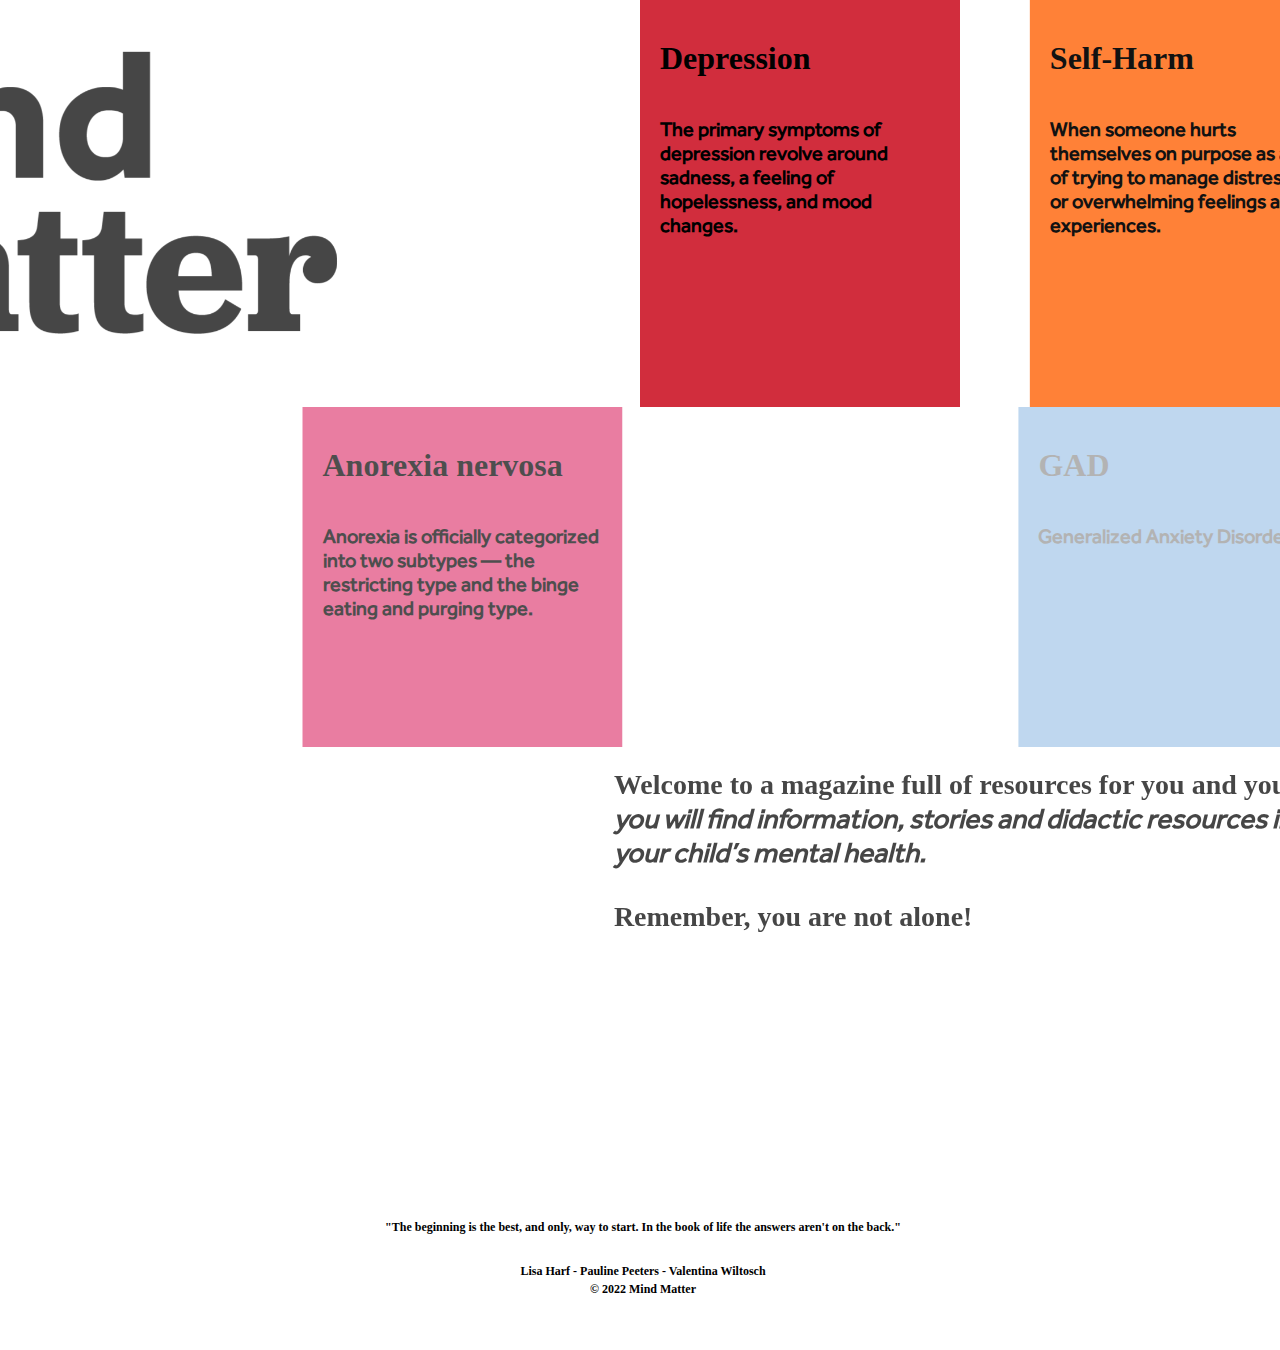
<file: index.html>
<!DOCTYPE html>
<html lang="en">
<head>
  <meta charset="UTF-8">
  <meta http-equiv="X-UA-Compatible" content="IE=edge">
  <meta name="viewport" content="width=device-width, initial-scale=1.0">
  <title>Editorial G3</title>
  <link rel="stylesheet" href="style.css">
  <script src="https://cdnjs.cloudflare.com/ajax/libs/gsap/3.10.4/gsap.min.js"></script>
</head>

<body>
<div class="grid"> 
 
  <div class="logo"> 
    <img class="logo-home" src="logo.png">
  </div>
  
  <a href="depression/" class="red">
    <h2> Depression </h2>
    <h4> <strong class ="text-effra-regular">The primary symptoms of depression revolve around sadness, a feeling of hopelessness, and mood changes.</strong></h4>
  </a>
  
  <a href="selfharm/" class="orange">
    <h2> Self-Harm </h2>
    <h4> <strong class ="text-effra-regular">When someone hurts themselves on purpose as a way of trying to manage distressing or overwhelming feelings and experiences.</strong></h4>
  </a>

  <a href="anorexia/" class="pink">
    <h2> Anorexia nervosa </h2>
    <h4> <strong class ="text-effra-regular">Anorexia is officially categorized into two subtypes — the restricting type and the binge eating and purging type.</strong> </h4>
  </a>
  
  <a href="gad/" class="blue">
    <h2> GAD </h2>
    <h4> <strong class ="text-effra-regular">Generalized Anxiety Disorder</strong></h4>
  </a>

  <a href="ptsd/" class="green">
    <h2> PTSD </h2>
    <h4> <strong class ="text-effra-regular">Post-Traumatic Stress Disorder</strong></h4>
  </a>
  
  <a href="bullimia/"class="purple">
    <h2> Bulimia nervosa </h2>
    <h4> <strong class ="text-effra-regular">People with bulimia frequently eat unusually large amounts of food in a specific period of time.</strong> </h4>
  </a>

  <div class="new">
    <h2> Next issue </h2>
    <h4> <strong class ="text-effra-regular">Next issue coming on the first of june </strong></h4>
  </div>

  <h3> Welcome to a magazine full of resources for you and your child.<i class ="text-effra-regular"> In these issues you will find information, stories and didactic resources in order to cope with your child’s mental health.</i>
  </br></br> Remember, you are not alone! </h3>
</div>

<script>
  var gridTimeline = new gsap.timeline();
  gridTimeline.from(".red",{duration: .7,delay: .01,x: 1000, opacity: 0, ease: "ease.in"}),0;
  gridTimeline.from(".orange",{duration: .7,delay: .01,x: 1000, opacity: 0, ease: "ease.in"},0.2);
  gridTimeline.from(".pink",{duration: .7,delay: .01,x: 1000, opacity: 0, ease: "ease.in"},0.4);
  gridTimeline.from(".blue",{duration: .7,delay: .01,x: 1000, opacity: 0, ease: "ease.in"},0.6);
  gridTimeline.from(".green",{duration: .7,delay: .01,x: 1000, opacity: 0, ease: "ease.in"},0.8);
  gridTimeline.from(".purple",{duration: .7,delay: .01,x: 1000, opacity: 0, ease: "ease.in"},1);
  gridTimeline.from(".new",{duration: .7,delay: .01,x: 1000, opacity: 0, ease: "ease.in"},1.2);

  gridTimeline.from(".logo",{ x: -1000, opacity: 0, duration: 1.5,delay: .01, ease: "ease.in"},0);
  gridTimeline.from("h3",{ x: 1000, opacity: 0, duration: 1.5,delay: .01, ease: "ease.in"},0);

</script>



<footer>
  <h5> "The beginning is the best, and only, way to start. In the book of life the answers aren't on the back." </h5></br>
  <h5> Lisa Harf - Pauline Peeters - Valentina Wiltosch  </h5>
  <h5> &copy; 2022 Mind Matter </h5>
</footer>

</body>

</html>
</file>
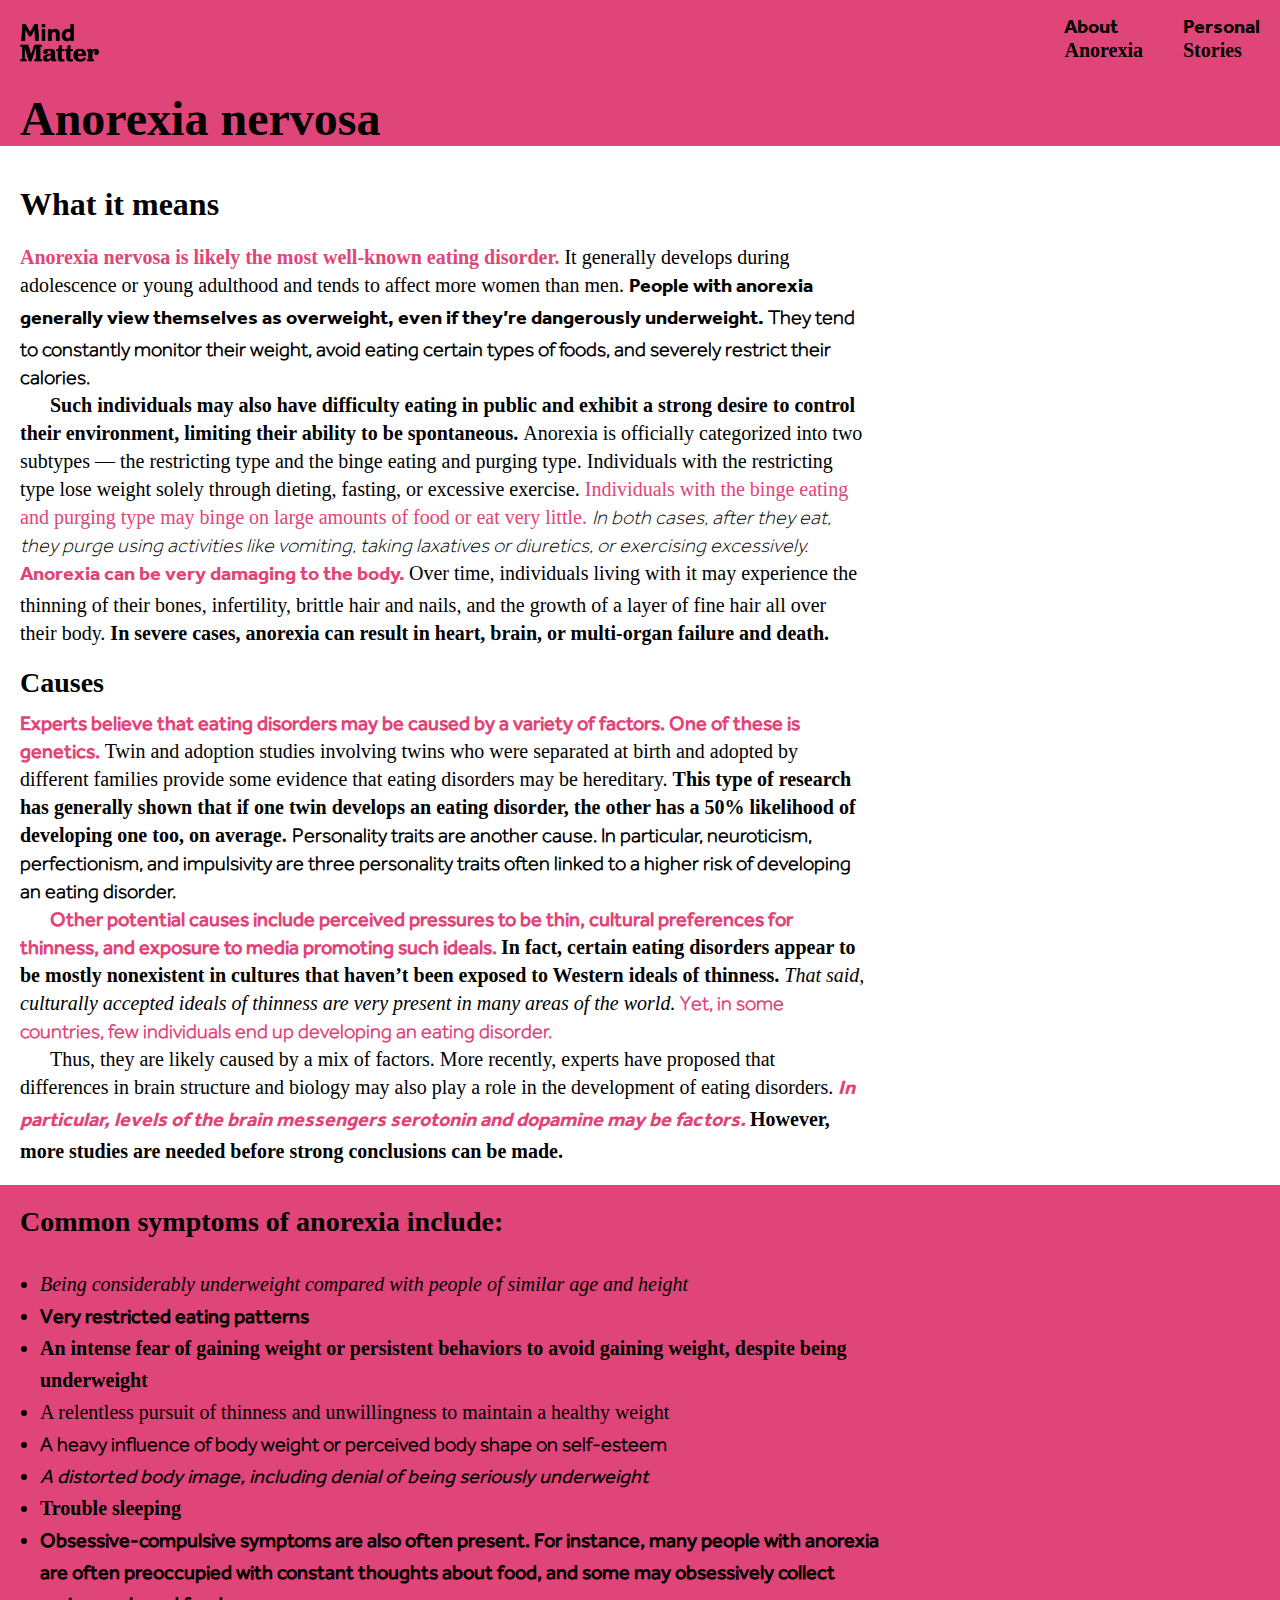
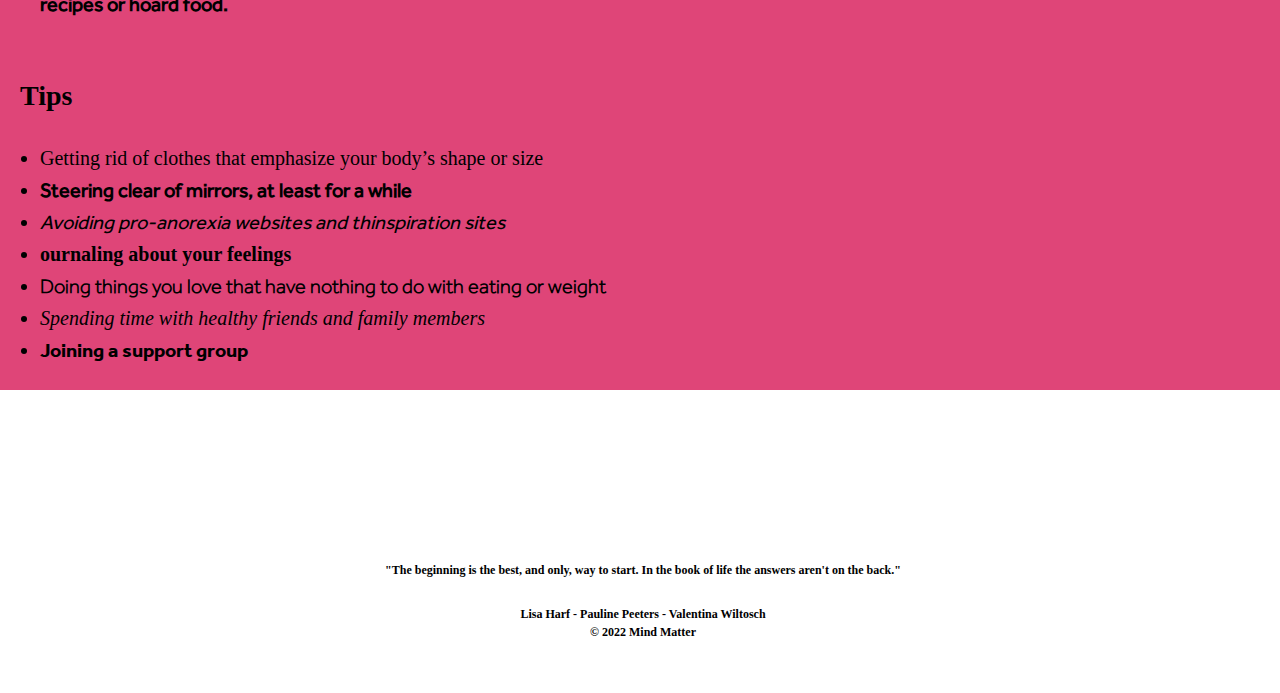
<file: anorexia/index.html>
<!DOCTYPE html>
<html lang="en">
<head>
  <meta charset="UTF-8">
  <meta http-equiv="X-UA-Compatible" content="IE=edge">
  <meta name="viewport" content="width=device-width, initial-scale=1.0">
  <title> Mind Matter - Anorexia Nervosa </title>
  <link rel="stylesheet" href="../style.css">
</head>

<body> 
  <header class="anorexia"> 
    <nav> 
      <a href="../index.html" class="nav-logo"><img src="../logo.png" class="nav-logo-section"></a>
      <a href="../anorexia/index.html"><strong class="text-effra-bold"> About </strong> <strong> Anorexia </strong>  </a> 
      <a href="../anorexia/stories.html"><strong class="text-effra-bold"> Personal </strong> <strong> Stories </strong></a>
    </nav>
    <h1> Anorexia nervosa </h1>
  </header>

<div class= "article"> 
  <h2> What it means </h2>
  <p> <strong class="text-jubilat-bold-pink"> Anorexia nervosa is likely the most well-known eating disorder. </strong> It generally develops during adolescence or young adulthood and tends to affect more women than men. <strong class="text-effra-bold"> People with anorexia generally view themselves as overweight, even if they’re dangerously underweight. </strong> <strong class="text-effra-light"> They tend to constantly monitor their weight, avoid eating certain types of foods, and severely restrict their calories.</strong></p>
  <p><strong>Such individuals may also have difficulty eating in public and exhibit a strong desire to control their environment, limiting their ability to be spontaneous. </strong>Anorexia is officially categorized into two subtypes — the restricting type and the binge eating and purging type. Individuals with the restricting type lose weight solely through dieting, fasting, or excessive exercise. <strong class="text-jubilat-regular-pink"> Individuals with the binge eating and purging type may binge on large amounts of food or eat very little. </strong> <i class="text-effra-light">In both cases, after they eat, they purge using activities like vomiting, taking laxatives or diuretics, or exercising excessively. </i> <strong class="text-effra-bold-pink"> Anorexia can be very damaging to the body. </strong> Over time, individuals living with it may experience the thinning of their bones, infertility, brittle hair and nails, and the growth of a layer of fine hair all over their body. <strong> In severe cases, anorexia can result in heart, brain, or multi-organ failure and death. </strong></p>
  <h3> Causes </h3>
  <p> <strong class="text-effra-regular-pink">Experts believe that eating disorders may be caused by a variety of factors. One of these is genetics.</strong> Twin and adoption studies involving twins who were separated at birth and adopted by different families provide some evidence that eating disorders may be hereditary. <strong> This type of research has generally shown that if one twin develops an eating disorder, the other has a 50% likelihood of developing one too, on average.</strong>
    <strong class="text-effra-light"> Personality traits are another cause. In particular, neuroticism, perfectionism, and impulsivity are three personality traits often linked to a higher risk of developing an eating disorder. </strong>
  <p> <strong class="text-effra-regular-pink"> Other potential causes include perceived pressures to be thin, cultural preferences for thinness, and exposure to media promoting such ideals. </strong> <strong> In fact, certain eating disorders appear to be mostly nonexistent in cultures that haven’t been exposed to Western ideals of thinness.</strong>
  <i> That said, culturally accepted ideals of thinness are very present in many areas of the world. </i> <strong class="text-effra-light-pink"> Yet, in some countries, few individuals end up developing an eating disorder.  </strong></p>
  <p> Thus, they are likely caused by a mix of factors. More recently, experts have proposed that differences in brain structure and biology may also play a role in the development of eating disorders. <i class="text-effra-bold-pink">In particular, levels of the brain messengers serotonin and dopamine may be factors. </i> <strong>However, more studies are needed before strong conclusions can be made. </strong></p>
</div>

<div class="tips-anorexia">  
  <h3> Common symptoms of anorexia include: </h3>
  
  <ul> 
    <li> <i>Being considerably underweight compared with people of similar age and height </i></li>
    <li> <strong class="text-effra-regular">Very restricted eating patterns</strong></li>
    <li> <strong> An intense fear of gaining weight or persistent behaviors to avoid gaining weight, despite being underweight </strong></li>
    <li> A relentless pursuit of thinness and unwillingness to maintain a healthy weight </li>
    <li> <strong class="text-effra-light">A heavy influence of body weight or perceived body shape on self-esteem </strong></li>
    <li> <i class="text-effra-regular"> A distorted body image, including denial of being seriously underweight </i></li>
    <li> <strong> Trouble sleeping </strong></li>
    <li>  <strong class="text-effra-regular">Obsessive-compulsive symptoms are also often present. For instance, many people with anorexia are often preoccupied with constant thoughts about food, and some may obsessively collect recipes or hoard food. </strong></li>
  </ul>

  <h3> Tips </h3>

  <ul> 
    <li>  Getting rid of clothes that emphasize your body’s shape or size </li>
    <li>  <strong class="text-effra-regular">Steering clear of mirrors, at least for a while </strong></li>
    <li>  <i class="text-effra-regular">Avoiding pro-anorexia websites and thinspiration sites </i></li>
    <li>  <strong> ournaling about your feelings </strong></li>
    <li> <strong class="text-effra-light"> Doing things you love that have nothing to do with eating or weight </strong></li>
    <li>  <i>Spending time with healthy friends and family members </i></li>
    <li> <strong class="text-effra-bold">Joining a support group </strong></li>
  </ul>
</div>

</body>

<footer>
  <h5> "The beginning is the best, and only, way to start. In the book of life the answers aren't on the back." </h5></br>
  <h5> Lisa Harf - Pauline Peeters - Valentina Wiltosch  </h5>
  <h5> &copy; 2022 Mind Matter </h5>
</footer>

</html>
</file>
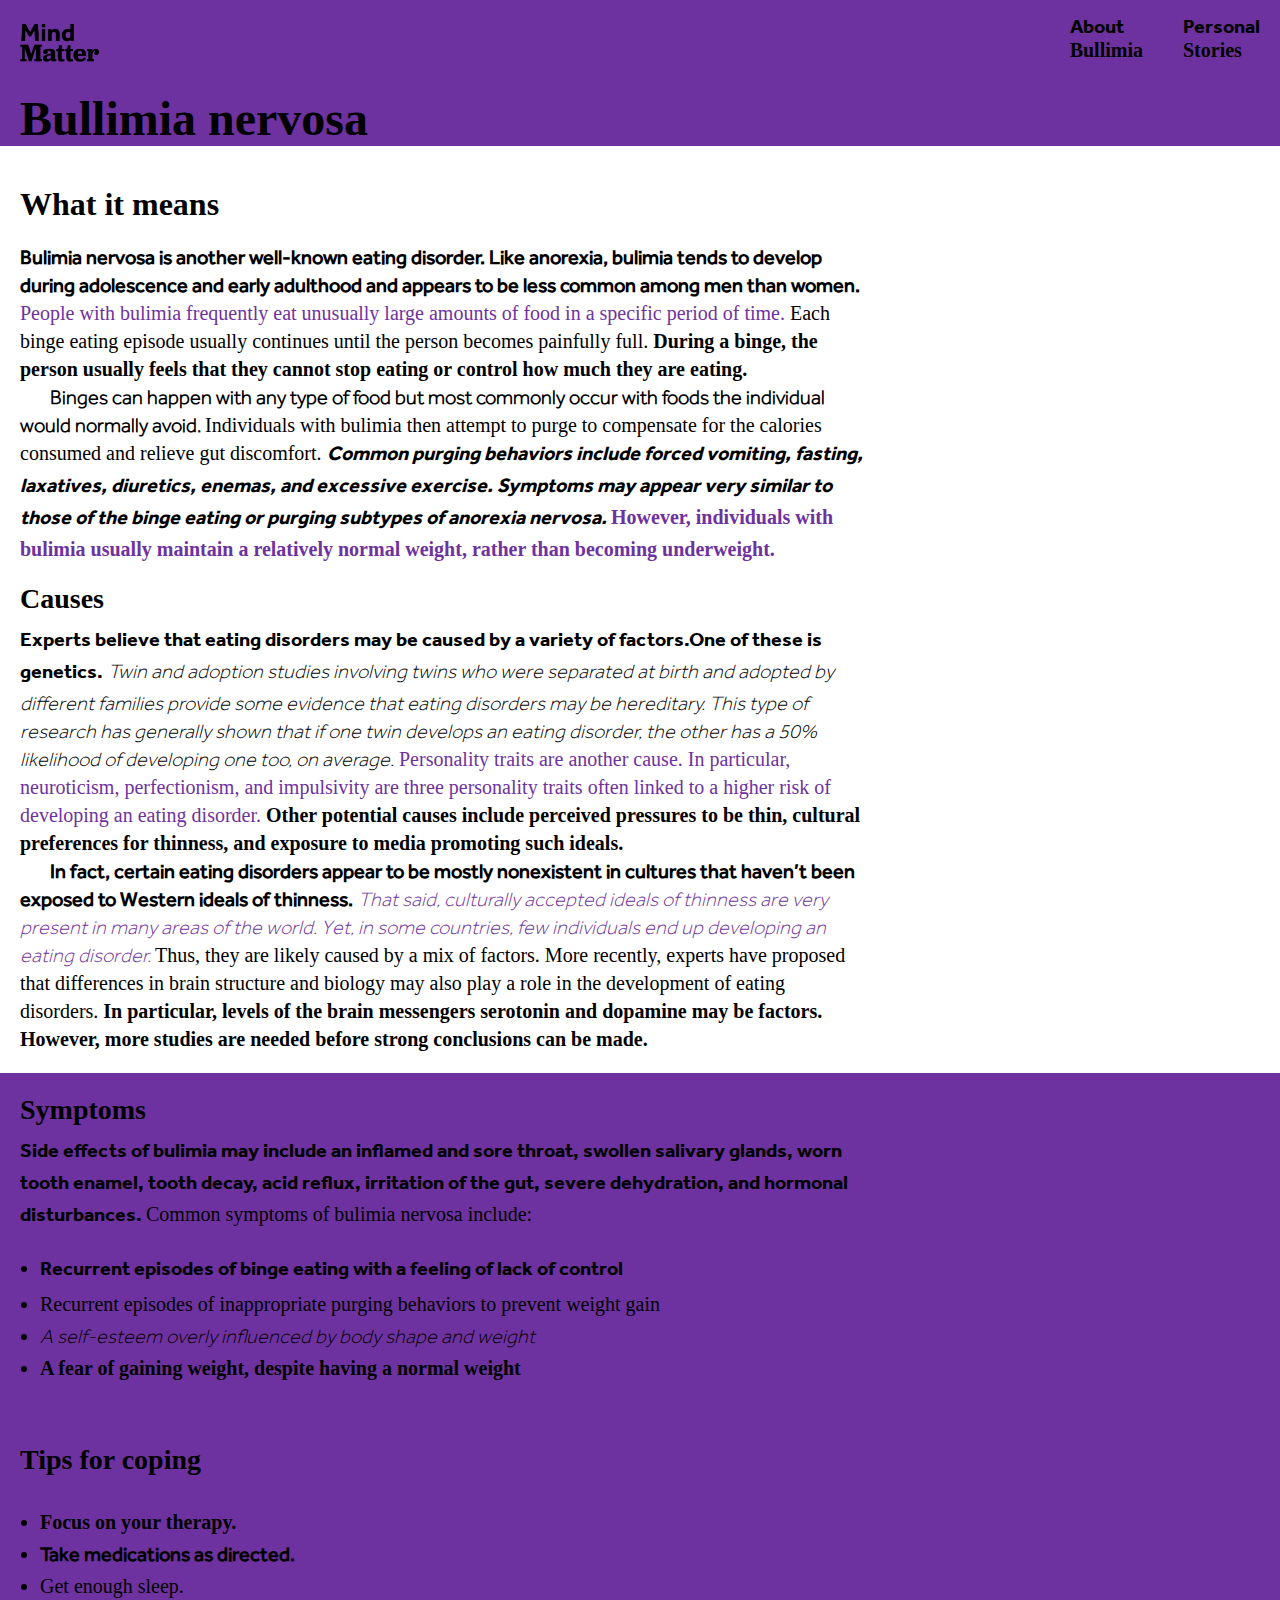
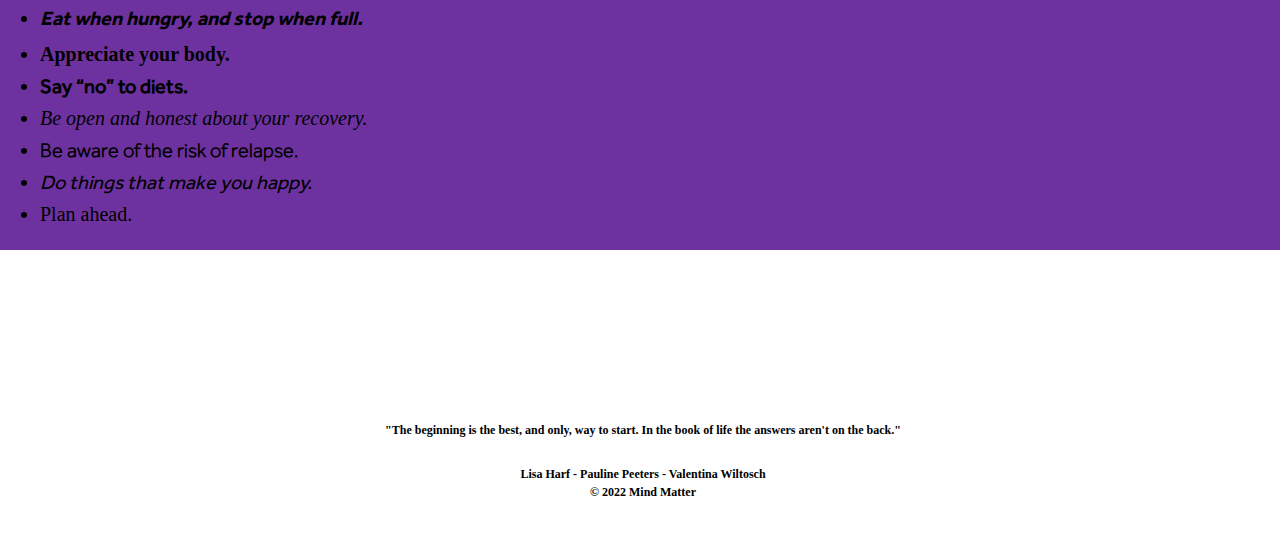
<file: bullimia/index.html>
<!DOCTYPE html>
<html lang="en">
<head>
  <meta charset="UTF-8">
  <meta http-equiv="X-UA-Compatible" content="IE=edge">
  <meta name="viewport" content="width=device-width, initial-scale=1.0">
  <title> Mind Matter - Bullimia </title>
  <link rel="stylesheet" href="../style.css">
</head>

<body> 
  <header class="bullimia"> 
    <nav> 
      <a href="../index.html" class="nav-logo"><img src="../logo.png" class="nav-logo-section"></a>
      <a href="../bullimia/index.html"><strong class="text-effra-bold"> About </strong> <strong> Bullimia </strong> </a> 
      <a href="../bullimia/stories.html"><strong class="text-effra-bold"> Personal </strong> <strong> Stories </strong> </a>
    </nav>
    <h1> Bullimia nervosa </h1>
  </header>

<div class= "article"> 
  <h2> What it means </h2>
  <p> <strong class="text-effra-regular">Bulimia nervosa is another well-known eating disorder. Like anorexia, bulimia tends to develop during adolescence and early adulthood and appears to be less common among men than women. </strong> <strong class="text-jubilat-regular-purple">People with bulimia frequently eat unusually large amounts of food in a specific period of time.</strong> Each binge eating episode usually continues until the person becomes painfully full. <strong> During a binge, the person usually feels that they cannot stop eating or control how much they are eating. </strong></p> 
  <p> <strong class="text-effra-light">Binges can happen with any type of food but most commonly occur with foods the individual would normally avoid. </strong>Individuals with bulimia then attempt to purge to compensate for the calories consumed and relieve gut discomfort.  <i class="text-effra-bold"> Common purging behaviors include forced vomiting, fasting, laxatives, diuretics, enemas, and excessive exercise. Symptoms may appear very similar to those of the binge eating or purging subtypes of anorexia nervosa.  </i>  <strong class="text-jubilat-bold-purple"> However, individuals with bulimia usually maintain a relatively normal weight, rather than becoming underweight.</strong>
  
<h3> Causes </h3>
  <p>  <strong class="text-effra-bold"> Experts believe that eating disorders may be caused by a variety of factors.One of these is genetics.</strong>  <i class="text-effra-light"> Twin and adoption studies involving twins who were separated at birth and adopted by different families provide some evidence that eating disorders may be hereditary. This type of research has generally shown that if one twin develops an eating disorder, the other has a 50% likelihood of developing one too, on average.</i>
    <strong class="text-jubilat-regular-purple"> Personality traits are another cause. In particular, neuroticism, perfectionism, and impulsivity are three personality traits often linked to a higher risk of developing an eating disorder.</strong>
    <strong> Other potential causes include perceived pressures to be thin, cultural preferences for thinness, and exposure to media promoting such ideals.</strong> </p>
    <p>  <strong class="text-effra-regular"> In fact, certain eating disorders appear to be mostly nonexistent in cultures that haven’t been exposed to Western ideals of thinness.</strong>
      <i class="text-effra-light-purple"> That said, culturally accepted ideals of thinness are very present in many areas of the world. Yet, in some countries, few individuals end up developing an eating disorder. </i>Thus, they are likely caused by a mix of factors. 
    More recently, experts have proposed that differences in brain structure and biology may also play a role in the development of eating disorders. <strong>In particular, levels of the brain messengers serotonin and dopamine may be factors. However, more studies are needed before strong conclusions can be made.</strong> </p>
</div>

<div class="tips-bullimia">  
  <h3> Symptoms </h3>
  <p> <strong class="text-effra-bold"> Side effects of bulimia may include an inflamed and sore throat, swollen salivary glands, worn tooth enamel, tooth decay, acid reflux, irritation of the gut, severe dehydration, and hormonal disturbances. </strong>Common symptoms of bulimia nervosa include: </p>
  
  <ul> 
    <li> <strong class="text-effra-bold"> Recurrent episodes of binge eating with a feeling of lack of control</strong></li>
    <li>  Recurrent episodes of inappropriate purging behaviors to prevent weight gain</li>
    <li>  <i class="text-effra-light"> A self-esteem overly influenced by body shape and weight</i></li>
    <li>  <strong> A fear of gaining weight, despite having a normal weight </strong></li>
  </ul>

  <h3> Tips for coping </h3>

  <ul> 
    <li> <strong> Focus on your therapy. </strong></li>
    <li> <strong class="text-effra-regular"> Take medications as directed. </strong></li>
    <li>  Get enough sleep. </li>
    <li>  <i class="text-effra-bold"> Eat when hungry, and stop when full. </i></li>
    <li>  <strong> Appreciate your body. </strong></li>
    <li>  <strong class="text-effra-regular"> Say “no” to diets. </strong></li>
    <li>  <i> Be open and honest about your recovery. </i></li>
    <li>  <strong class="text-effra-light"> Be aware of the risk of relapse. </strong></li>
    <li>  <i class="text-effra-regular"> Do things that make you happy. </i></li>
    <li>  Plan ahead. </li>
  </ul>
</div>

</body>

<footer>
  <h5> "The beginning is the best, and only, way to start. In the book of life the answers aren't on the back." </h5></br>
  <h5> Lisa Harf - Pauline Peeters - Valentina Wiltosch  </h5>
  <h5> &copy; 2022 Mind Matter </h5>
</footer>

</html>
</file>
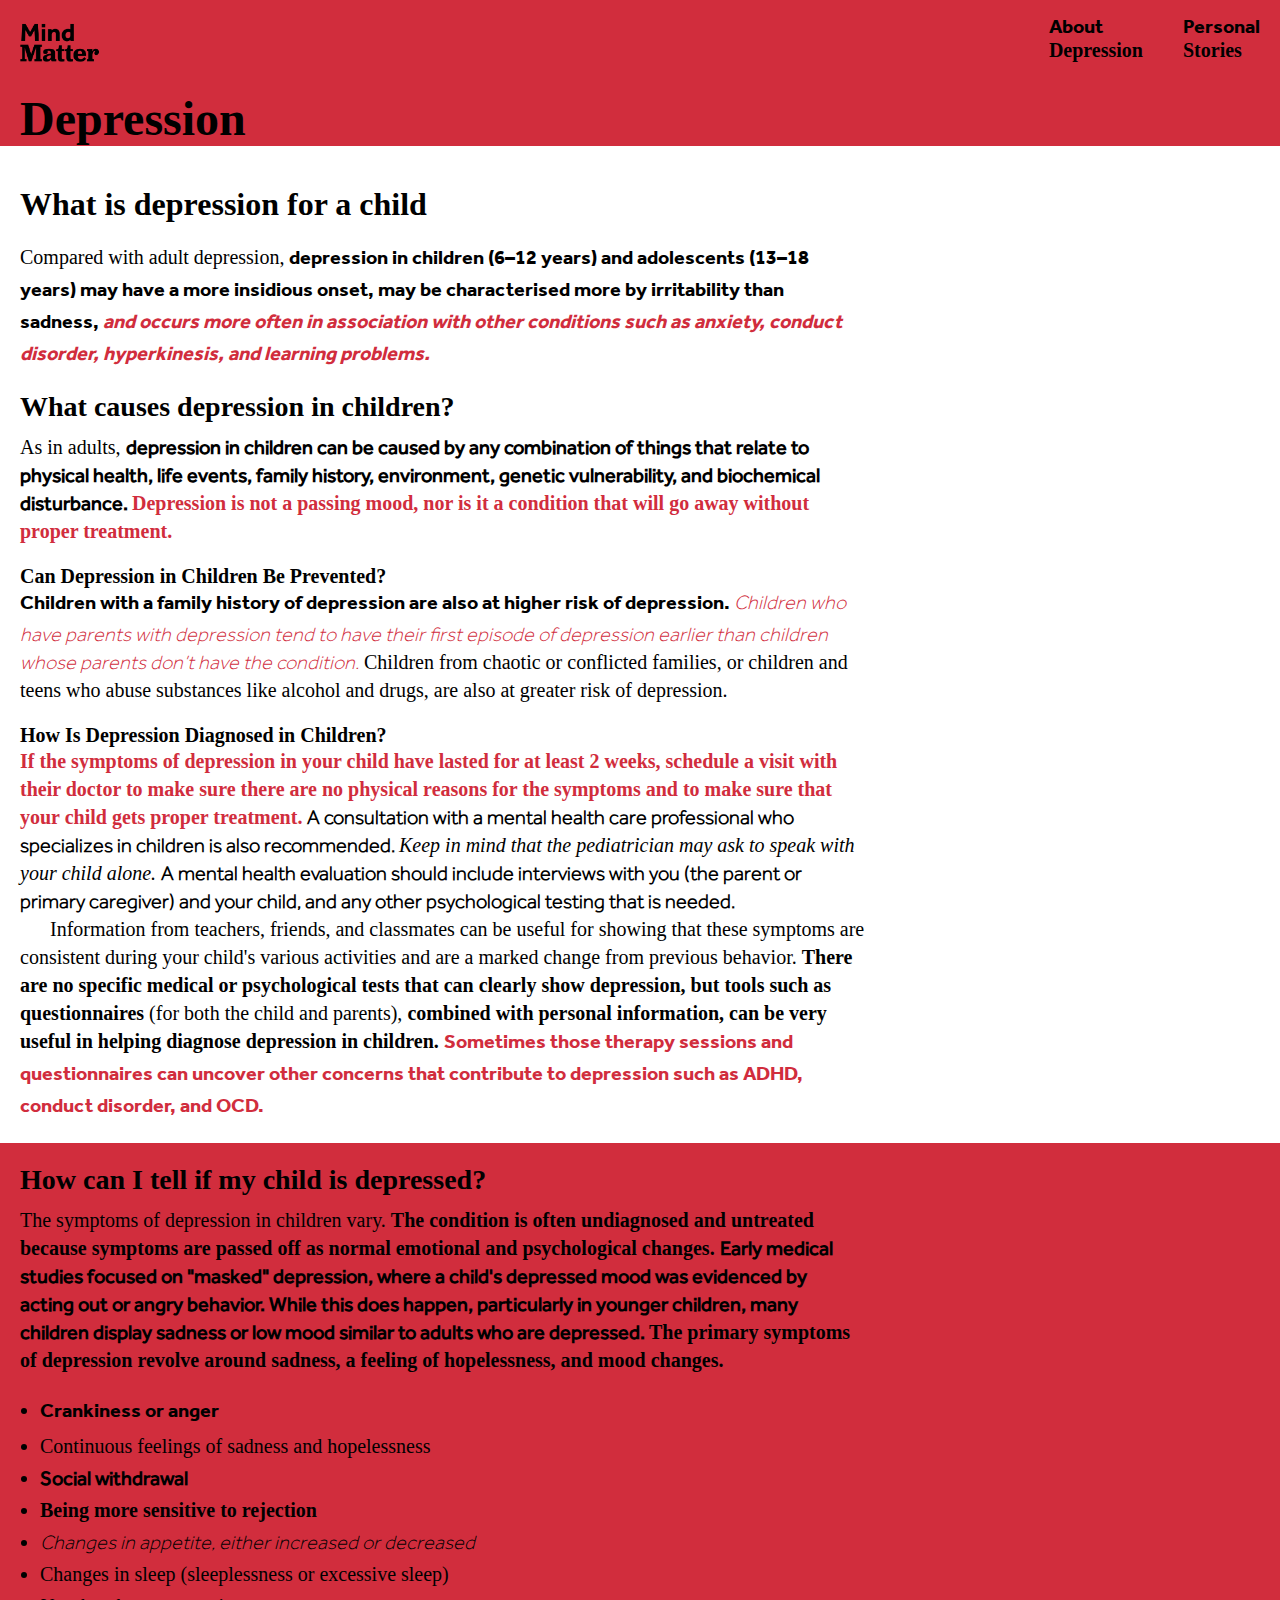
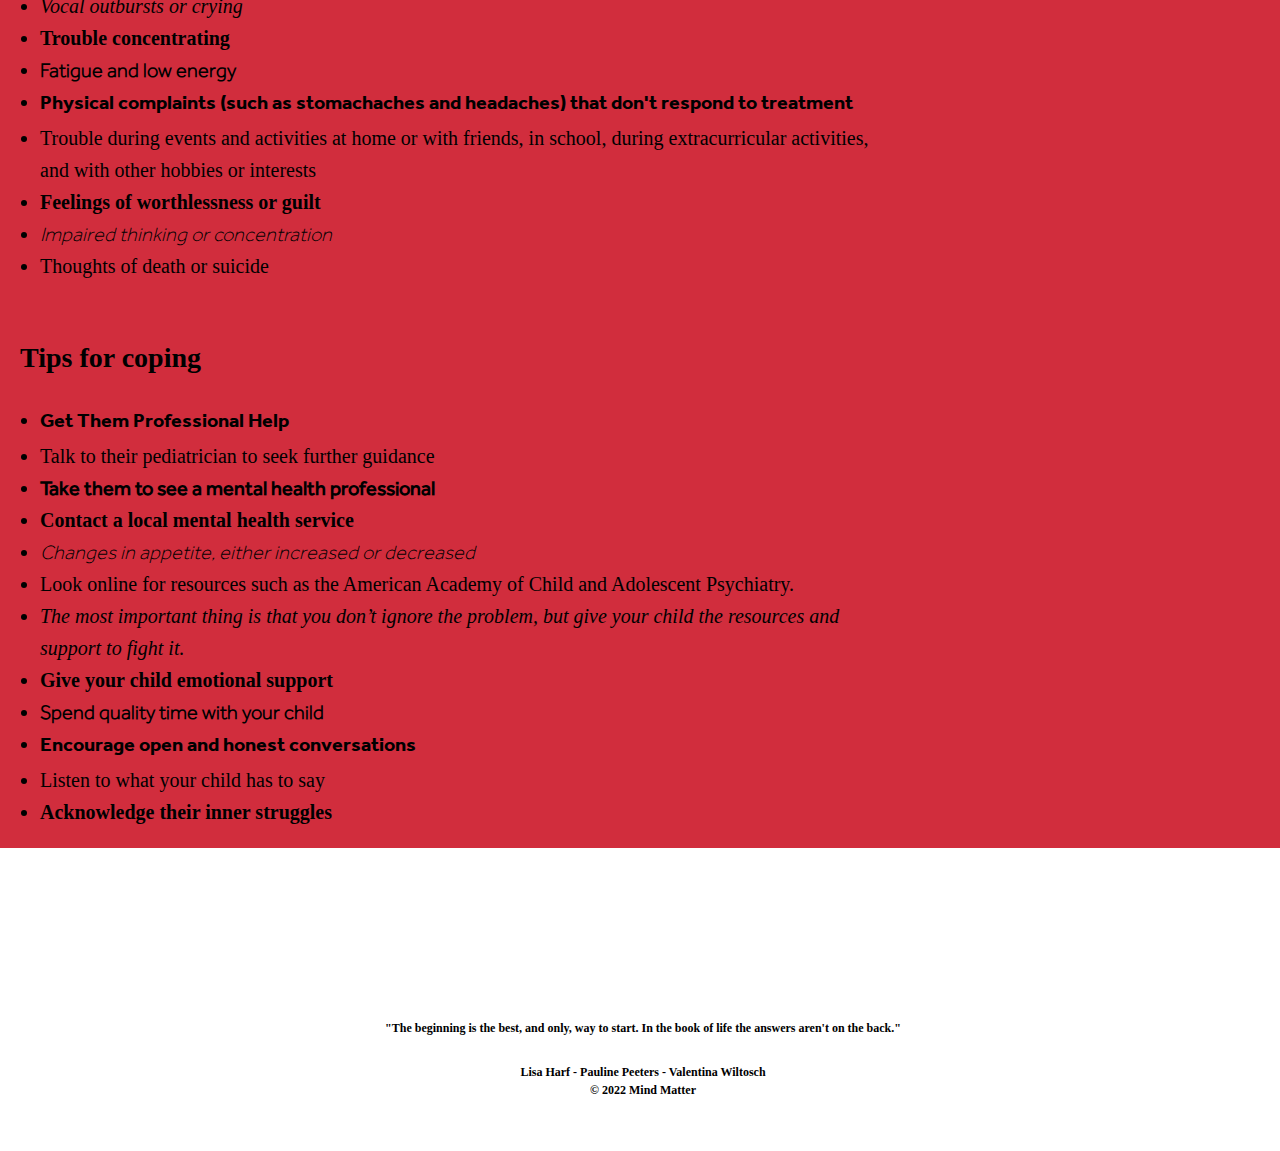
<file: depression/index.html>
<!DOCTYPE html>
<html lang="en">
<head>
  <meta charset="UTF-8">
  <meta http-equiv="X-UA-Compatible" content="IE=edge">
  <meta name="viewport" content="width=device-width, initial-scale=1.0">
  <title> Mind Matter - Depression </title>
  <link rel="stylesheet" href="../style.css">
</head>

<body> 
  <header class="depression"> 
    <nav> 
      <a href="../index.html" class="nav-logo"><img src="../logo.png" class="nav-logo-section"></a>
      <a href="../depression/index.html"><strong class="text-effra-bold"> About </strong> <strong> Depression</strong> </a> 
      <a href="../depression/stories.html"> <strong class="text-effra-bold"> Personal </strong> <strong> Stories </strong></a>
    </nav>
    <h1> Depression </h1>
  </header>

<div class="article"> 
  <h2> What is depression for a child  </h2>
  <p> Compared with adult depression, <strong class="text-effra-bold"> depression in children (6–12 years) and adolescents (13–18 years) may have a more insidious onset, may be characterised more by irritability than sadness, </strong><i class="text-effra-bold-red"> and occurs more often in association with other conditions such as anxiety, conduct disorder, hyperkinesis, and learning problems. </i></p>

  <h3> What causes depression in children? </h3>
  <p> As in adults, <strong class="text-effra-regular"> depression in children can be caused by any combination of things that relate to physical health, life events, family history, environment, genetic vulnerability, and biochemical disturbance. </strong> <strong class="text-jubilat-bold-red"> Depression is not a passing mood, nor is it a condition that will go away without proper treatment.</strong></p>
  <h4> Can Depression in Children Be Prevented? </h4>
  <p> <strong class="text-effra-bold"> Children with a family history of depression are also at higher risk of depression.</strong><i class="text-effra-light-red"> Children who have parents with depression tend to have their first episode of depression earlier than children whose parents don’t have the condition.</i> Children from chaotic or conflicted families, or children and teens who abuse substances like alcohol and drugs, are also at greater risk of depression.</p>
  <h4> How Is Depression Diagnosed in Children? </h4>
  <p> <strong class="text-jubilat-bold-red"> If the symptoms of depression in your child have lasted for at least 2 weeks, schedule a visit with their doctor to make sure there are no physical reasons for the symptoms and to make sure that your child gets proper treatment. </strong> <strong class="text-effra-light"> A consultation with a mental health care professional who specializes in children is also recommended. </strong> <i> Keep in mind that the pediatrician may ask to speak with your child alone. </i> <strong class="text-effra-light"> A mental health evaluation should include interviews with you (the parent or primary caregiver) and your child, and any other psychological testing that is needed.</strong> </p> 
  <p> Information from teachers, friends, and classmates can be useful for showing that these symptoms are consistent during your child's various activities and are a marked change from previous behavior. <strong>There are no specific medical or psychological tests that can clearly show depression, but tools such as questionnaires </strong> (for both the child and parents), <strong> combined with personal information, can be very useful in helping diagnose depression in children.</strong> <strong class="text-effra-bold-red"> Sometimes those therapy sessions and questionnaires can uncover other concerns that contribute to depression such as ADHD, conduct disorder, and OCD.</strong></p>
</div>

<div class="tips-depression">  
  <h3> How can I tell if my child is depressed? </h3>
  <p> The symptoms of depression in children vary. <strong>The condition is often undiagnosed and untreated because symptoms are passed off as normal emotional and psychological changes.</strong> <strong class="text-effra-regular"> Early medical studies focused on "masked" depression, where a child's depressed mood was evidenced by acting out or angry behavior. While this does happen, particularly in younger children, many children display sadness or low mood similar to adults who are depressed. </strong> <strong> The primary symptoms of depression revolve around sadness, a feeling of hopelessness, and mood changes.</strong></p>

  <ul> 
    <li> <strong class="text-effra-bold"> Crankiness or anger </strong></li>
    <li> Continuous feelings of sadness and hopelessness</li>
    <li> <strong class="text-effra-regular"> Social withdrawal </strong></li>
    <li> <strong> Being more sensitive to rejection</strong></li>
    <li> <i class="text-effra-light"> Changes in appetite, either increased or decreased</i></li>
    <li> Changes in sleep (sleeplessness or excessive sleep)</li>
    <li> <i>Vocal outbursts or crying</i></li>
    <li> <strong> Trouble concentrating</strong></li>
    <li> <strong class="text-effra-light"> Fatigue and low energy</strong></li>
    <li> <strong class="text-effra-bold"> Physical complaints (such as stomachaches and headaches) that don't respond to treatment</strong></li>
    <li> Trouble during events and activities at home or with friends, in school, during extracurricular activities, and with other hobbies or interests</li>
    <li> <strong> Feelings of worthlessness or guilt</strong></li>
    <li> <i class="text-effra-light"> Impaired thinking or concentration</i></li>
    <li> Thoughts of death or suicide</li>
  </ul>

  <h3> Tips for coping </h3>
    <ul> 
      <li> <strong class="text-effra-bold"> Get Them Professional Help </strong></li>
      <li> Talk to their pediatrician to seek further guidance</li>
      <li> <strong class="text-effra-regular"> Take them to see a mental health professional </strong></li>
      <li> <strong>  Contact a local mental health service </strong></li>
      <li> <i class="text-effra-light"> Changes in appetite, either increased or decreased</i></li>
      <li> Look online for resources such as the American Academy of Child and Adolescent Psychiatry.</li>
      <li> <i>The most important thing is that you don’t ignore the problem, but give your child the resources and support to fight it.</i></li>
      <li> <strong> Give your  child emotional support</strong></li>
      <li> <strong class="text-effra-light"> Spend quality time with your child</strong></li>
      <li> <strong class="text-effra-bold"> Encourage open and honest conversations</strong></li>
      <li> Listen to what your child has to say </li>
      <li> <strong> Acknowledge their inner struggles</strong></li>
    </ul>
</div>

</body>

<footer>
  <h5> "The beginning is the best, and only, way to start. In the book of life the answers aren't on the back." </h5></br>
  <h5> Lisa Harf - Pauline Peeters - Valentina Wiltosch  </h5>
  <h5> &copy; 2022 Mind Matter </h5>
</footer>

</html>
</file>
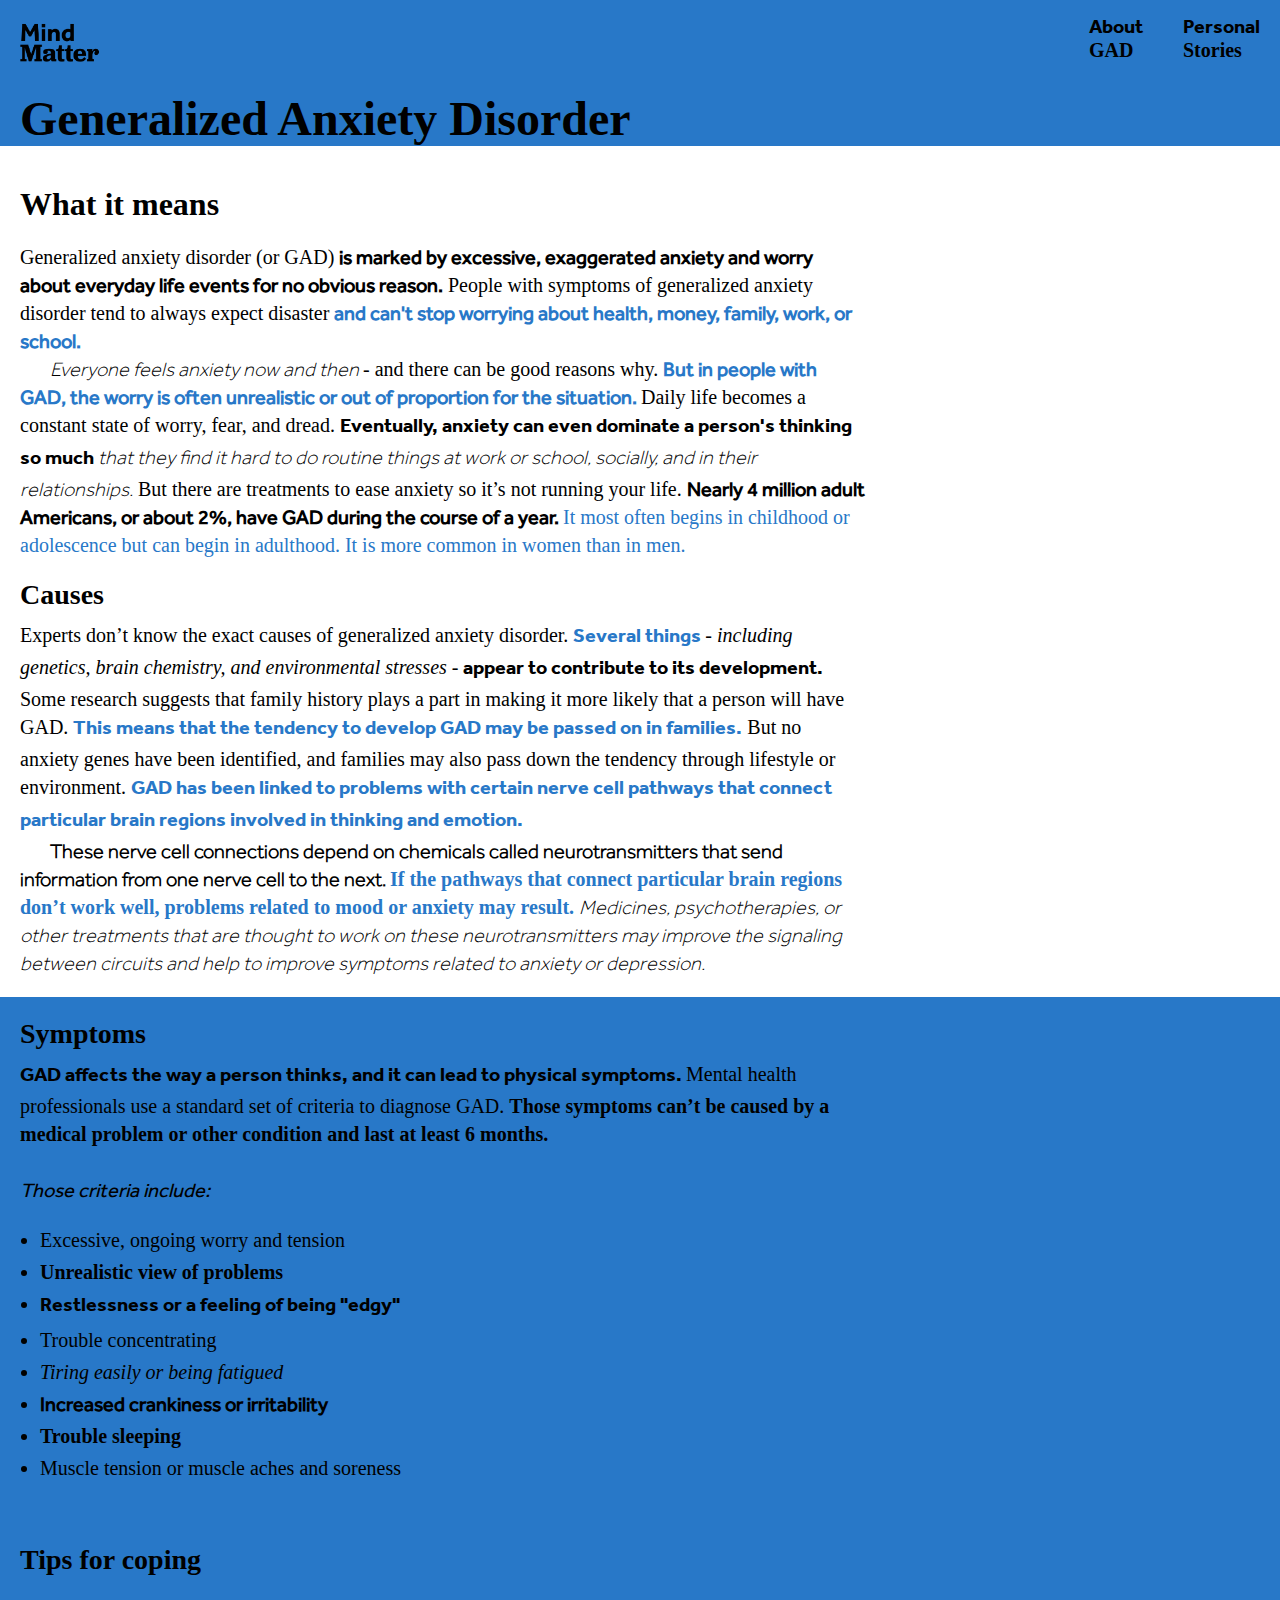
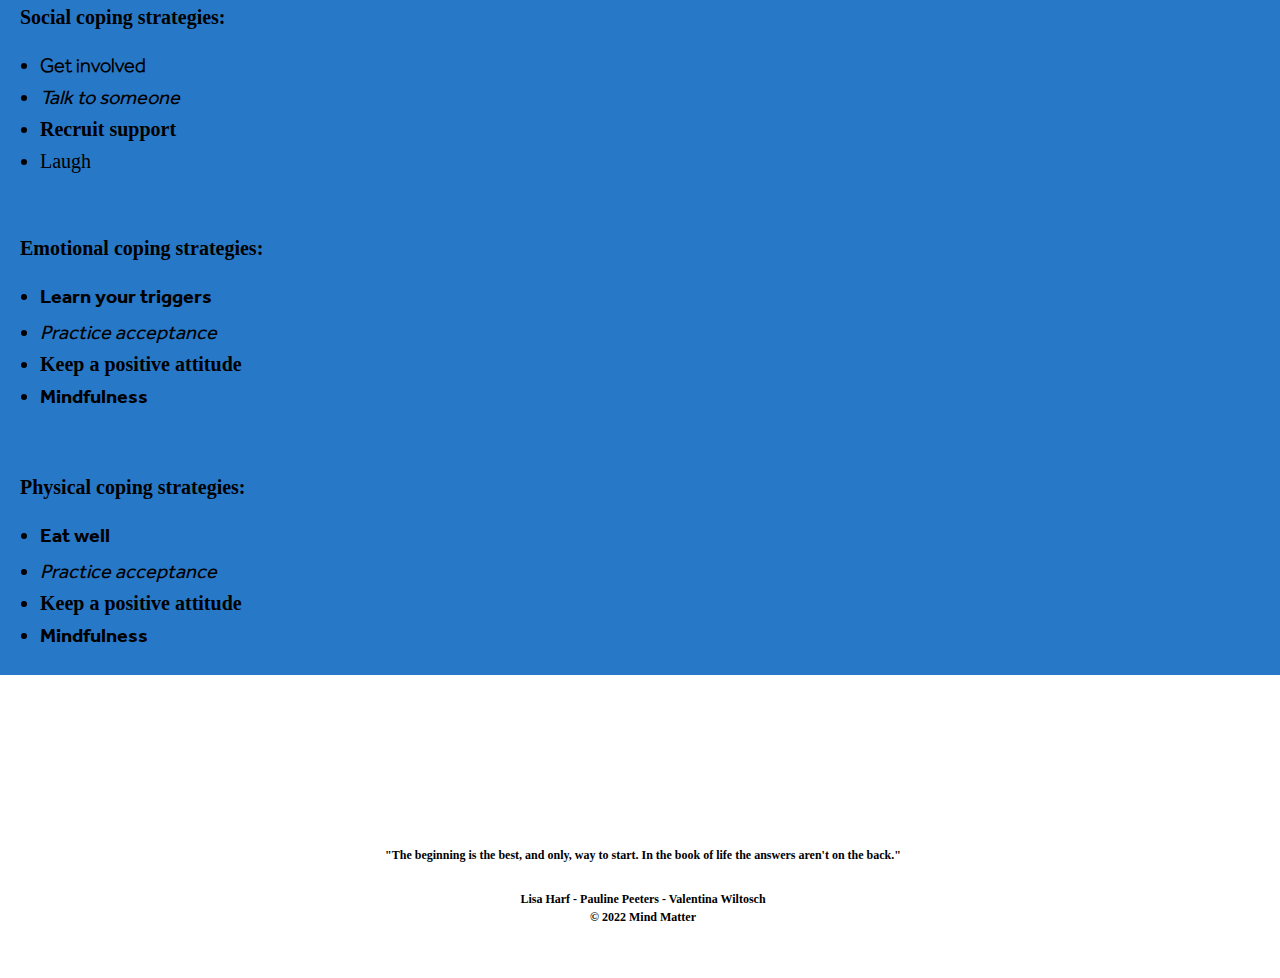
<file: gad/index.html>
<!DOCTYPE html>
<html lang="en">
<head>
  <meta charset="UTF-8">
  <meta http-equiv="X-UA-Compatible" content="IE=edge">
  <meta name="viewport" content="width=device-width, initial-scale=1.0">
  <title> Mind Matter - Generalized Anxiety Disorder  </title>
  <link rel="stylesheet" href="../style.css">
</head>

<body> 
  <header class="gad"> 
    <nav> 
      <a href="../index.html" class="nav-logo"><img src="../logo.png" class="nav-logo-section"></a>
      <a href="../gad/index.html"><strong class="text-effra-bold"> About </strong> <strong> GAD </strong> </a> 
      <a href="../gad/stories.html"><strong class="text-effra-bold"> Personal </strong> <strong> Stories </strong>  </a>
    </nav>
    <h1> Generalized Anxiety Disorder </h1>
  </header>

<div class="article"> 
  <h2> What it means </h2>
  <p> Generalized anxiety disorder (or GAD) <strong class ="text-effra-regular"> is marked by excessive, exaggerated anxiety and worry about everyday life events for no obvious reason.</strong> People with symptoms of generalized anxiety disorder tend to always expect disaster  <strong class ="text-effra-regular-blue"> and can't stop worrying about health, money, family, work, or school. </strong> </p>
  <p> <i class="text-effra-light"> Everyone feels anxiety now and then </i> - and there can be good reasons why. <strong class="text-effra-regular-blue"> But in people with GAD, the worry is often unrealistic or out of proportion for the situation. </strong> Daily life becomes a constant state of worry, fear, and dread. <strong class="text-effra-bold">Eventually, anxiety can even dominate a person's thinking so much </strong> <i class="text-effra-light">that they find it hard to do routine things at work or school, socially, and in their relationships.</i>  But there are treatments to ease anxiety so it’s not running your life. <strong class="text-effra-regular"> Nearly 4 million adult Americans, or about 2%, have GAD during the course of a year. </strong> <strong class="text-jubilat-regular-blue"> It most often begins in childhood or adolescence but can begin in adulthood. It is more common in women than in men.</strong></p>

  <h3> Causes </h3>
  <p> Experts don’t know the exact causes of generalized anxiety disorder. <strong class="text-effra-bold-blue"> Several things </strong> - <i> including genetics, brain chemistry, and environmental stresses </i> - <strong class="text-effra-bold"> appear to contribute to its development. </strong> Some research suggests that family history plays a part in making it more likely that a person will have GAD. <strong class="text-effra-bold-blue">This means that the tendency to develop GAD may be passed on in families.</strong> But no anxiety genes have been identified, and families may also pass down the tendency through lifestyle or environment. <strong class="text-effra-bold-blue">GAD has been linked to problems with certain nerve cell pathways that connect particular brain regions involved in thinking and emotion. </strong> </p> 
  <p> <strong class="text-effra-light">These nerve cell connections depend on chemicals called neurotransmitters that send information from one nerve cell to the next. </strong> <strong class="text-jubilat-bold-blue"> If the pathways that connect particular brain regions don’t work well, problems related to mood or anxiety may result.</strong> <i class="text-effra-light"> Medicines, psychotherapies, or other treatments that are thought to work on these neurotransmitters may improve the signaling between circuits and help to improve symptoms related to anxiety or depression.</i> </p>
</div>

<div class="tips-gad">  
  <h3> Symptoms </h3>
  <p> <strong class ="text-effra-bold"> GAD affects the way a person thinks, and it can lead to physical symptoms. </strong> Mental health professionals use a standard set of criteria to diagnose GAD. <strong> Those symptoms can’t be caused by a medical problem or other condition and last at least 6 months. </strong> 
  </br> </br> <i class ="text-effra-regular"> Those criteria include: </i></p>
  
  <ul> 
    <li> Excessive, ongoing worry and tension</li>
    <li> <strong> Unrealistic view of problems </strong> </li>
    <li> <strong class ="text-effra-bold"> Restlessness or a feeling of being "edgy" </strong></li>
    <li> Trouble concentrating</li>
    <li> <i> Tiring easily or being fatigued</i></li>
    <li> <strong class ="text-effra-regular">Increased crankiness or irritability</strong></li>
    <li> <strong> Trouble sleeping</strong> </li>
    <li> Muscle tension or muscle aches and soreness</li>
  </ul>

  <h3> Tips for coping </h3>

  <h4> Social coping strategies: </h4>
  <ul> 
    <li> <strong class ="text-effra-light"> Get involved </strong></li>
    <li> <i class ="text-effra-regular">   Talk to someone </i></li>
    <li> <strong>  Recruit support </strong> </li>
    <li> Laugh </li>
  </ul>

  <h4> Emotional coping strategies: </h4>
  <ul> 
    <li> <strong class ="text-effra-bold"> Learn your triggers </strong></li>
    <li> <i class ="text-effra-regular">  Practice acceptance </i></li>
    <li> <strong> Keep a positive attitude  </strong> </li>
    <li> <strong class ="text-effra-bold"> Mindfulness </strong> </li>
  </ul>

  <h4> Physical coping strategies: </h4>
  <ul> 
    <li> <strong class ="text-effra-bold"> Eat well </strong></li>
    <li> <i class ="text-effra-regular">  Practice acceptance </i></li>
    <li> <strong> Keep a positive attitude  </strong> </li>
    <li> <strong class ="text-effra-bold"> Mindfulness </strong> </li>
  </ul>
</div>

<footer>
  <h5> "The beginning is the best, and only, way to start. In the book of life the answers aren't on the back." </h5></br>
  <h5> Lisa Harf - Pauline Peeters - Valentina Wiltosch  </h5>
  <h5> &copy; 2022 Mind Matter </h5>
</footer>


</body>
</file>
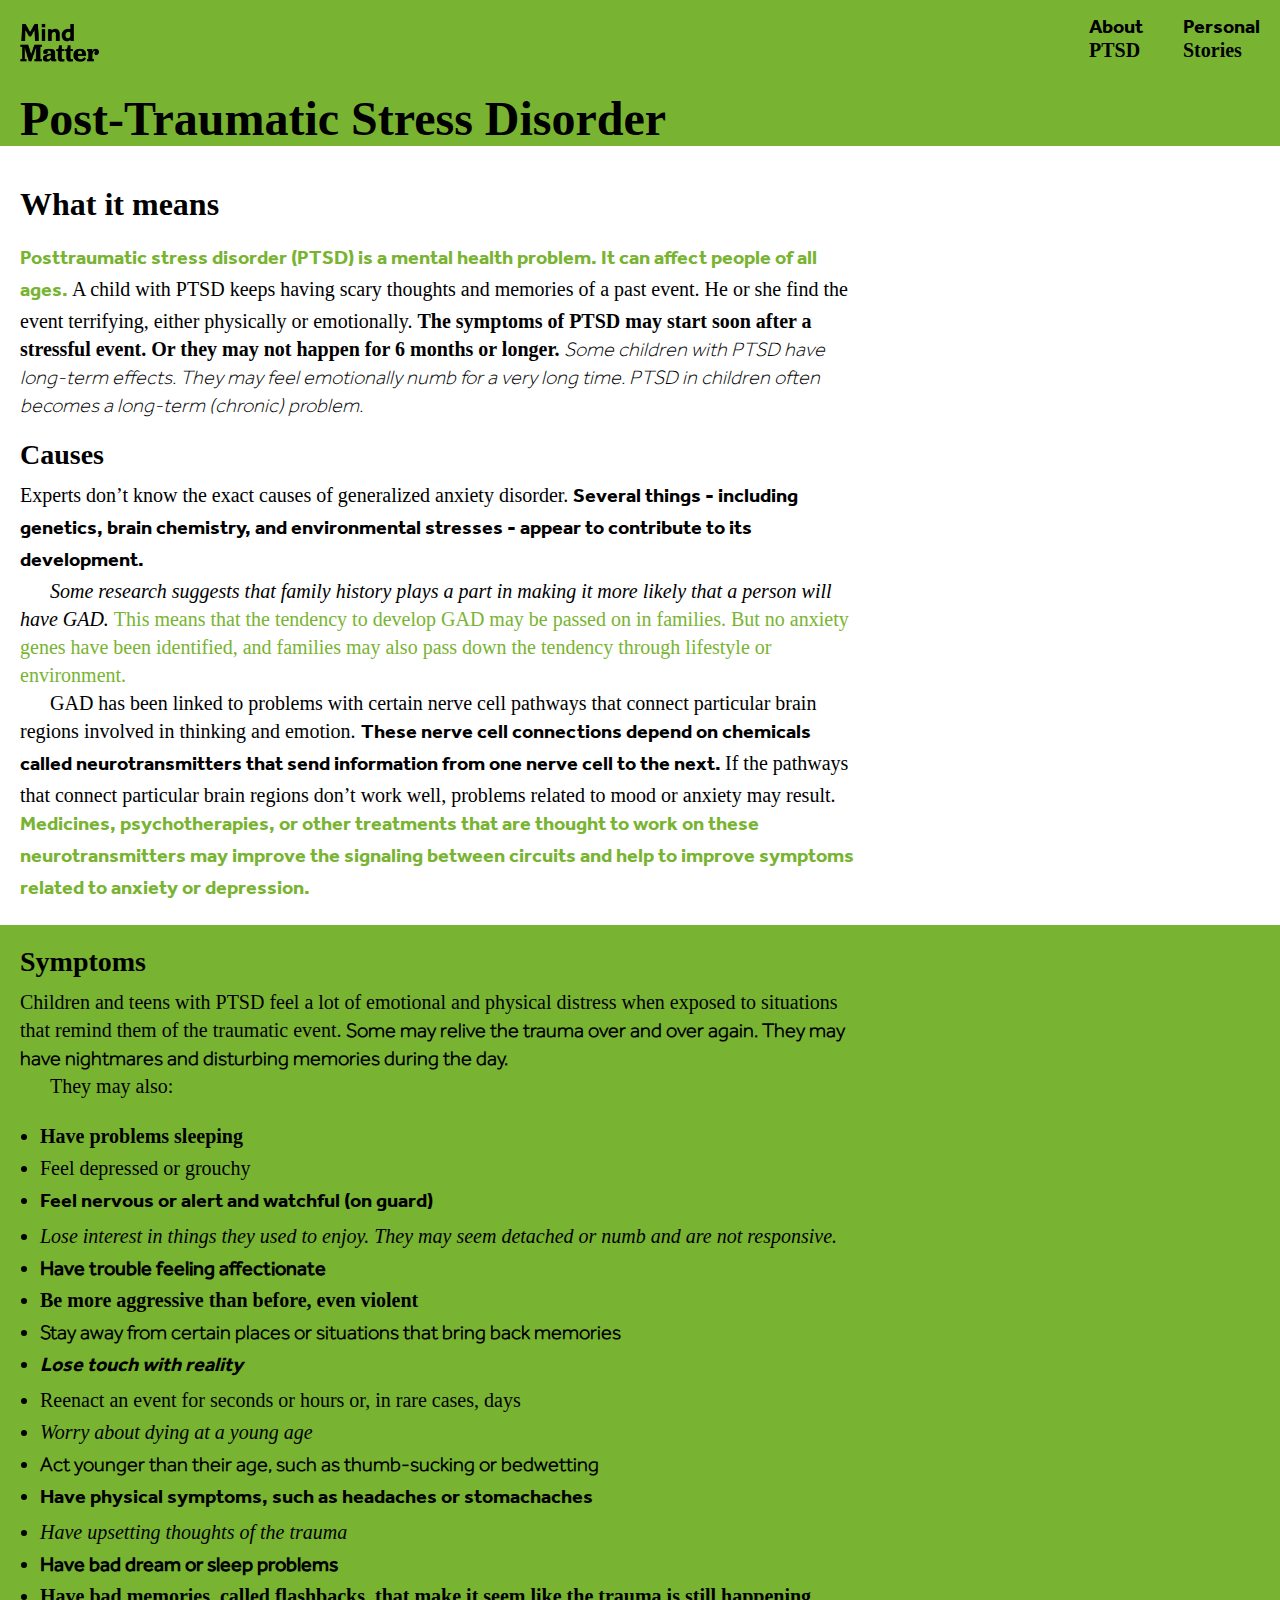
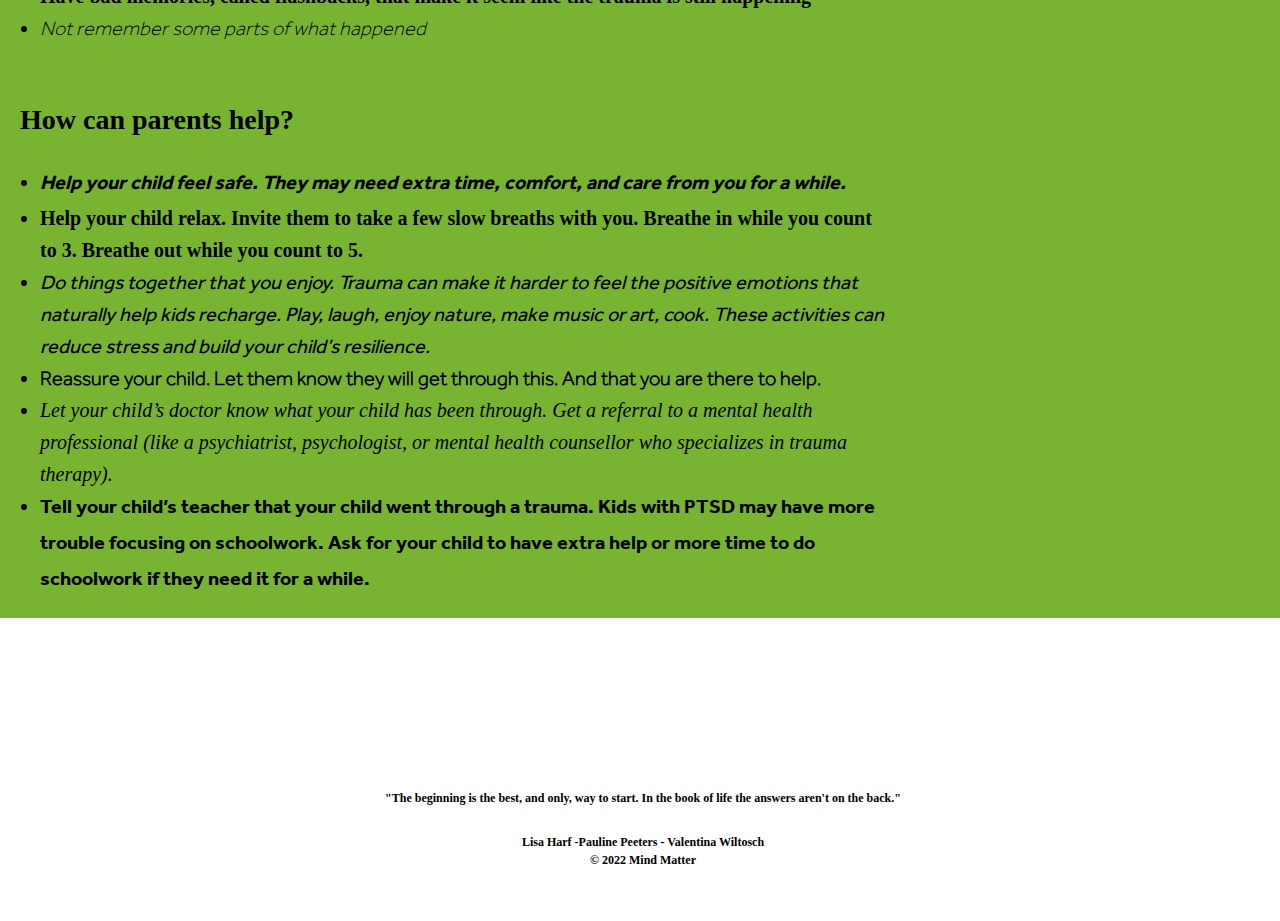
<file: ptsd/index.html>
<!DOCTYPE html>
<html lang="en">
<head>
  <meta charset="UTF-8">
  <meta http-equiv="X-UA-Compatible" content="IE=edge">
  <meta name="viewport" content="width=device-width, initial-scale=1.0">
  <title> Mind Matter - Post-Traumatic Stress Disorder</title>
  <link rel="stylesheet" href="../style.css">
</head>

<body> 
  <header class="ptsd"> 
    <nav> 
      <a href="../index.html" class="nav-logo"><img src="../logo.png" class="nav-logo-section"></a>
      <a href="../ptsd/index.html"><strong class="text-effra-bold"> About </strong> <strong> PTSD </strong></a> 
      <a href="../ptsd/stories.html"><strong class="text-effra-bold"> Personal </strong> <strong> Stories</strong></a>
    </nav>
    <h1> Post-Traumatic Stress Disorder </h1>
  </header>

<div class= "article">  
  <h2> What it means </h2>
  <p> <strong class="text-effra-bold-green">Posttraumatic stress disorder (PTSD) is a mental health problem. It can affect people of all ages.</strong> A child with PTSD keeps having scary thoughts and memories of a past event. He or she find the event terrifying, either physically or emotionally. <strong> The symptoms of PTSD may start soon after a stressful event. Or they may not happen for 6 months or longer. </strong> <i class="text-effra-light">Some children with PTSD have long-term effects. They may feel emotionally numb for a very long time. PTSD in children often becomes a long-term (chronic) problem.</i></p>
  
  <h3> Causes </h3>
  <p> Experts don’t know the exact causes of generalized anxiety disorder. <strong class="text-effra-bold">Several things - including genetics, brain chemistry, and environmental stresses - appear to contribute to its development.</strong>
    <p> <i> Some research suggests that family history plays a part in making it more likely that a person will have GAD. </i> <strong class="text-jubilat-regular-green"> This means that the tendency to develop GAD may be passed on in families. But no anxiety genes have been identified, and families may also pass down the tendency through lifestyle or environment. </strong>
    <p>  GAD has been linked to problems with certain nerve cell pathways that connect particular brain regions involved in thinking and emotion. <strong class="text-effra-bold"> These nerve cell connections depend on chemicals called neurotransmitters that send information from one nerve cell to the next. </strong>If the pathways that connect particular brain regions don’t work well, problems related to mood or anxiety may result. <strong class="text-effra-bold-green">Medicines, psychotherapies, or other treatments that are thought to work on these neurotransmitters may improve the signaling between circuits and help to improve symptoms related to anxiety or depression.</strong>
  </p>
</div>

<div class="tips-ptsd">  
  <h3> Symptoms </h3> 
  <p> Children and teens with PTSD feel a lot of emotional and physical distress when exposed to situations that remind them of the traumatic event.<strong class="text-effra-light"> Some may relive the trauma over and over again. They may have nightmares and disturbing memories during the day.</strong> </p>
  <p> They may also: </p>

  <ul> 
    <li> <strong> Have problems sleeping </strong></li>
    <li> Feel depressed or grouchy </li>
    <li> <strong class="text-effra-bold">Feel nervous or alert and watchful (on guard)</strong> </li>
    <li> <i>Lose interest in things they used to enjoy. They may seem detached or numb and are not responsive. </i></li>
    <li> <strong class="text-effra-regular">Have trouble feeling affectionate </strong></li>
    <li> <strong> Be more aggressive than before, even violent</strong> </li>
    <li> <strong class="text-effra-light">Stay away from certain places or situations that bring back memories </strong></li>
    <li> <i class="text-effra-bold">Lose touch with reality </i></li>
    <li> Reenact an event for seconds or hours or, in rare cases, days </li>
    <li> <i> Worry about dying at a young age </i></li>
    <li> <strong class="text-effra-light">Act younger than their age, such as thumb-sucking or bedwetting </strong></li>
    <li> <strong class="text-effra-bold">Have physical symptoms, such as headaches or stomachaches </strong></li>
    <li> <i> Have upsetting thoughts of the trauma </i></li>
    <li> <strong class="text-effra-regular">Have bad dream or sleep problems </strong></li>
    <li> <strong> Have bad memories, called flashbacks, that make it seem like the trauma is still happening </strong></li>
    <li> <i class="text-effra-light">Not remember some parts of what happened </i></li>
  </ul>

  <h3> How can parents help? </h3>
  <ul> 
    <li> <i class="text-effra-bold">Help your child feel safe. They may need extra time, comfort, and care from you for a while. </i></li>
    <li> <strong> Help your child relax. Invite them to take a few slow breaths with you. Breathe in while you count to 3. Breathe out while you count to 5. </strong></li>
    <li> <i class="text-effra-regular">Do things together that you enjoy. Trauma can make it harder to feel the positive emotions that naturally help kids recharge. Play, laugh, enjoy nature, make music or art, cook. These activities can reduce stress and build your child’s resilience. </i></li>
    <li> <strong class="text-effra-light">Reassure your child. Let them know they will get through this. And that you are there to help.</strong> </li>
    <li> <i>Let your child’s doctor know what your child has been through. Get a referral to a mental health professional (like a psychiatrist, psychologist, or mental health counsellor who specializes in trauma therapy). </i></li>
    <li> <strong class="text-effra-bold">Tell your child’s teacher that your child went through a trauma. Kids with PTSD may have more trouble focusing on schoolwork. Ask for your child to have extra help or more time to do schoolwork if they need it for a while. </strong></li>
  </ul>
</div>

<footer>
  <h5> "The beginning is the best, and only, way to start. In the book of life the answers aren't on the back." </h5></br>
  <h5> Lisa Harf -Pauline Peeters - Valentina Wiltosch  </h5>
  <h5> &copy; 2022 Mind Matter </h5>
</footer>

</body>
</file>
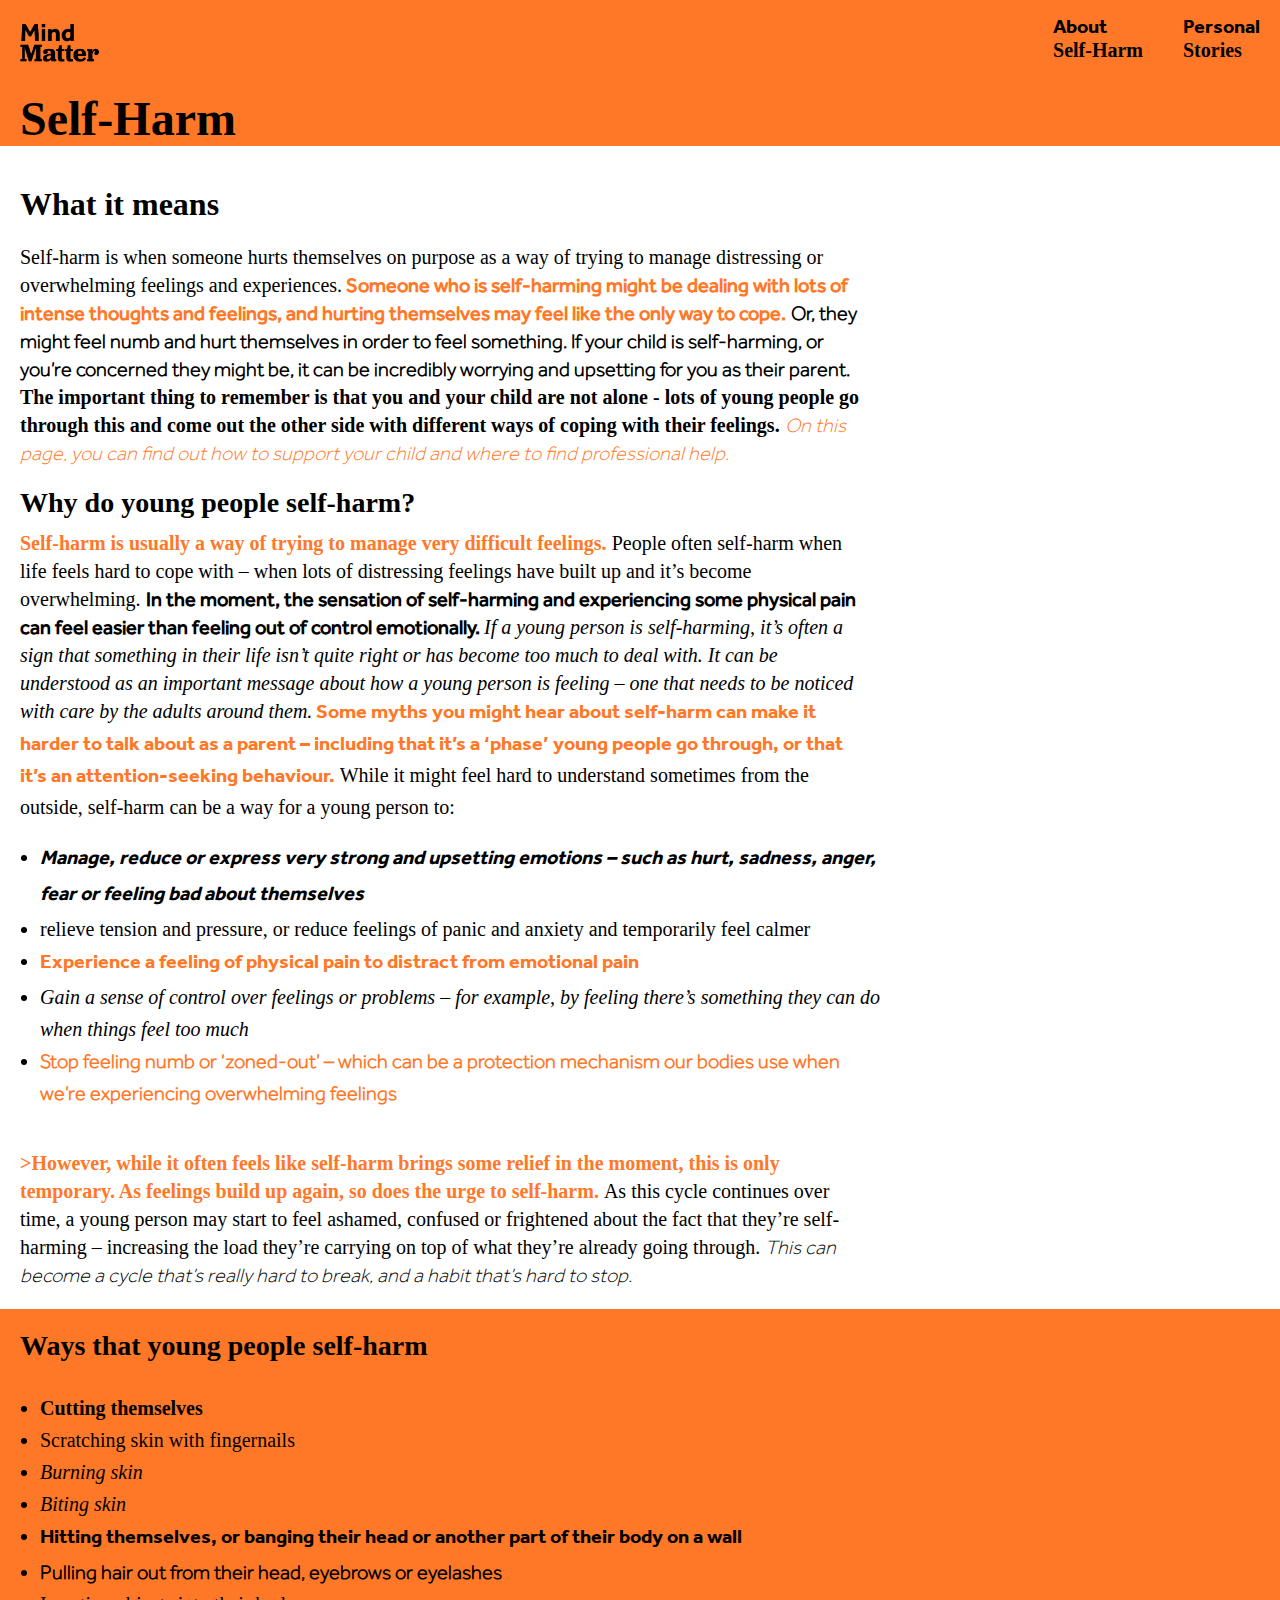
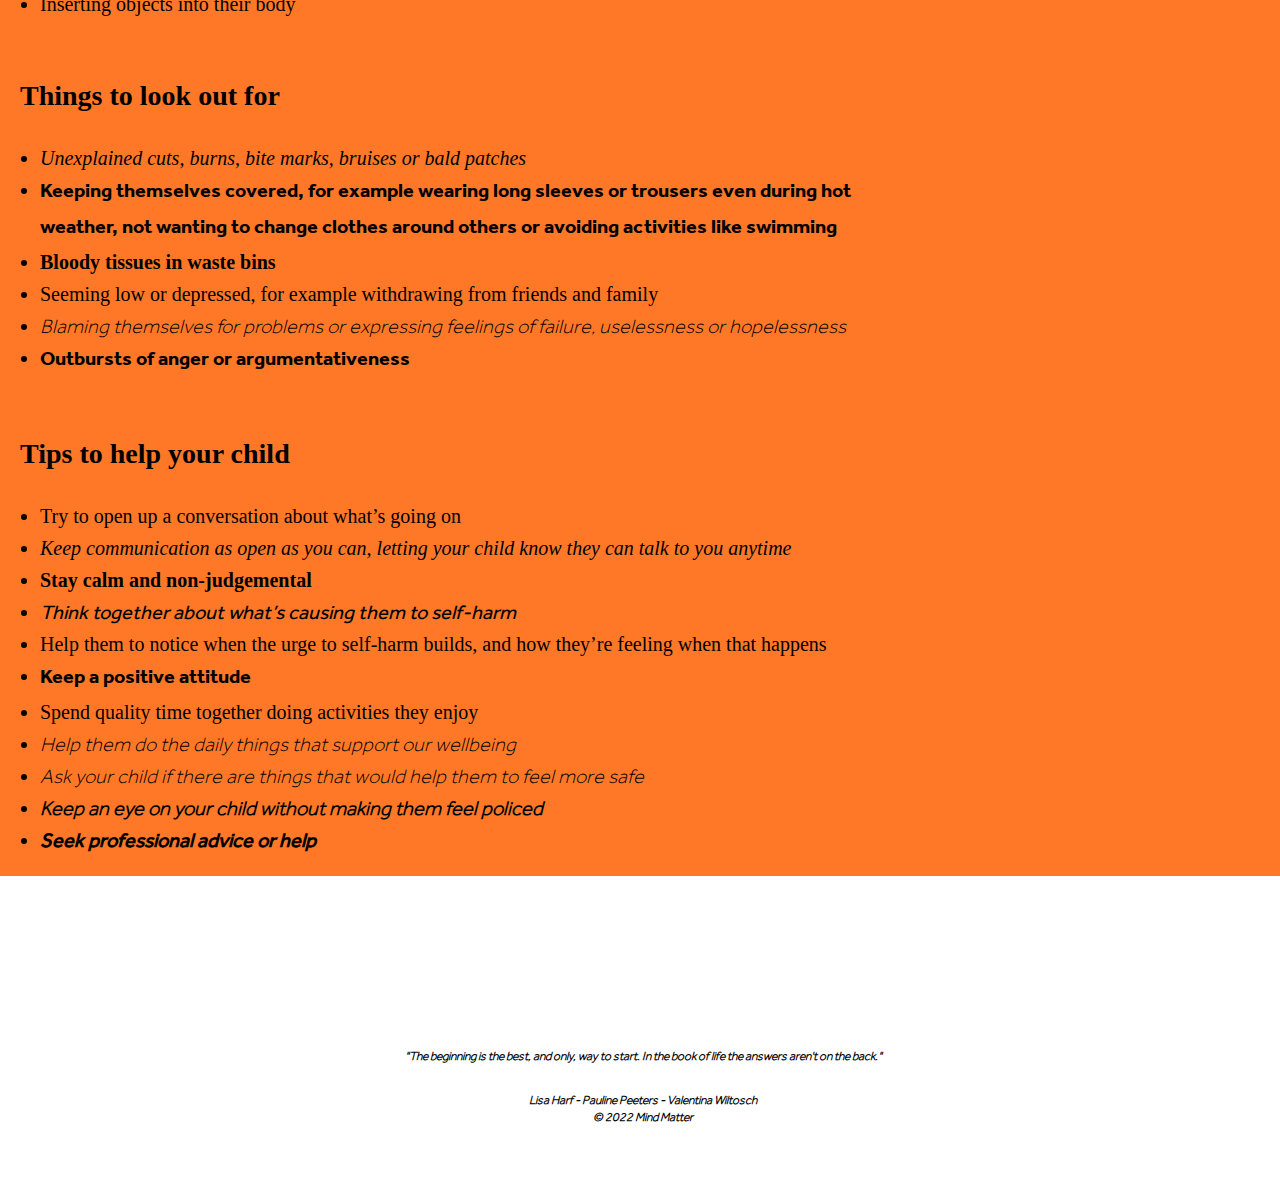
<file: selfharm/index.html>
<!DOCTYPE html>
<html lang="en">
<head>
  <meta charset="UTF-8">
  <meta http-equiv="X-UA-Compatible" content="IE=edge">
  <meta name="viewport" content="width=device-width, initial-scale=1.0">
  <title> Mind Matter - Self-Harm</title>
  <link rel="stylesheet" href="../style.css">
</head>

<body> 
  <header class="selfharm"> 
    <nav> 
      <a href="../index.html" class="nav-logo"><img src="../logo.png" class="nav-logo-section"></a>
      <a href="../selfharm/index.html"><strong class="text-effra-bold"> About </strong> <strong> Self-Harm</strong> </a> 
      <a href="../selfharm/stories.html"> <strong class="text-effra-bold"> Personal </strong> <strong> Stories </strong></a>
    </nav>
    <h1> Self-Harm </h1>
  </header>

<div class= "article"> 
  <h2> What it means </h2>
  <p> Self-harm is when someone hurts themselves on purpose as a way of trying to manage distressing or overwhelming feelings and experiences.<strong class= "text-effra-regular-orange"> Someone who is self-harming might be dealing with lots of intense thoughts and feelings, and hurting themselves may feel like the only way to cope.</strong> <strong class= "text-effra-light">Or, they might feel numb and hurt themselves in order to feel something. If your child is self-harming, or you’re concerned they might be, it can be incredibly worrying and upsetting for you as their parent.</strong><strong> The important thing to remember is that you and your child are not alone - lots of young people go through this and come out the other side with different ways of coping with their feelings.</strong> <i class= "text-effra-light-orange">On this page, you can find out how to support your child and where to find professional help.</i></p>
  
  <h3> Why do young people self-harm? </h3>
  <p> <strong class= "text-jubilat-bold-orange">Self-harm is usually a way of trying to manage very difficult feelings.</strong> People often self-harm when life feels hard to cope with – when lots of distressing feelings have built up and it’s become overwhelming. <strong class= "text-effra-regular">In the moment, the sensation of self-harming and experiencing some physical pain can feel easier than feeling out of control emotionally. </strong> <i> If a young person is self-harming, it’s often a sign that something in their life isn’t quite right or has become too much to deal with. It can be understood as an important message about how a young person is feeling – one that needs to be noticed with care by the adults around them.</i><strong class= "text-effra-bold-orange"> Some myths you might hear about self-harm can make it harder to talk about as a parent – including that it’s a ‘phase’ young people go through, or that it’s an attention-seeking behaviour.</strong> While it might feel hard to understand sometimes from the outside, self-harm can be a way for a young person to: </p>
  
  <ul> 
    <li> <i class= "text-effra-bold"> Manage, reduce or express very strong and upsetting emotions – such as hurt, sadness, anger, fear or feeling bad about themselves</i></li>
    <li> relieve tension and pressure, or reduce feelings of panic and anxiety and temporarily feel calmer </li>
    <li> <strong class= "text-effra-bold-orange"> Experience a feeling of physical pain to distract from emotional pain</strong></li>
    <li> <i>Gain a sense of control over feelings or problems – for example, by feeling there’s something they can do when things feel too much</i></li>
    <li> <strong class= "text-effra-light-orange"> Stop feeling numb or ‘zoned-out’ – which can be a protection mechanism our bodies use when we’re experiencing overwhelming feelings</strong></li>
  </ul>
  <p><strong class= "text-jubilat-bold-orange"> >However, while it often feels like self-harm brings some relief in the moment, this is only temporary. As feelings build up again, so does the urge to self-harm. </strong> As this cycle continues over time, a young person may start to feel ashamed, confused or frightened about the fact that they’re self-harming – increasing the load they’re carrying on top of what they’re already going through. <i class= "text-effra-light"> This can become a cycle that’s really hard to break, and a habit that’s hard to stop.</i></p>
</div>

<div class="tips-selfharm">  
  <h3> Ways that young people self-harm </h3>
  
  <ul> 
    <li> <strong> Cutting themselves</strong></li>
    <li> Scratching skin with fingernails</li>
    <li> <i>Burning skin</i></li>
    <li> <i>Biting skin</i></li>
    <li> <strong class= "text-effra-bold"> Hitting themselves, or banging their head or another part of their body on a wall</strong></li>
    <li> <strong class= "text-effra-light"> Pulling hair out from their head, eyebrows or eyelashes</strong></li>
    <li> Inserting objects into their body</li>
  </ul>

  <h3> Things to look out for </h3>

  <ul> 
    <li> <i>Unexplained cuts, burns, bite marks, bruises or bald patches </i></li>
    <li> <strong class= "text-effra-bold"> Keeping themselves covered, for example wearing long sleeves or trousers even during hot weather, not wanting to change clothes around others or avoiding activities like swimming </strong></li>
    <li><strong> Bloody tissues in waste bins </strong> </li>
    <li> Seeming low or depressed, for example withdrawing from friends and family</li>
    <li> <i class= "text-effra-light"> Blaming themselves for problems or expressing feelings of failure, uselessness or hopelessness</i></li>
    <li><strong class= "text-effra-bold"> Outbursts of anger or argumentativeness</strong></li>
  </ul>

  <h3> Tips to help your child </h3>

  <ul> 
    <li> Try to open up a conversation about what’s going on </li>
    <li> <i>Keep communication as open as you can, letting your child know they can talk to you anytime</i> </li>
    <li><strong> Stay calm and non-judgemental</strong> </li>
    <li> <i class= "text-effra-regular"> Think together about what’s causing them to self-harm </i></li>
    <li> Help them to notice when the urge to self-harm builds, and how they’re feeling when that happens </li>
    <li> <strong class= "text-effra-bold"> Keep a positive attitude </strong></li>
    <li> Spend quality time together doing activities they enjoy </li>
    <li> <i class= "text-effra-light"> Help them do the daily things that support our wellbeing </li>
    <li> Ask your child if there are things that would help them to feel more safe </li>
    <li> <strong> Keep an eye on your child without making them feel policed</strong></li>
    <li> <strong class= "text-effra-regular"> Seek professional advice or help</strong> </li>
  </ul>
</div>

<footer>
  <h5> "The beginning is the best, and only, way to start. In the book of life the answers aren't on the back." </h5></br>
  <h5> Lisa Harf - Pauline Peeters - Valentina Wiltosch  </h5>
  <h5> &copy; 2022 Mind Matter </h5>
</footer>

</body>
</file>
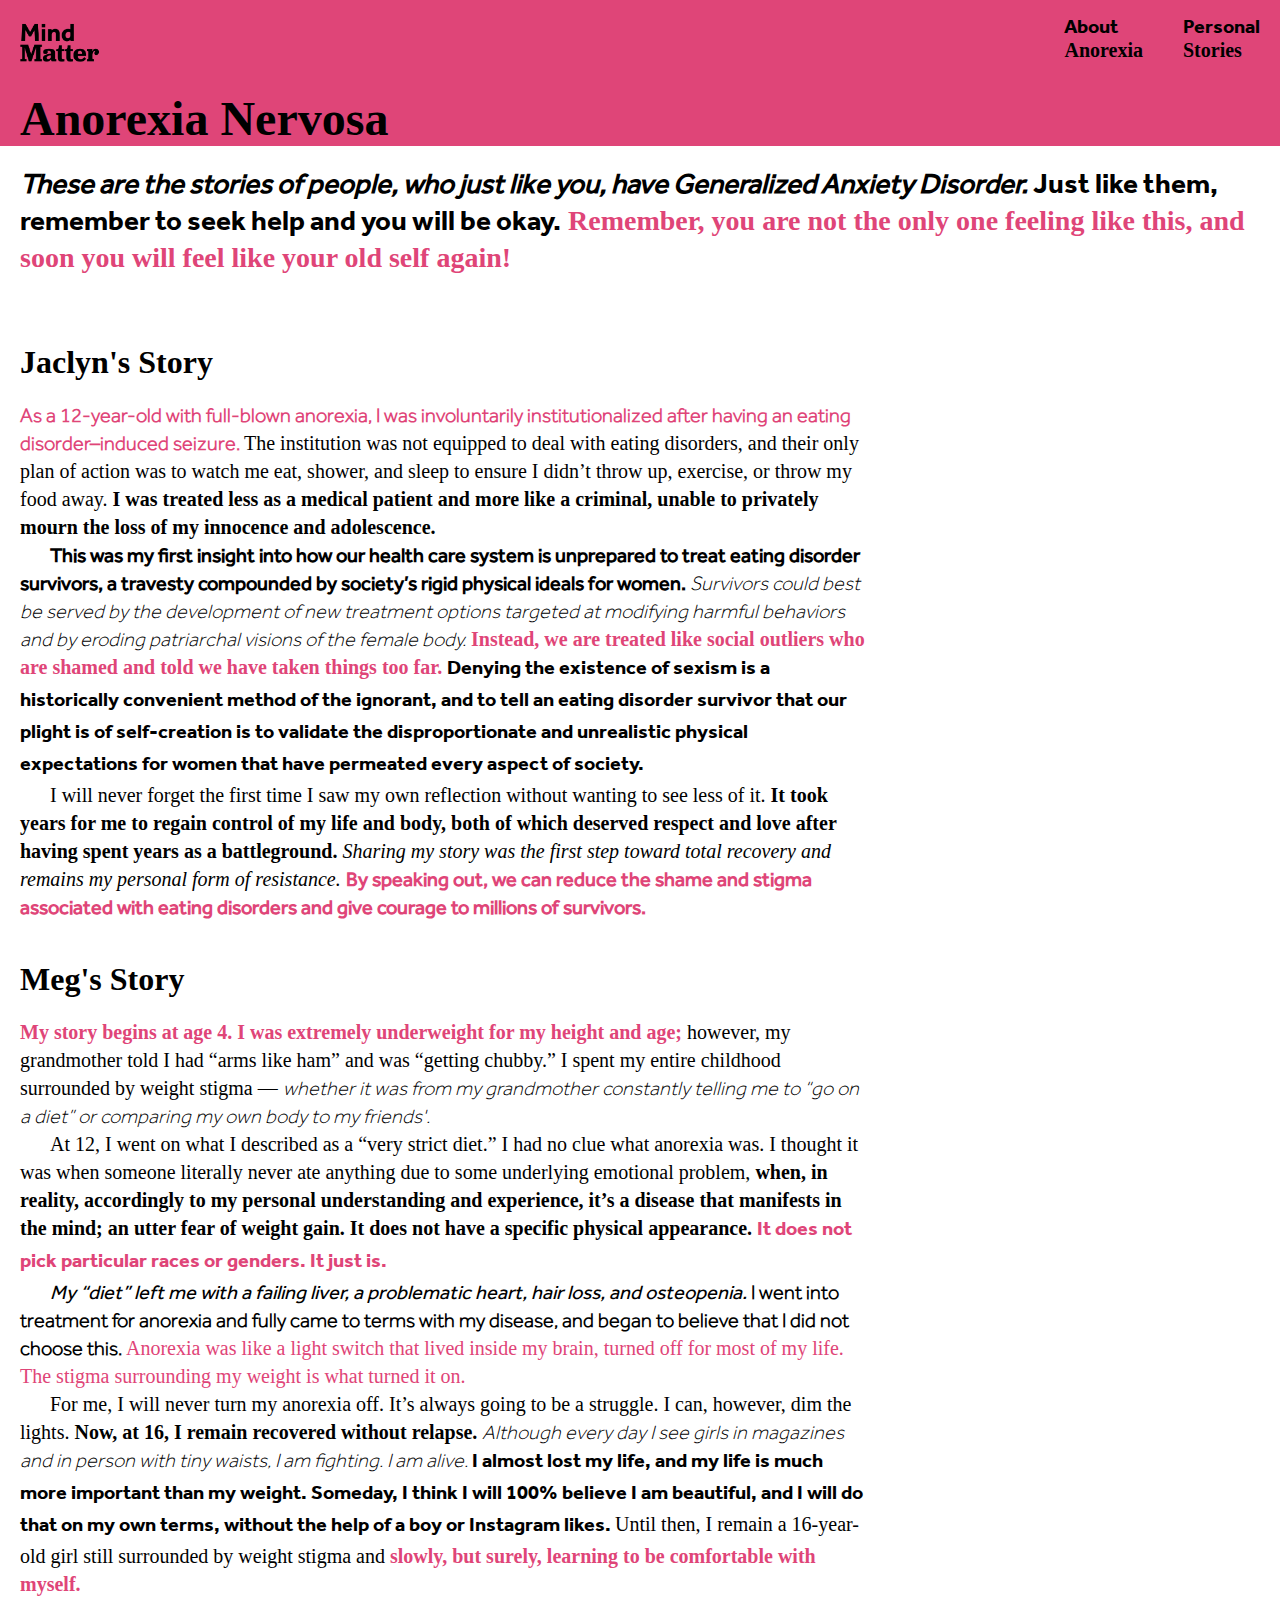
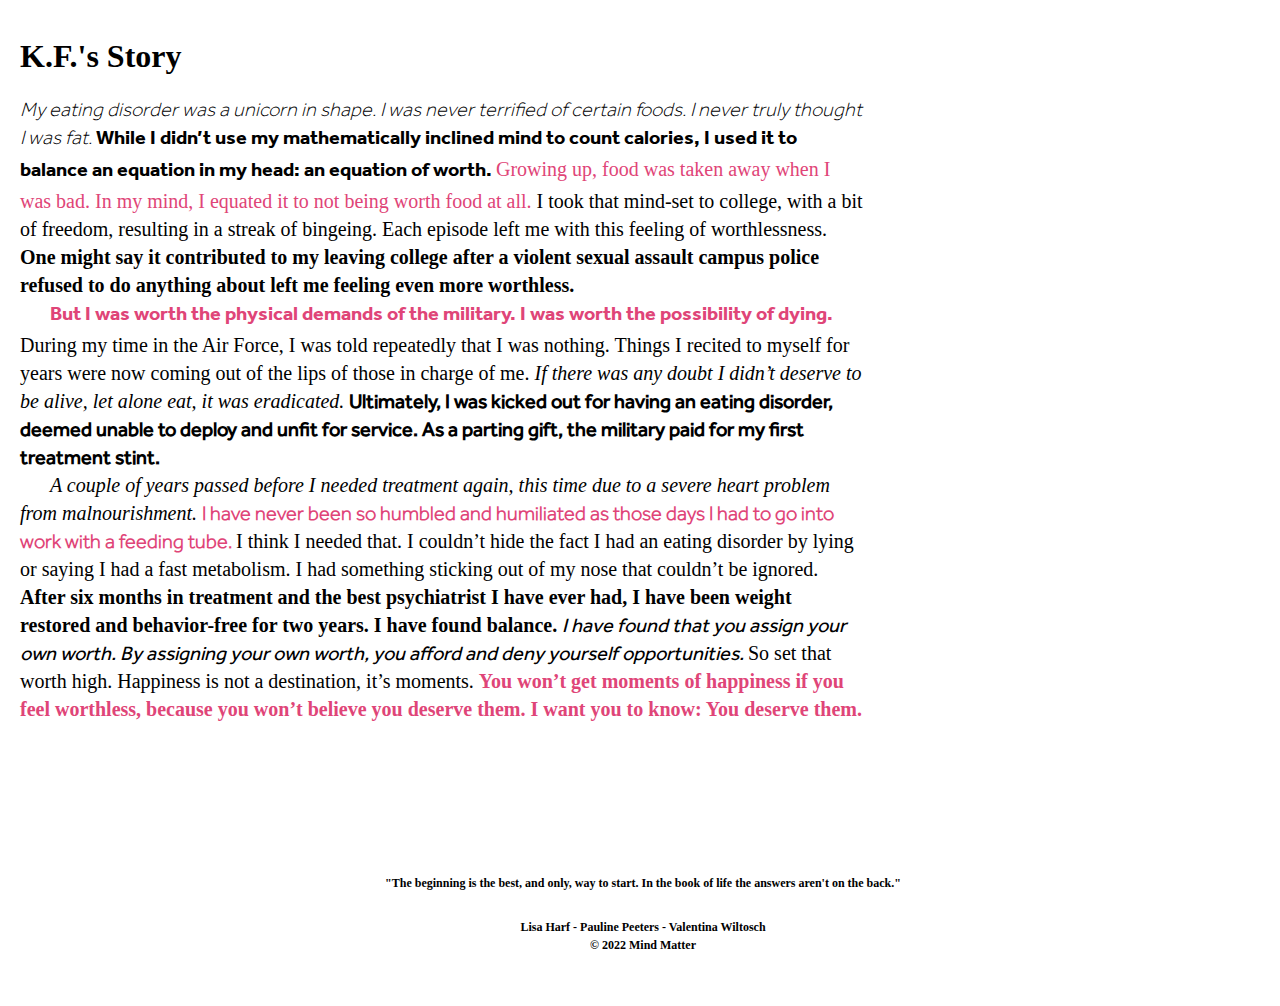
<file: anorexia/stories.html>
<!DOCTYPE html>
<html lang="en">
<head>
  <meta charset="UTF-8">
  <meta http-equiv="X-UA-Compatible" content="IE=edge">
  <meta name="viewport" content="width=device-width, initial-scale=1.0">
  <title> Mind Matter - Anorexia Nervosa </title>
  <link rel="stylesheet" href="../style.css">
</head>

<body> 
  <header class="anorexia"> 
    <nav> 
      <a href="../index.html" class="nav-logo"><img src="../logo.png" class="nav-logo-section"></a>
      <a href="../anorexia/index.html"><strong class="text-effra-bold"> About </strong> <strong> Anorexia </strong>  </a> 
      <a href="../anorexia/stories.html"><strong class="text-effra-bold"> Personal </strong> <strong> Stories </strong></a>
    </nav>
    <h1> Anorexia Nervosa </h1>
  </header>

  <div class= "article">  
    <h3> <i class="text-effra-regular"> These are the stories of people, who just like you, have Generalized Anxiety Disorder. </i> <strong class="text-effra-bold">Just like them, remember to seek help and you will be okay.</strong> 
      <strong class="text-jubilat-bold-pink"> Remember, you are not the only one feeling like this, and soon you will feel like your old self again!</strong> </h3>
  </div>

  <h2> Jaclyn's Story </h2>
  <p> <strong class="text-effra-light-pink">As a 12-year-old with full-blown anorexia, I was involuntarily institutionalized after having an eating disorder–induced seizure. </strong> The institution was not equipped to deal with eating disorders, and their only plan of action was to watch me eat, shower, and sleep to ensure I didn’t throw up, exercise, or throw my food away. <strong>I was treated less as a medical patient and more like a criminal, unable to privately mourn the loss of my innocence and adolescence. </strong></p>
  <p> <strong class="text-effra-regular">This was my first insight into how our health care system is unprepared to treat eating disorder survivors, a travesty compounded by society’s rigid physical ideals for women. </strong> <i class="text-effra-light">Survivors could best be served by the development of new treatment options targeted at modifying harmful behaviors and by eroding patriarchal visions of the female body.</i> <strong class="text-jubilat-bold-pink"> Instead, we are treated like social outliers who are shamed and told we have taken things too far. </strong> <strong class="text-effra-bold">Denying the existence of sexism is a historically convenient method of the ignorant, and to tell an eating disorder survivor that our plight is of self-creation is to validate the disproportionate and unrealistic physical expectations for women that have permeated every aspect of society. </strong></p>
  <p> I will never forget the first time I saw my own reflection without wanting to see less of it. <strong>It took years for me to regain control of my life and body, both of which deserved respect and love after having spent years as a battleground. </strong> <i>Sharing my story was the first step toward total recovery and remains my personal form of resistance. </i> <strong class="text-effra-regular-pink">By speaking out, we can reduce the shame and stigma associated with eating disorders and give courage to millions of survivors.</strong></p>

  <h2> Meg's Story </h2>
  <p> <strong class="text-jubilat-bold-pink">My story begins at age 4. I was extremely underweight for my height and age; </strong> however, my grandmother told I had “arms like ham” and was “getting chubby.” I spent my entire childhood surrounded by weight stigma — <i class="text-effra-light">whether it was from my grandmother constantly telling me to “go on a diet” or comparing my own body to my friends'.</i></p>  
  <p> At 12, I went on what I described as a “very strict diet.” I had no clue what anorexia was. I thought it was when someone literally never ate anything due to some underlying emotional problem, <strong> when, in reality, accordingly to my personal understanding and experience, it’s a disease that manifests in the mind; an utter fear of weight gain. It does not have a specific physical appearance. </strong> <strong class="text-effra-bold-pink">It does not pick particular races or genders. It just is.</strong></p>
  <p> <i class="text-effra-regular">My “diet” left me with a failing liver, a problematic heart, hair loss, and osteopenia. </i> <strong class="text-effra-light">I went into treatment for anorexia and fully came to terms with my disease, and began to believe that I did not choose this. </strong> <strong class="text-jubilat-regular-pink">Anorexia was like a light switch that lived inside my brain, turned off for most of my life. The stigma surrounding my weight is what turned it on.</strong></p>
  <p> For me, I will never turn my anorexia off. It’s always going to be a struggle. I can, however, dim the lights. <strong> Now, at 16, I remain recovered without relapse. </strong> <i class="text-effra-light">Although every day I see girls in magazines and in person with tiny waists, I am fighting. I am alive. </i> <strong class="text-effra-bold"> I almost lost my life, and my life is much more important than my weight. Someday, I think I will 100% believe I am beautiful, and I will do that on my own terms, without the help of a boy or Instagram likes. </strong> Until then, I remain a 16-year-old girl still surrounded by weight stigma and <strong class="text-jubilat-bold-pink">slowly, but surely, learning to be comfortable with myself. </strong></p>

  <h2> K.F.'s Story </h2>
  <p> <i class="text-effra-light"> My eating disorder was a unicorn in shape. I was never terrified of certain foods. I never truly thought I was fat. </i> <strong class="text-effra-bold">While I didn’t use my mathematically inclined mind to count calories, I used it to balance an equation in my head: an equation of worth. </strong> <strong class="text-jubilat-regular-pink">Growing up, food was taken away when I was bad. In my mind, I equated it to not being worth food at all. </strong> I took that mind-set to college, with a bit of freedom, resulting in a streak of bingeing. Each episode left me with this feeling of worthlessness. <strong> One might say it contributed to my leaving college after a violent sexual assault campus police refused to do anything about left me feeling even more worthless.</strong></p>
  <p> <strong class="text-effra-bold-pink"> But I was worth the physical demands of the military. I was worth the possibility of dying. </strong>During my time in the Air Force, I was told repeatedly that I was nothing. Things I recited to myself for years were now coming out of the lips of those in charge of me.<i> If there was any doubt I didn’t deserve to be alive, let alone eat, it was eradicated. </i> <strong class="text-effra-regular"> Ultimately, I was kicked out for having an eating disorder, deemed unable to deploy and unfit for service. As a parting gift, the military paid for my first treatment stint. </strong></p>
  <p> <i class="text-jubilat-bold">A couple of years passed before I needed treatment again, this time due to a severe heart problem from malnourishment. </i> <strong class="text-effra-light-pink"> I have never been so humbled and humiliated as those days I had to go into work with a feeding tube. </strong> I think I needed that. I couldn’t hide the fact I had an eating disorder by lying or saying I had a fast metabolism. I had something sticking out of my nose that couldn’t be ignored. <strong>After six months in treatment and the best psychiatrist I have ever had, I have been weight restored and behavior-free for two years. I have found balance. </strong> <i class="text-effra-regular">I have found that you assign your own worth. By assigning your own worth, you afford and deny yourself opportunities. </i> So set that worth high. Happiness is not a destination, it’s moments. <strong class="text-jubilat-bold-pink"> You won’t get moments of happiness if you feel worthless, because you won’t believe you deserve them. I want you to know: You deserve them. </strong></p>

</body>

<footer>
  <h5> "The beginning is the best, and only, way to start. In the book of life the answers aren't on the back." </h5></br>
  <h5> Lisa Harf - Pauline Peeters - Valentina Wiltosch  </h5>
  <h5> &copy; 2022 Mind Matter </h5>
</footer>

</html>
</file>
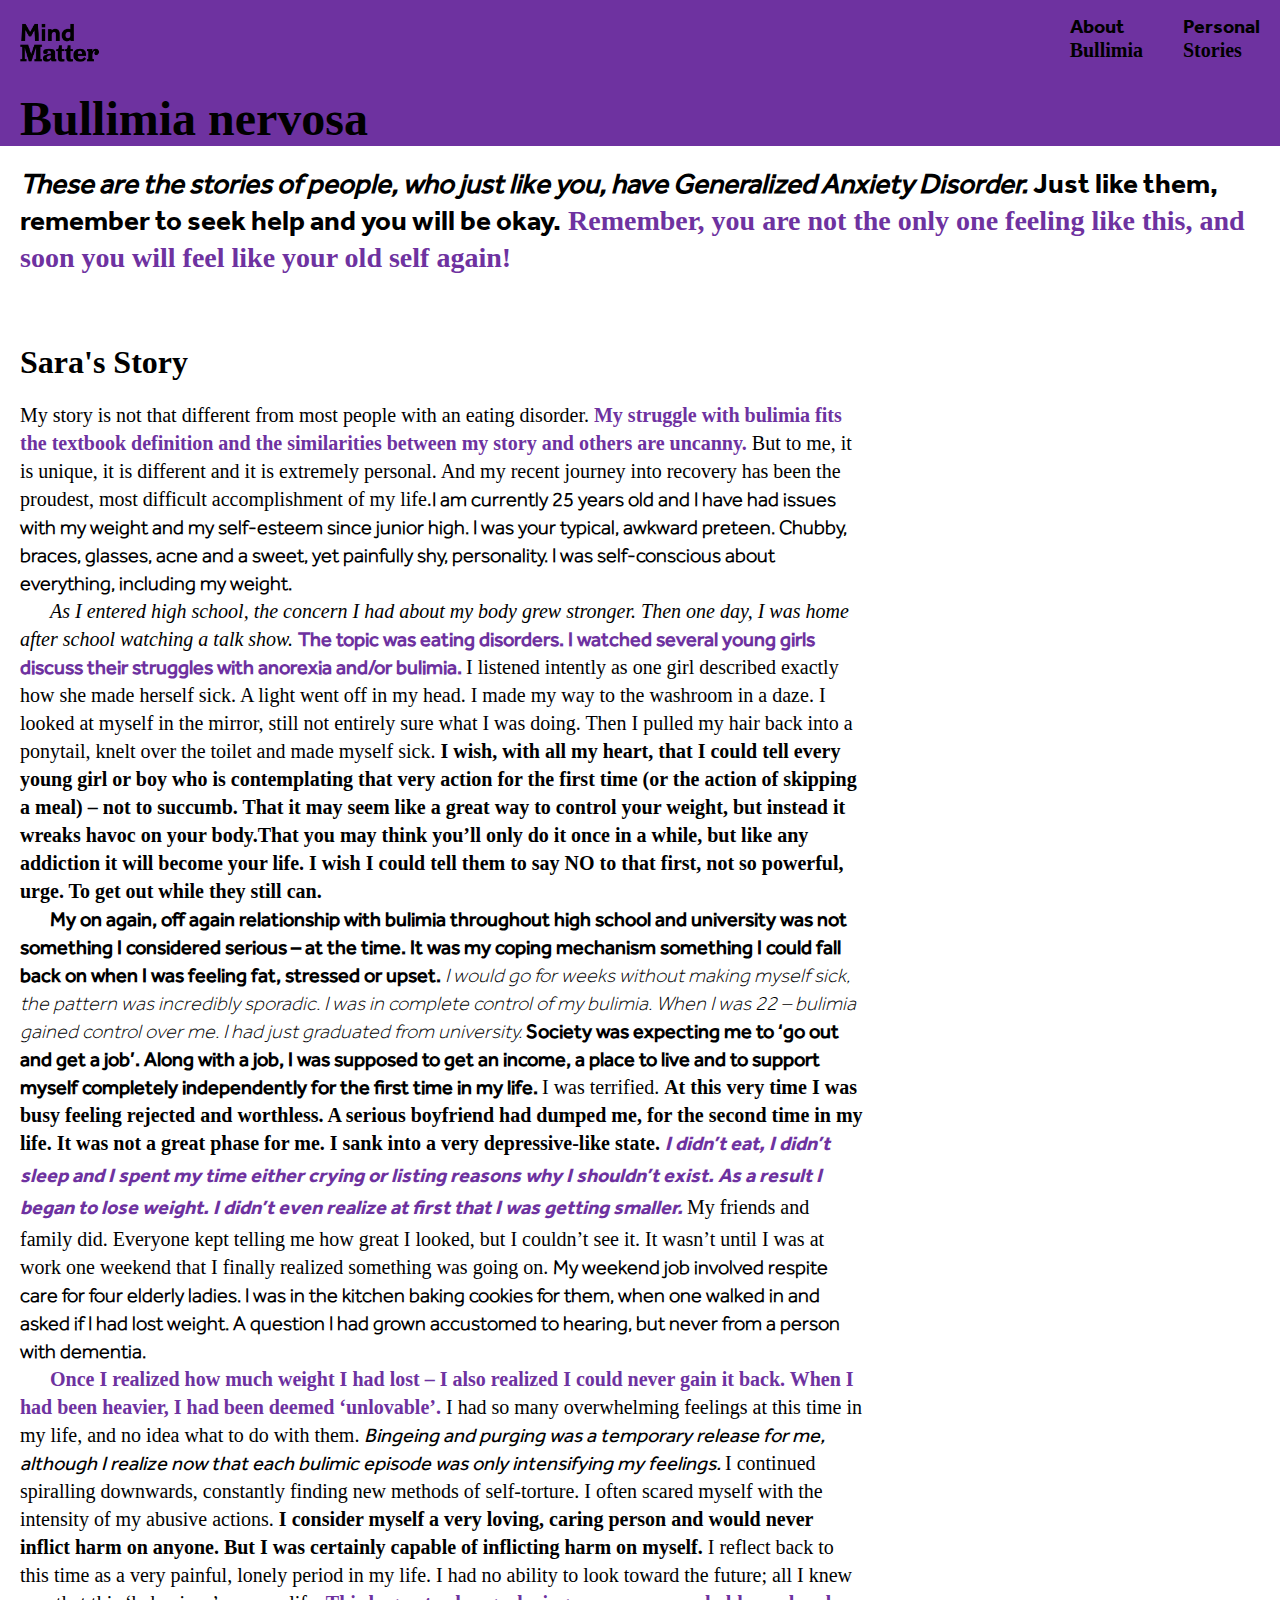
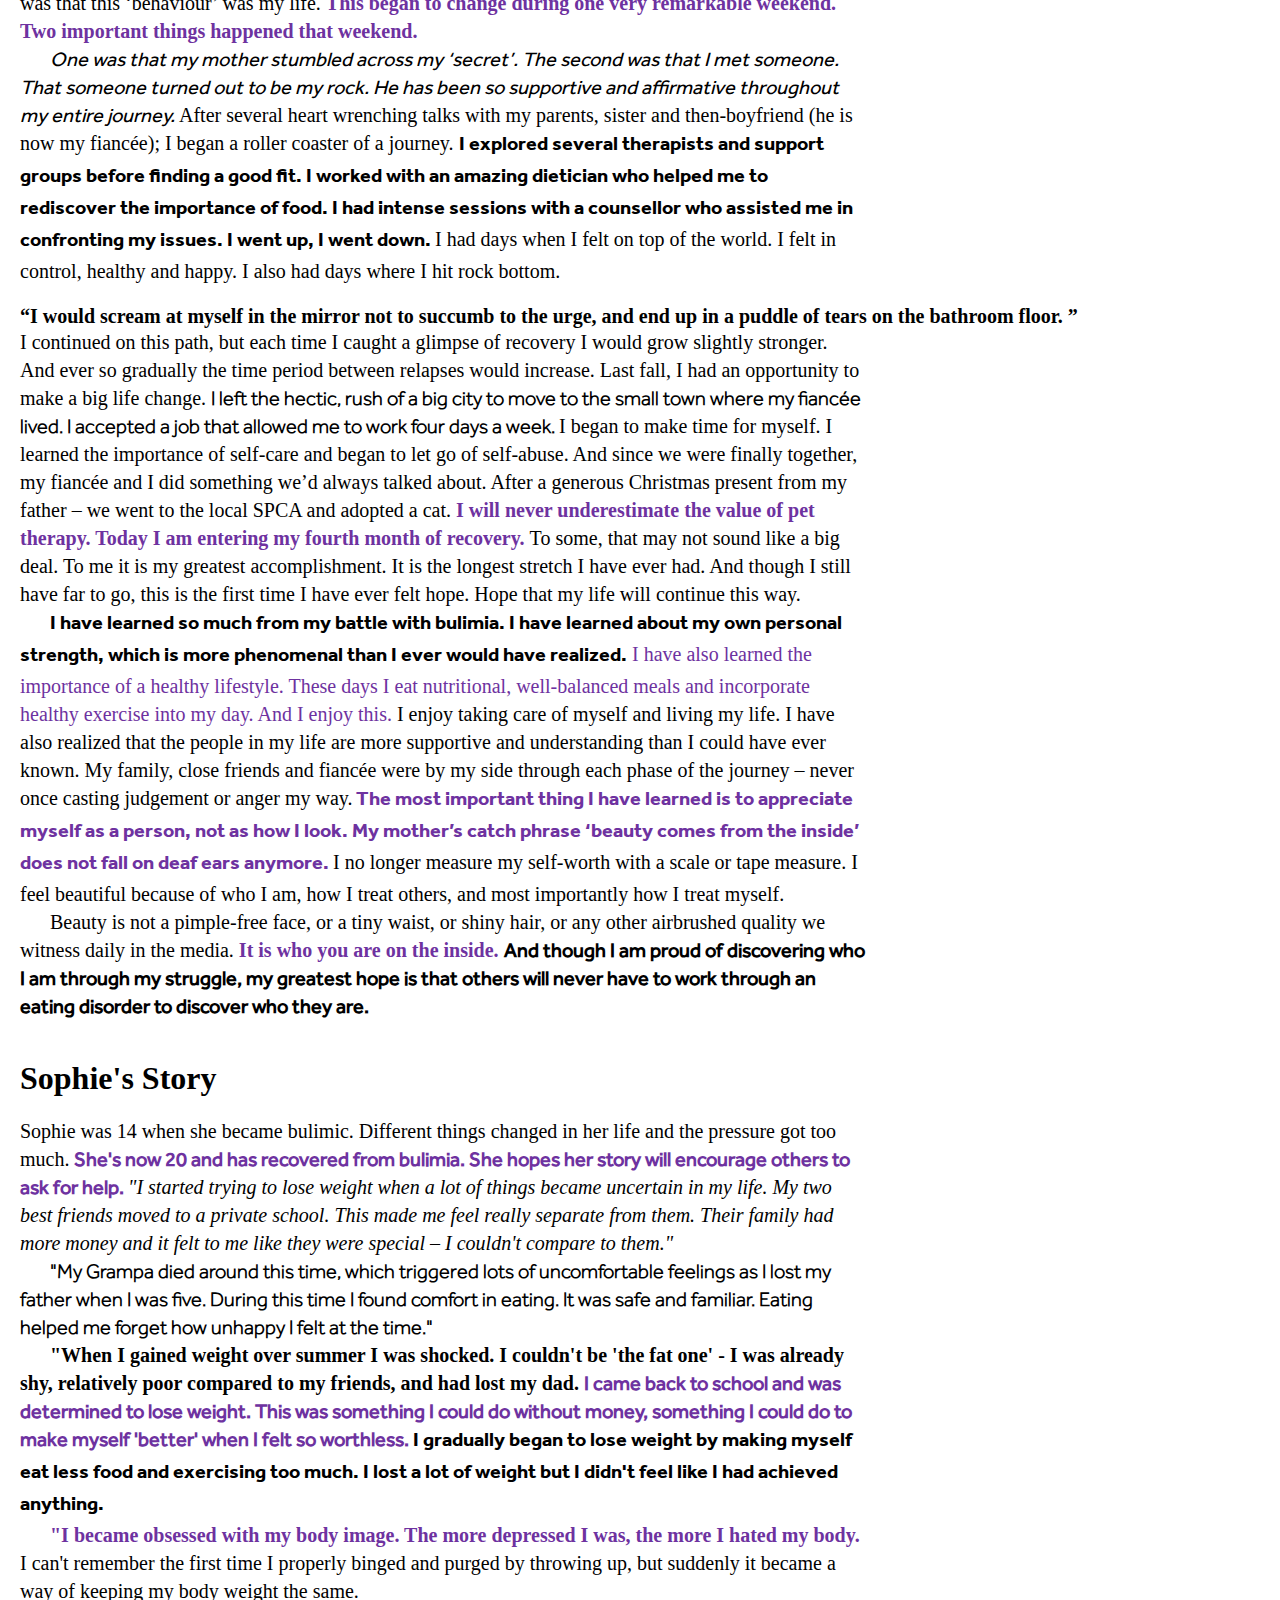
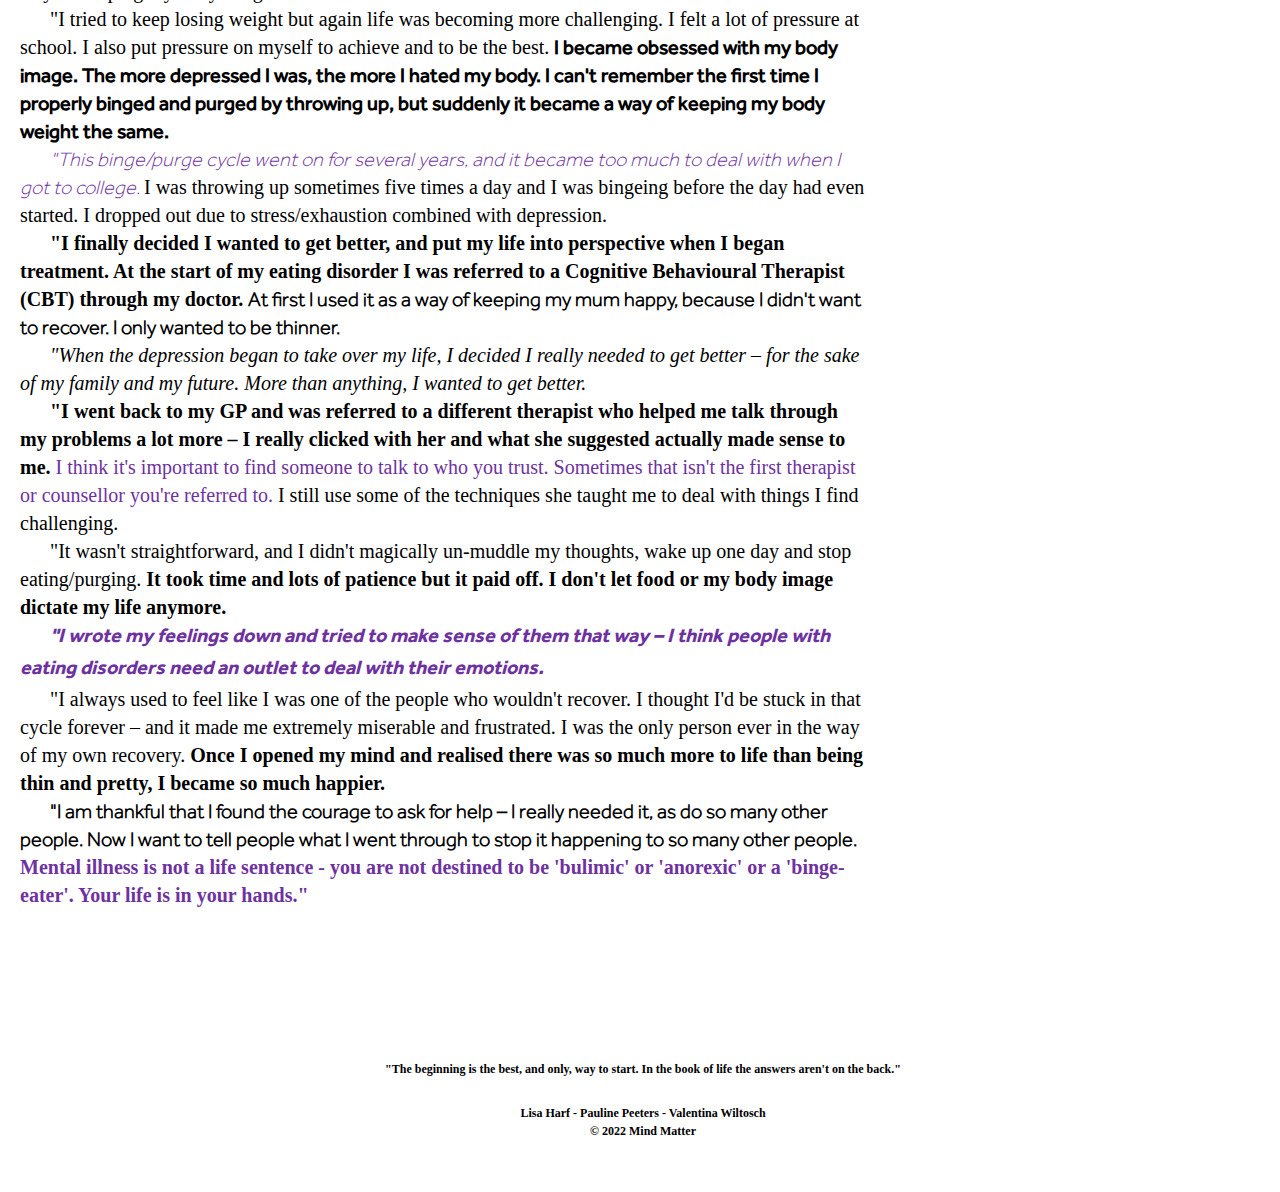
<file: bullimia/stories.html>
<!DOCTYPE html>
<html lang="en">
<head>
  <meta charset="UTF-8">
  <meta http-equiv="X-UA-Compatible" content="IE=edge">
  <meta name="viewport" content="width=device-width, initial-scale=1.0">
  <title> Mind Matter - Bullimia </title>
  <link rel="stylesheet" href="../style.css">
</head>

<body> 
  <header class="bullimia"> 
    <nav> 
      <a href="../index.html" class="nav-logo"><img src="../logo.png" class="nav-logo-section"></a>
      <a href="../bullimia/index.html"><strong class="text-effra-bold"> About </strong> <strong> Bullimia </strong> </a> 
      <a href="../bullimia/stories.html"><strong class="text-effra-bold"> Personal </strong> <strong> Stories </strong> </a>
    </nav>
    <h1> Bullimia nervosa </h1>
  </header>

  <div class= "article">  
    <h3> <i class="text-effra-regular"> These are the stories of people, who just like you, have Generalized Anxiety Disorder. </i> <strong class="text-effra-bold">Just like them, remember to seek help and you will be okay.</strong> 
      <strong class="text-jubilat-bold-purple"> Remember, you are not the only one feeling like this, and soon you will feel like your old self again!</strong> </h3>
  </div>

  <h2> Sara's Story </h2>
  <p> My story is not that different from most people with an eating disorder. <strong class="text-jubilat-bold-purple"> My struggle with bulimia fits the textbook definition and the similarities between my story and others are uncanny.</strong> But to me, it is unique, it is different and it is extremely personal. And my recent journey into recovery has been the proudest, most difficult accomplishment of my life.<strong class="text-effra-light">I am currently 25 years old and I have had issues with my weight and my self-esteem since junior high. I was your typical, awkward preteen. Chubby, braces, glasses, acne and a sweet, yet painfully shy, personality. I was self-conscious about everything, including my weight. </strong></p>
  <p> <i> As I entered high school, the concern I had about my body grew stronger. Then one day, I was home after school watching a talk show.</i> <strong class="text-effra-regular-purple"> The topic was eating disorders. I watched several young girls discuss their struggles with anorexia and/or bulimia. </strong>I listened intently as one girl described exactly how she made herself sick. A light went off in my head. I made my way to the washroom in a daze. I looked at myself in the mirror, still not entirely sure what I was doing.  Then I pulled my hair back into a ponytail, knelt over the toilet and made myself sick. <strong> I wish, with all my heart, that I could tell every young girl or boy who is contemplating that very action for the first time (or the action of skipping a meal) – not to succumb. That it may seem like a great way to control your weight, but instead it wreaks havoc on your body.That you may think you’ll only do it once in a while, but like any addiction it will become your life. I wish I could tell them to say NO to that first, not so powerful, urge. To get out while they still can.</strong></p>
  <p> <strong class="text-effra-regular"> My on again, off again relationship with bulimia throughout high school and university was not something I considered serious – at the time. It was my coping mechanism something I could fall back on when I was feeling fat, stressed or upset. </strong> <i class="text-effra-light"> I would go for weeks without making myself sick, the pattern was incredibly sporadic. I was in complete control of my bulimia. When I was 22 – bulimia gained control over me. I had just graduated from university. </i> <strong class="text-effra-regular"> Society was expecting me to ‘go out and get a job’. Along with a job, I was supposed to get an income, a place to live and to support myself completely independently for the first time in my life. </strong> I was terrified. <strong> At this very time I was busy feeling rejected and worthless. A serious boyfriend had dumped me, for the second time in my life. It was not a great phase for me. I sank into a very depressive-like state. </strong> <i class="text-effra-bold-purple"> I didn’t eat, I didn’t sleep and I spent my time either crying or listing reasons why I shouldn’t exist. As a result I began to lose weight. I didn’t even realize at first that I was getting smaller. </i> My friends and family did. Everyone kept telling me how great I looked, but I couldn’t see it. It wasn’t until I was at work one weekend that I finally realized something was going on. <strong class="text-effra-light">My weekend job involved respite care for four elderly ladies. I was in the kitchen baking cookies for them, when one walked in and asked if I had lost weight. A question I had grown accustomed to hearing, but never from a person with dementia.</strong></p>
  <p> <strong class="text-jubilat-bold-purple"> Once I realized how much weight I had lost – I also realized I could never gain it back. When I had been heavier, I had been deemed ‘unlovable’. </strong>I had so many overwhelming feelings at this time in my life, and no idea what to do with them. <i class="text-effra-regular">Bingeing and purging was a temporary release for me, although I realize now that each bulimic episode was only intensifying my feelings. </i>I continued spiralling downwards, constantly finding new methods of self-torture. I often scared myself with the intensity of my abusive actions. <strong> I consider myself a very loving, caring person and would never inflict harm on anyone. But I was certainly capable of inflicting harm on myself.</strong> I reflect back to this time as a very painful, lonely period in my life. I had no ability to look toward the future; all I knew was that this ‘behaviour’ was my life. <strong class="text-jubilat-bold-purple">This began to change during one very remarkable weekend. Two important things happened that weekend.</strong></p>
  <p> <i class="text-effra-regular"> One was that my mother stumbled across my ‘secret’. The second was that I met someone. That someone turned out to be my rock. He has been so supportive and affirmative throughout my entire journey. </i> After several heart wrenching talks with my parents, sister and then-boyfriend (he is now my fiancée); I began a roller coaster of a journey. <strong class="text-effra-bold">I explored several therapists and support groups before finding a good fit. I worked with an amazing dietician who helped me to rediscover the importance of food. I had intense sessions with a counsellor who assisted me in confronting my issues. I went up, I went down. </strong>I had days when I felt on top of the world. I felt in control, healthy and happy. I also had days where I hit rock bottom.</p>
  <h4> “I would scream at myself in the mirror not to succumb to the urge, and end up in a puddle of tears on the bathroom floor. ”</h4>
  <p> I continued on this path, but each time I caught a glimpse of recovery I would grow slightly stronger. And ever so gradually the time period between relapses would increase. Last fall, I had an opportunity to make a big life change. <strong class="text-effra-light">I left the hectic, rush of a big city to move to the small town where my fiancée lived. I accepted a job that allowed me to work four days a week. </strong>I began to make time for myself. I learned the importance of self-care and began to let go of self-abuse. And since we were finally together, my fiancée and I did something we’d always talked about. After a generous Christmas present from my father – we went to the local SPCA and adopted a cat. <strong class="text-jubilat-bold-purple">I will never underestimate the value of pet therapy. Today I am entering my fourth month of recovery. </strong> To some, that may not sound like a big deal. To me it is my greatest accomplishment. It is the longest stretch I have ever had. And though I still have far to go, this is the first time I have ever felt hope. Hope that my life will continue this way.</p>
  <p> <strong class="text-effra-bold"> I have learned so much from my battle with bulimia. I have learned about my own personal strength, which is more phenomenal than I ever would have realized.</strong> <strong class="text-jubilat-regular-purple">I have also learned the importance of a healthy lifestyle. These days I eat nutritional, well-balanced meals and incorporate healthy exercise into my day. And I enjoy this. </strong> I enjoy taking care of myself and living my life. I have also realized that the people in my life are more supportive and understanding than I could have ever known. My family, close friends and fiancée were by my side through each phase of the journey – never once casting judgement or anger my way.<strong class="text-effra-bold-purple"> The most important thing I have learned is to appreciate myself as a person, not as how I look. My mother’s catch phrase ‘beauty comes from the inside’ does not fall on deaf ears anymore. </strong> I no longer measure my self-worth with a scale or tape measure. I feel beautiful because of who I am, how I treat others, and most importantly how I treat myself.</p>
  <p> Beauty is not a pimple-free face, or a tiny waist, or shiny hair, or any other airbrushed quality we witness daily in the media. <strong class="text-jubilat-bold-purple"> It is who you are on the inside. </strong> <strong class="text-effra-regular">And though I am proud of discovering who I am through my struggle, my greatest hope is that others will never have to work through an eating disorder to discover who they are.</strong></p>

  <h2> Sophie's Story </h2>
  <p> Sophie was 14 when she became bulimic. Different things changed in her life and the pressure got too much. <strong class="text-effra-regular-purple"> She's now 20 and has recovered from bulimia. She hopes her story will encourage others to ask for help. </strong> <i> "I started trying to lose weight when a lot of things became uncertain in my life. My two best friends moved to a private school. This made me feel really separate from them. Their family had more money and it felt to me like they were special – I couldn't compare to them."</i></p>
  <p> <strong class="text-effra-light"> "My Grampa died around this time, which triggered lots of uncomfortable feelings as I lost my father when I was five. During this time I found comfort in eating. It was safe and familiar. Eating helped me forget how unhappy I felt at the time."</strong></p>
  <p> <strong> "When I gained weight over summer I was shocked. I couldn't be 'the fat one' - I was already shy, relatively poor compared to my friends, and had lost my dad. </strong> <strong class="text-effra-regular-purple">I came back to school and was determined to lose weight. This was something I could do without money, something I could do to make myself 'better' when I felt so worthless. </strong> <strong class="text-effra-bold">I gradually began to lose weight by making myself eat less food and exercising too much. I lost a lot of weight but I didn't feel like I had achieved anything.</strong></p>
  <p> <strong class="text-jubilat-bold-purple">"I became obsessed with my body image. The more depressed I was, the more I hated my body. </strong> I can't remember the first time I properly binged and purged by throwing up, but suddenly it became a way of keeping my body weight the same. </p>
  <p> "I tried to keep losing weight but again life was becoming more challenging. I felt a lot of pressure at school. I also put pressure on myself to achieve and to be the best. <strong class="text-effra-regular">I became obsessed with my body image. The more depressed I was, the more I hated my body. I can't remember the first time I properly binged and purged by throwing up, but suddenly it became a way of keeping my body weight the same.</strong></p>
  <p> <i class="text-effra-light-purple">"This binge/purge cycle went on for several years, and it became too much to deal with when I got to college. </i> I was throwing up sometimes five times a day and I was bingeing before the day had even started. I dropped out due to stress/exhaustion combined with depression.</p>
  <p> <strong> "I finally decided I wanted to get better, and put my life into perspective when I began treatment. At the start of my eating disorder I was referred to a Cognitive Behavioural Therapist (CBT) through my doctor. </strong> <strong class="text-effra-light">At first I used it as a way of keeping my mum happy, because I didn't want to recover. I only wanted to be thinner.</strong></p>
  <p> <i>"When the depression began to take over my life, I decided I really needed to get better – for the sake of my family and my future. More than anything, I wanted to get better.</i></p>
  <p> <strong> "I went back to my GP and was referred to a different therapist who helped me talk through my problems a lot more – I really clicked with her and what she suggested actually made sense to me. </strong> <strong class="text-jubilat-regular-purple">I think it's important to find someone to talk to who you trust. Sometimes that isn't the first therapist or counsellor you're referred to. </strong> I still use some of the techniques she taught me to deal with things I find challenging. </p>
  <p> "It wasn't straightforward, and I didn't magically un-muddle my thoughts, wake up one day and stop eating/purging. <strong> It took time and lots of patience but it paid off. I don't let food or my body image dictate my life anymore.</strong></p>
  <p> <i class="text-effra-bold-purple">"I wrote my feelings down and tried to make sense of them that way – I think people with eating disorders need an outlet to deal with their emotions.</i></p>
  <p> "I always used to feel like I was one of the people who wouldn't recover. I thought I'd be stuck in that cycle forever – and it made me extremely miserable and frustrated. I was the only person ever in the way of my own recovery. <strong>Once I opened my mind and realised there was so much more to life than being thin and pretty, I became so much happier.</strong></p>
  <p> <strong class="text-effra-light">"I am thankful that I found the courage to ask for help – I really needed it, as do so many other people. Now I want to tell people what I went through to stop it happening to so many other people. </strong> <strong class="text-jubilat-bold-purple"> Mental illness is not a life sentence - you are not destined to be 'bulimic' or 'anorexic' or a 'binge-eater'. Your life is in your hands."</strong></p> 

</body>

<footer>
  <h5> "The beginning is the best, and only, way to start. In the book of life the answers aren't on the back." </h5></br>
  <h5> Lisa Harf - Pauline Peeters - Valentina Wiltosch  </h5>
  <h5> &copy; 2022 Mind Matter </h5>
</footer>

</html>
</file>
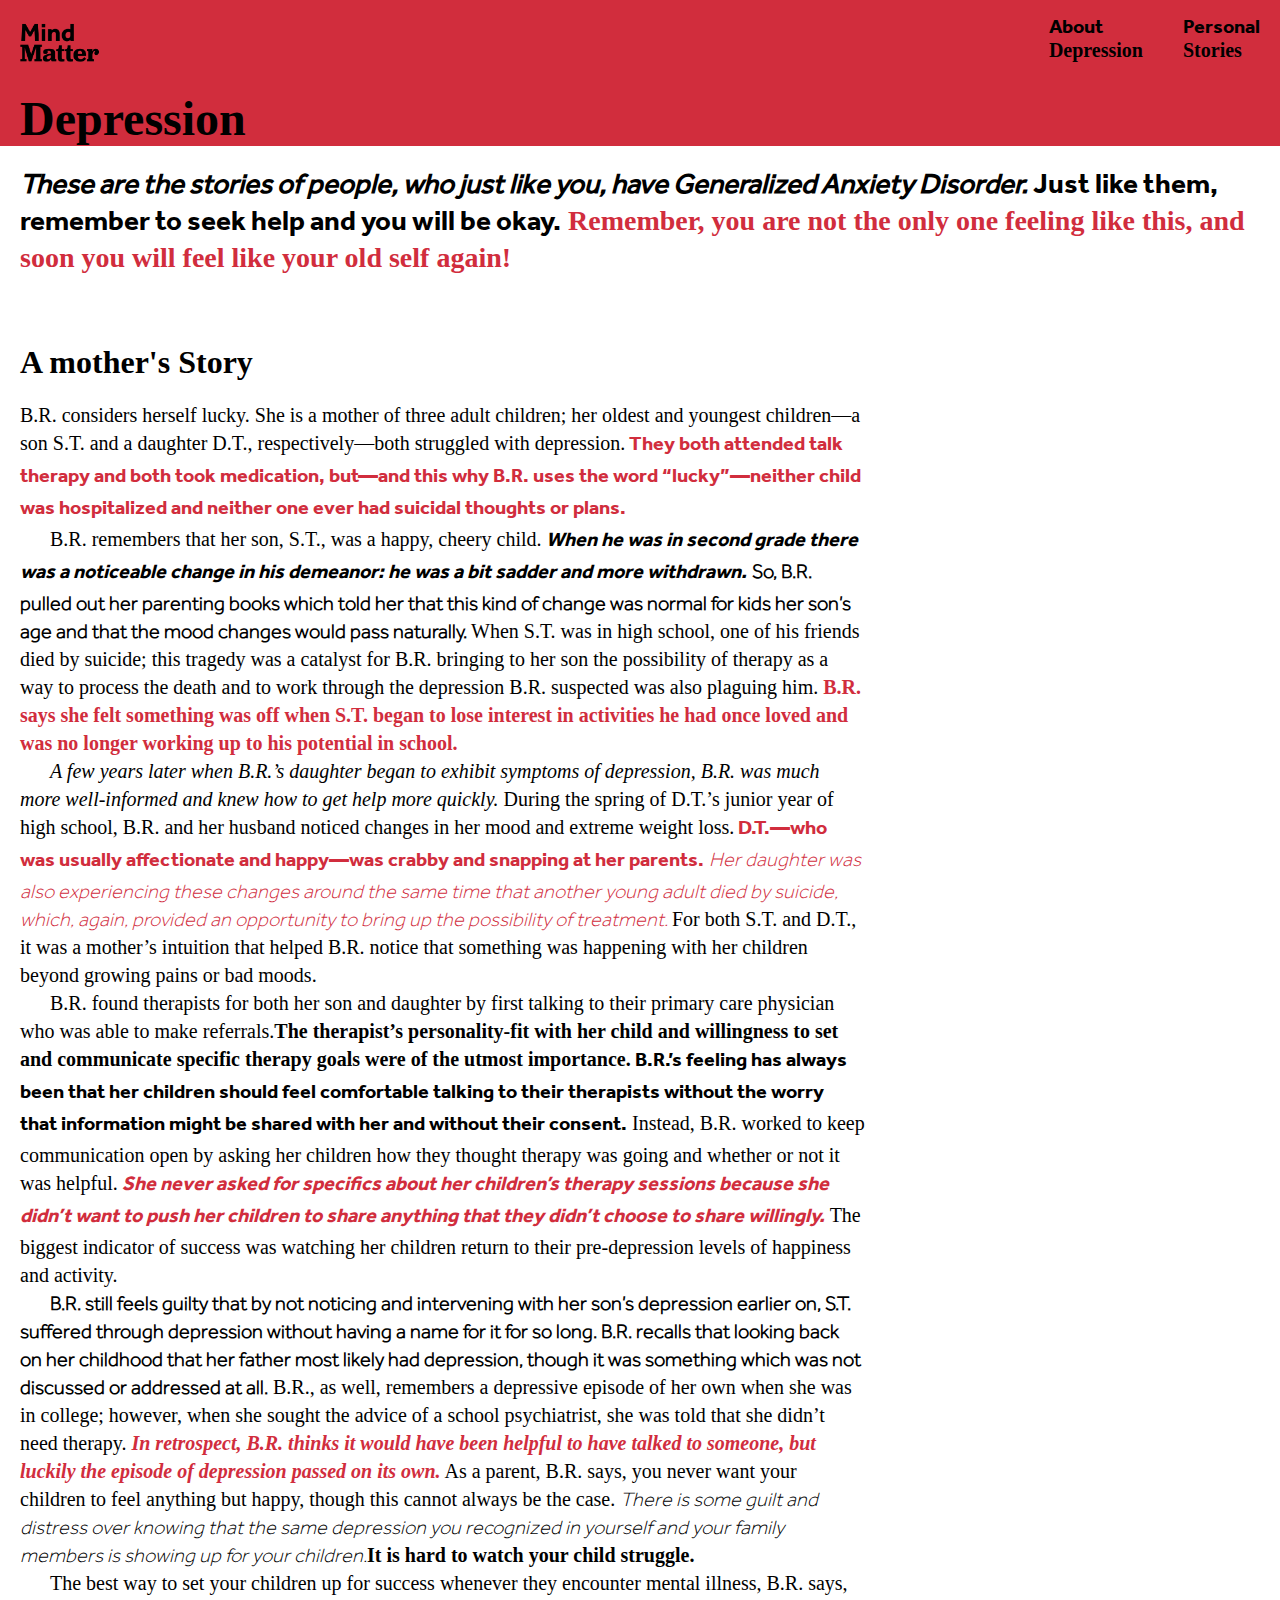
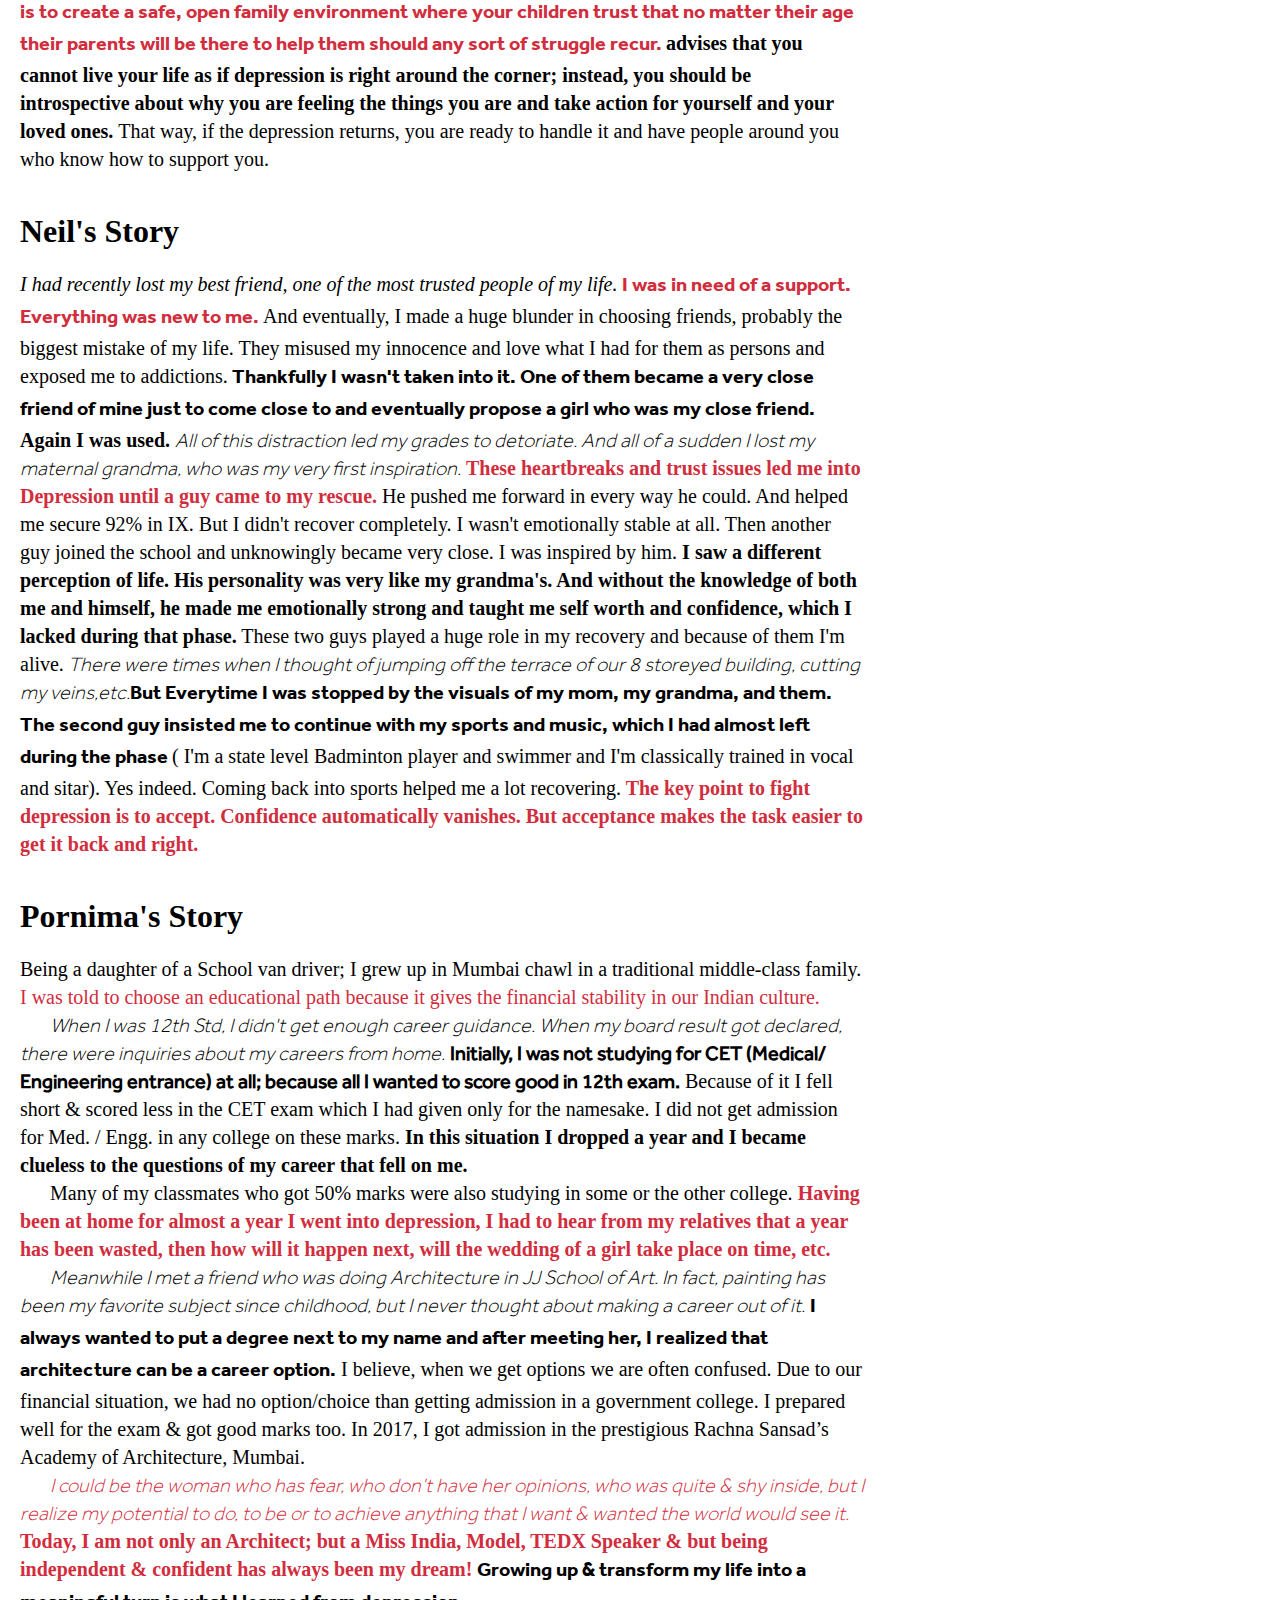
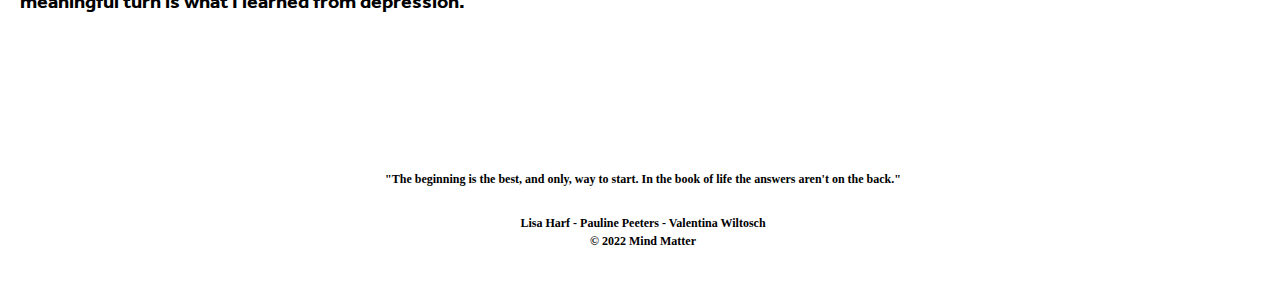
<file: depression/stories.html>
<!DOCTYPE html>
<html lang="en">
<head>
  <meta charset="UTF-8">
  <meta http-equiv="X-UA-Compatible" content="IE=edge">
  <meta name="viewport" content="width=device-width, initial-scale=1.0">
  <title> Mind Matter - Depression </title>
  <link rel="stylesheet" href="../style.css">
</head>

<body> 
  <header class="depression"> 
    <nav> 
      <a href="../index.html" class="nav-logo"><img src="../logo.png" class="nav-logo-section"></a>
      <a href="../depression/index.html"><strong class="text-effra-bold"> About </strong> <strong> Depression</strong> </a> 
      <a href="../depression/stories.html"> <strong class="text-effra-bold"> Personal </strong> <strong> Stories </strong></a>
    </nav>
    <h1> Depression </h1>
  </header>

  <div class= "article">  
    <h3> <i class="text-effra-regular"> These are the stories of people, who just like you, have Generalized Anxiety Disorder. </i> <strong class="text-effra-bold">Just like them, remember to seek help and you will be okay.</strong> <strong class="text-jubilat-bold-red"> Remember, you are not the only one feeling like this, and soon you will feel like your old self again!</strong> </h3>
  </div>

  <h2> A mother's Story </h2>
  <p> B.R. considers herself lucky. She is a mother of three adult children; her oldest and youngest children—a son S.T. and a daughter D.T., respectively—both struggled with depression.<strong class="text-effra-bold-red"> They both attended talk therapy and both took medication, but—and this why B.R. uses the word “lucky”—neither child was hospitalized and neither one ever had suicidal thoughts or plans.</strong> </p>
  <p> B.R. remembers that her son, S.T., was a happy, cheery child.<i class="text-effra-bold"> When he was in second grade there was a noticeable change in his demeanor: he was a bit sadder and more withdrawn.</i> <strong class="text-effra-light"> So, B.R. pulled out her parenting books which told her that this kind of change was normal for kids her son’s age and that the mood changes would pass naturally. </strong>When S.T. was in high school, one of his friends died by suicide; this tragedy was a catalyst for B.R. bringing to her son the possibility of therapy as a way to process the death and to work through the depression B.R. suspected was also plaguing him.<strong class="text-jubilat-bold-red"> B.R. says she felt something was off when S.T. began to lose interest in activities he had once loved and was no longer working up to his potential in school.</strong> </p>
  <p> <i> A few years later when B.R.’s daughter began to exhibit symptoms of depression, B.R. was much more well-informed and knew how to get help more quickly.</i> During the spring of D.T.’s junior year of high school, B.R. and her husband noticed changes in her mood and extreme weight loss.<strong class="text-effra-bold-red"> D.T.—who was usually affectionate and happy—was crabby and snapping at her parents.</strong> <i class="text-effra-light-red"> Her daughter was also experiencing these changes around the same time that another young adult died by suicide, which, again, provided an opportunity to bring up the possibility of treatment. </i>For both S.T. and D.T., it was a mother’s intuition that helped B.R. notice that something was happening with her children beyond growing pains or bad moods.</p>
  <p> B.R. found therapists for both her son and daughter by first talking to their primary care physician who was able to make referrals.<strong>The therapist’s personality-fit with her child and willingness to set and communicate specific therapy goals were of the utmost importance.</strong><strong class="text-effra-bold"> B.R.’s feeling has always been that her children should feel comfortable talking to their therapists without the worry that information might be shared with her and without their consent.</strong> Instead, B.R. worked to keep communication open by asking her children how they thought therapy was going and whether or not it was helpful.<i class="text-effra-bold-red"> She never asked for specifics about her children’s therapy sessions because she didn’t want to push her children to share anything that they didn’t choose to share willingly.</i> The biggest indicator of success was watching her children return to their pre-depression levels of happiness and activity.</p>
  <p><strong class="text-effra-light"> B.R. still feels guilty that by not noticing and intervening with her son’s depression earlier on, S.T. suffered through depression without having a name for it for so long. B.R. recalls that looking back on her childhood that her father most likely had depression, though it was something which was not discussed or addressed at all.</strong> B.R., as well, remembers a depressive episode of her own when she was in college; however, when she sought the advice of a school psychiatrist, she was told that she didn’t need therapy.<i class="text-jubilat-bold-red"> In retrospect, B.R. thinks it would have been helpful to have talked to someone, but luckily the episode of depression passed on its own.</i> As a parent, B.R. says, you never want your children to feel anything but happy, though this cannot always be the case. <i class="text-effra-light"> There is some guilt and distress over knowing that the same depression you recognized in yourself and your family members is showing up for your children.</i><strong>It is hard to watch your child struggle.</strong></p>
  <p> The best way to set your children up for success whenever they encounter mental illness, B.R. says, <strong class="text-effra-bold-red">  is to create a safe, open family environment where your children trust that no matter their age their parents will be there to help them should any sort of struggle recur. </strong> <strong> advises that you cannot live your life as if depression is right around the corner; instead, you should be introspective about why you are feeling the things you are and take action for yourself and your loved ones. </strong> That way, if the depression returns, you are ready to handle it and have people around you who know how to support you.</p>

  <h2> Neil's Story </h2>
  <p> <i> I had recently lost my best friend, one of the most trusted people of my life. </i> <strong class="text-effra-bold-red"> I was in need of a support. Everything was new to me. </strong> And eventually, I made a huge blunder in choosing friends, probably the biggest mistake of my life. They misused my innocence and love what I had for them as persons and exposed me to addictions.<strong class="text-effra-bold">  Thankfully I wasn't taken into it. One of them became a very close friend of mine just to come close to and eventually  propose a girl who was my close friend. </strong> <strong> Again I was used. </strong> <i class="text-effra-light"> All of this distraction led my grades to detoriate. And all of a sudden I lost my maternal grandma, who was my very first inspiration.</i> <strong class="text-jubilat-bold-red"> These heartbreaks and trust issues led me into Depression until a guy came to my rescue.</strong> He pushed me forward in every way he could. And helped me secure 92% in IX. But I didn't recover completely. I wasn't emotionally stable at all. Then another guy joined the school and unknowingly became very close. I was inspired by him.<strong> I saw a different perception of life. His personality was very like my grandma's. And without the knowledge of both me and himself, he made me emotionally strong and taught me self worth and confidence, which I lacked during that phase.</strong> These two guys played a huge role in my recovery and because of them I'm alive.<i class="text-effra-light"> There were times when I thought of jumping off the terrace of our 8 storeyed building, cutting my veins,etc.</i><strong class="text-effra-bold">But Everytime I was stopped by the visuals of my mom, my grandma, and them. The second guy insisted me to continue with my sports and music, which I had almost left during the phase </strong>( I'm a state level Badminton player and swimmer and I'm classically trained in vocal and sitar). Yes indeed. Coming back into sports helped me a lot recovering.<strong class="text-jubilat-bold-red">  The key point to fight depression is to accept. Confidence automatically vanishes. But acceptance makes the task easier to get it back and right.</strong></p>

  <h2> Pornima's Story </h2>
  <p> Being a daughter of a School van driver; I grew up in Mumbai chawl in a traditional middle-class family. <strong class="text-jubilat-regular-red">I was told to choose an educational path because it gives the financial stability in our Indian culture. </strong></p>
  <p> <i class="text-effra-light"> When I was 12th Std, I didn't get enough career guidance. When my board result got declared, there were inquiries about my careers from home.</i> <strong class="text-effra-regular"> Initially, I was not studying for CET (Medical/ Engineering entrance) at all; because all I wanted to score good in 12th exam.</strong> Because of it I fell short & scored less in the CET exam which I had given only for the namesake. I did not get admission for Med. / Engg. in any college on these marks.<strong> In this situation I dropped a year and I became clueless to the questions of my career that fell on me.</strong></p>
  <p> Many of my classmates who got 50% marks were also studying in some or the other college.<strong class="text-jubilat-bold-red"> Having been at home for almost a year I went into depression, I had to hear from my relatives that a year has been wasted, then how will it happen next, will the wedding of a girl take place on time, etc. </strong></p>
  <p> <i class="text-effra-light"> Meanwhile I met a friend who was doing Architecture in JJ School of Art. In fact, painting has been my favorite subject since childhood, but I never thought about making a career out of it.</i> <strong class="text-effra-bold">I always wanted to put a degree next to my name and after meeting her, I realized that architecture can be a career option.</strong> I believe, when we get options we are often confused. Due to our financial situation, we had no option/choice than getting admission in a government college. I prepared well for the exam & got good marks too. In 2017, I got admission in the prestigious Rachna Sansad’s Academy of Architecture, Mumbai.</p>
  <p><i class="text-effra-light-red">I could be the woman who has fear, who don’t have her opinions, who was quite & shy inside, but I realize my potential to do, to be or to achieve anything that I want & wanted the world would see it.</i><strong class="text-jubilat-bold-red"> Today, I am not only an Architect; but a Miss India, Model, TEDX Speaker & but being independent & confident has always been my dream! </strong> <strong class="text-effra-bold">Growing up & transform my life into a meaningful turn is what I learned from depression.</strong> </p>
</body>

<footer>
  <h5> "The beginning is the best, and only, way to start. In the book of life the answers aren't on the back." </h5></br>
  <h5> Lisa Harf - Pauline Peeters - Valentina Wiltosch  </h5>
  <h5> &copy; 2022 Mind Matter </h5>
</footer>

</html>
</file>
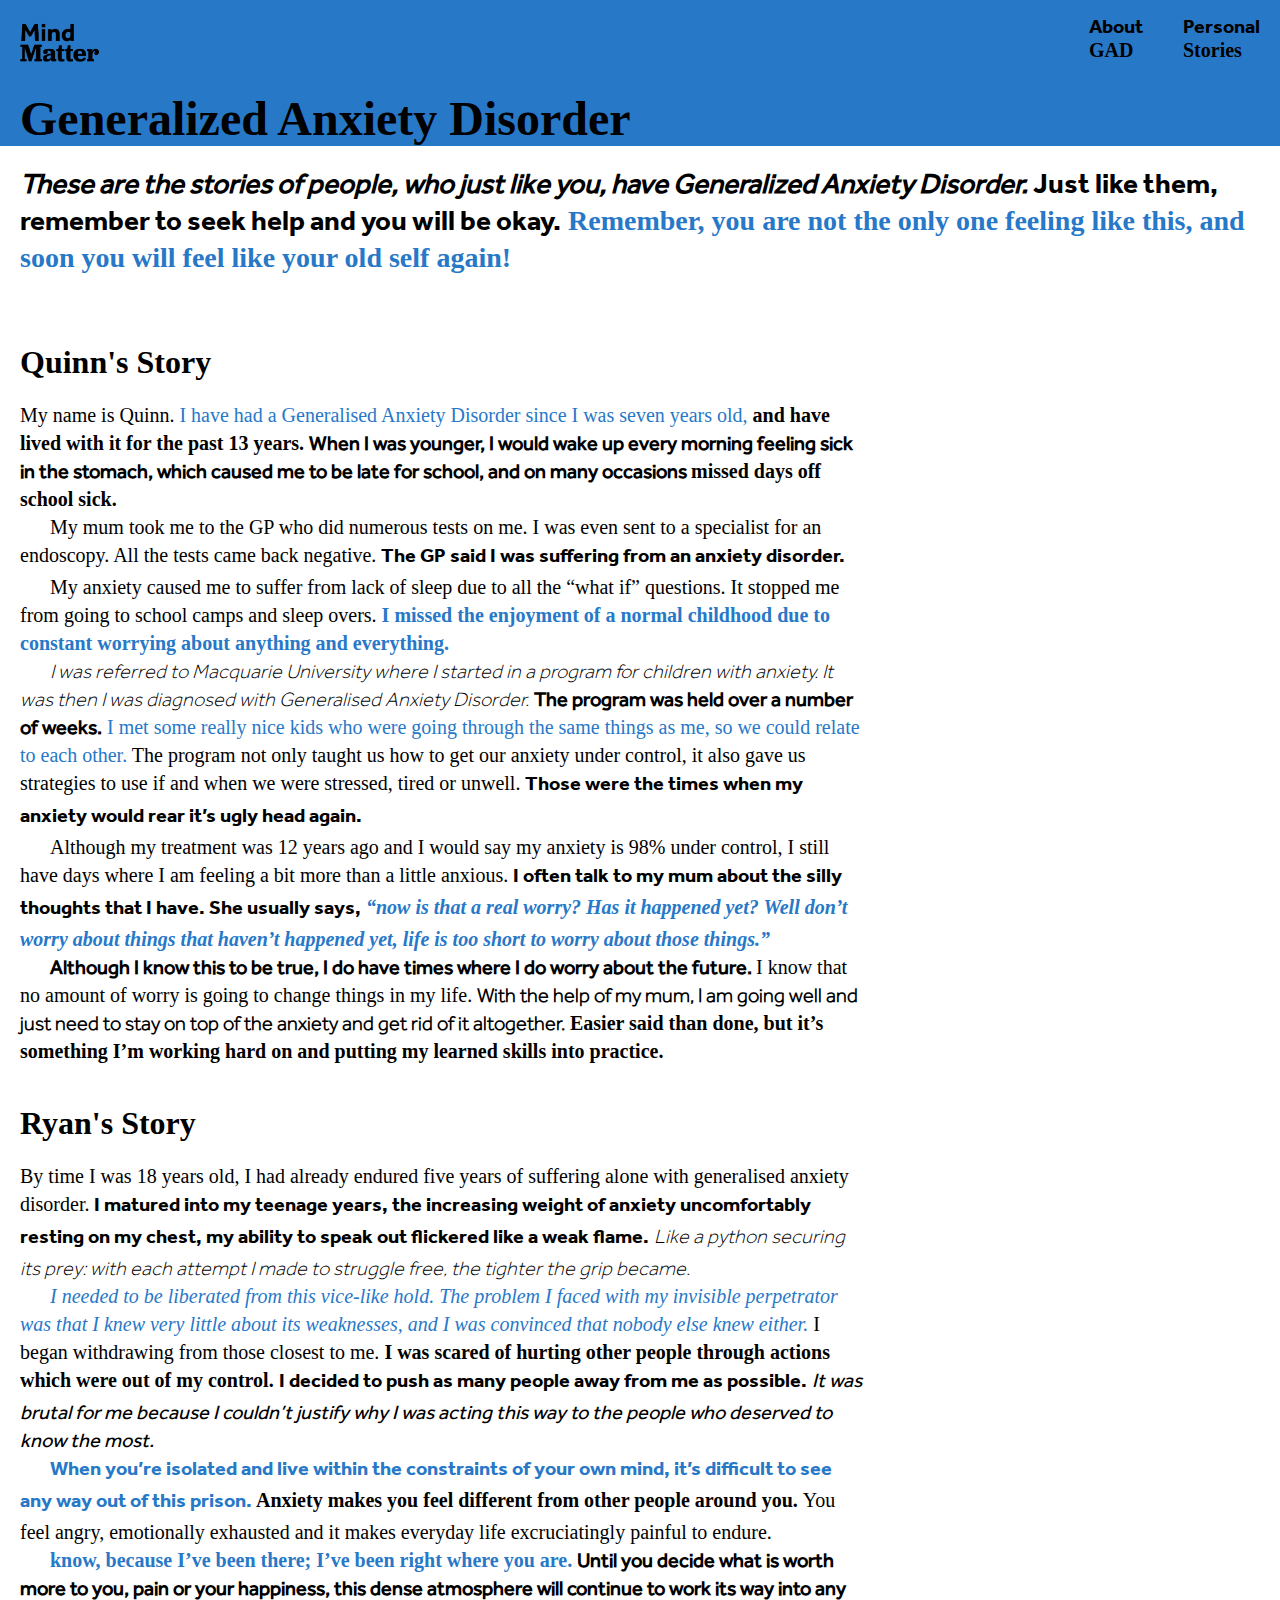
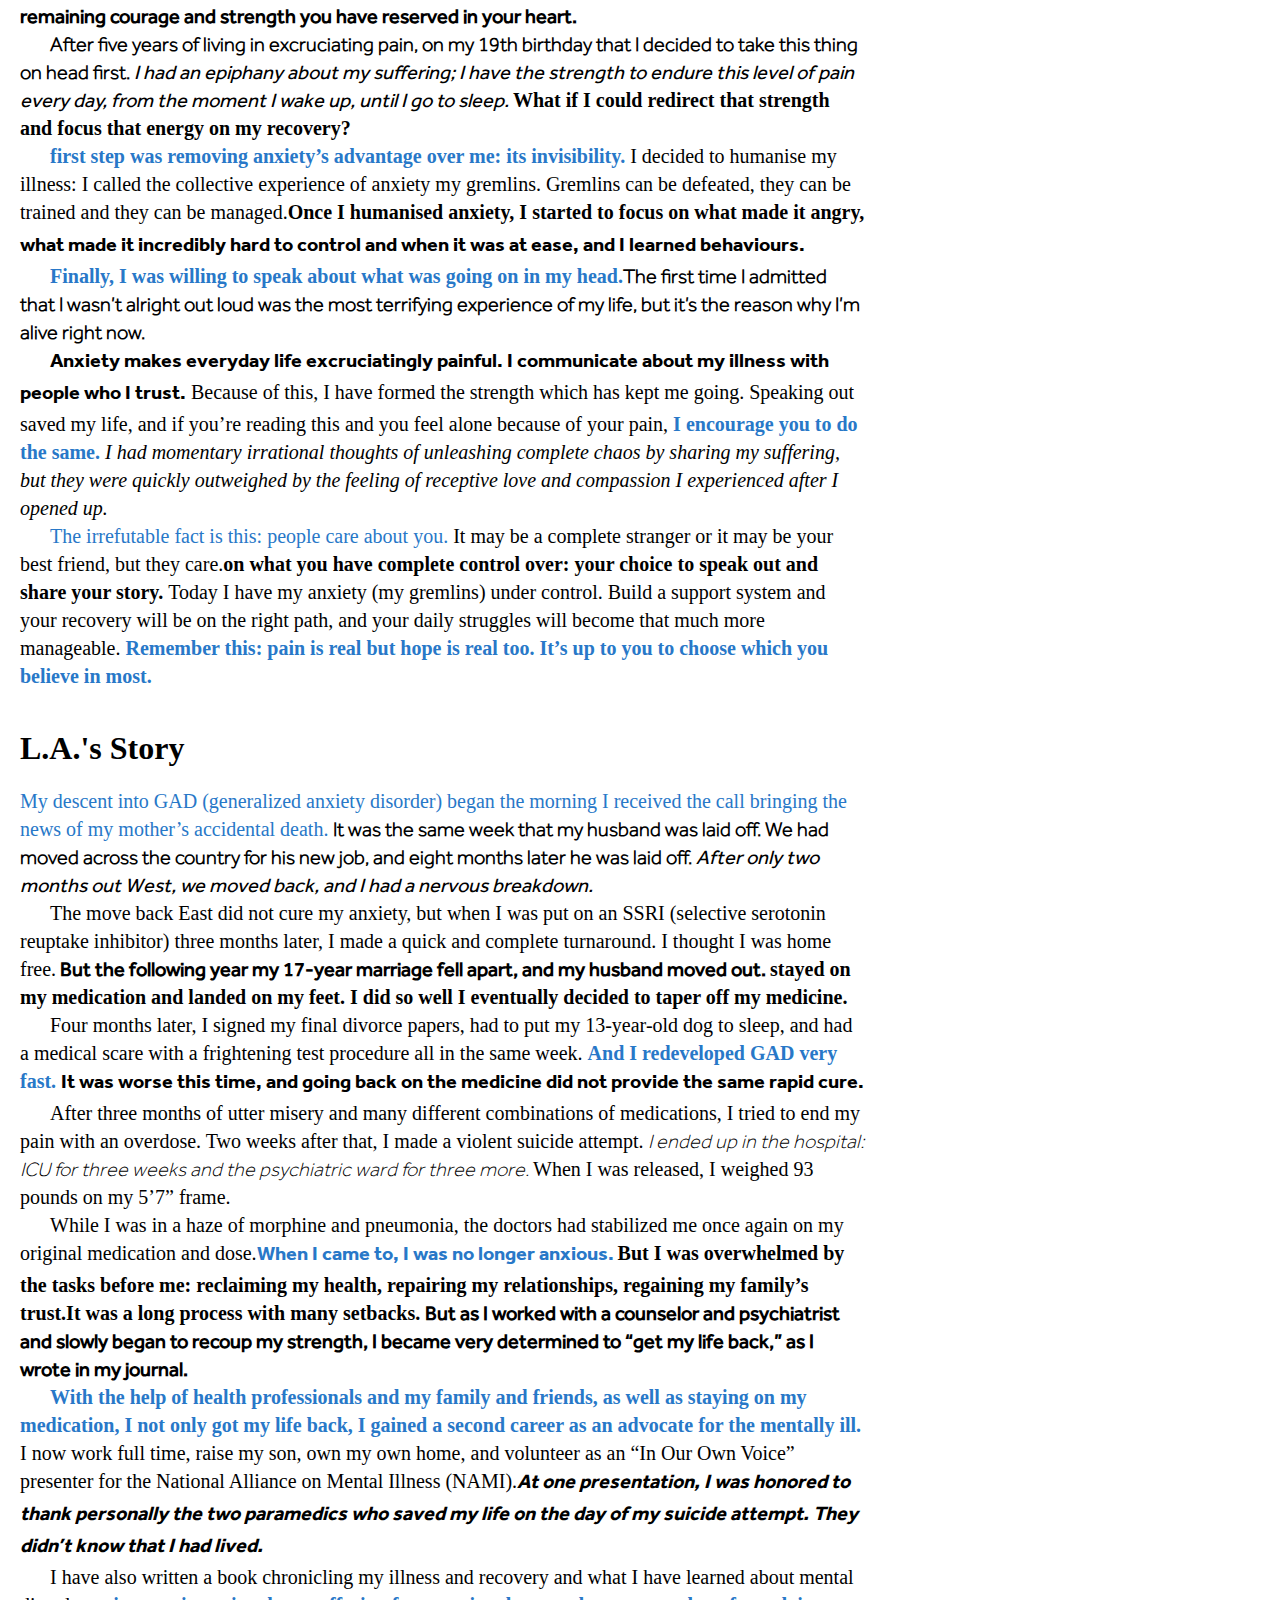
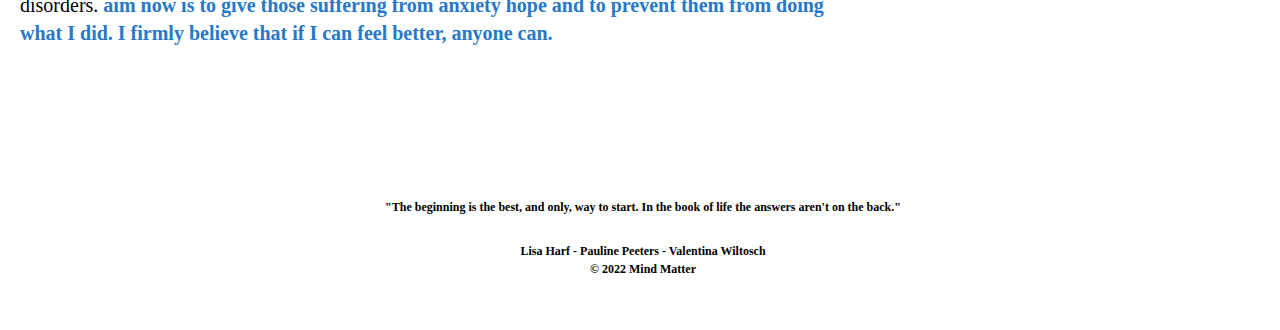
<file: gad/stories.html>
<!DOCTYPE html>
<html lang="en">
<head>
  <meta charset="UTF-8">
  <meta http-equiv="X-UA-Compatible" content="IE=edge">
  <meta name="viewport" content="width=device-width, initial-scale=1.0">
  <title> Mind Matter - Generalized Anxiety Disorder  </title>
  <link rel="stylesheet" href="../style.css">
</head>

<body> 
  <header class="gad"> 
    <nav> 
      <a href="../index.html" class="nav-logo"><img src="../logo.png" class="nav-logo-section"></a>
      <a href="../gad/index.html"><strong class="text-effra-bold"> About </strong> <strong> GAD </strong> </a> 
      <a href="../gad/stories.html"><strong class="text-effra-bold"> Personal </strong> <strong> Stories </strong>  </a>
    </nav>
    <h1> Generalized Anxiety Disorder </h1>
  </header>
  
  <div class= "article">  
    <h3> <i class="text-effra-regular"> These are the stories of people, who just like you, have Generalized Anxiety Disorder. </i> <strong class="text-effra-bold">Just like them, remember to seek help and you will be okay.</strong> 
      <strong class="text-jubilat-bold-blue">Remember, you are not the only one feeling like this, and soon you will feel like your old self again!</strong> </h3>
  </div>

  <h2> Quinn's Story</h2>
  <p> My name is Quinn. <strong class="text-jubilat-regular-blue"> I have had a Generalised Anxiety Disorder since I was seven years old,</strong> <strong> and have lived with it for the past 13 years. </strong> <strong class="text-effra-regular"> When I was younger, I would wake up every morning feeling sick in the stomach, which caused me to be late for school, and on many occasions </strong><strong>  missed days off school sick.</strong> </p>
  <p> My mum took me to the GP who did numerous tests on me. I was even sent to a specialist for an endoscopy. All the tests came back negative. <strong class="text-effra-bold"> The GP said I was suffering from an anxiety disorder.</strong></p>
  <p> My anxiety caused me to suffer from lack of sleep due to all the “what if” questions. It stopped me from going to school camps and sleep overs. <strong class="text-jubilat-bold-blue"> I missed the enjoyment of a normal childhood due to constant worrying about anything and everything. </strong></p>
  <p> <i class="text-effra-light">I was referred to Macquarie University where I started in a program for children with anxiety. It was then I was diagnosed with Generalised Anxiety Disorder.</i> <strong class="text-effra-regular"> The program was held over a number of weeks.</strong> <strong class="text-jubilat-regular-blue"> I met some really nice kids who were going through the same things as me, so we could relate to each other.</strong> The program not only taught us how to get our anxiety under control, it also gave us strategies to use if and when we were stressed, tired or unwell. <strong class="text-effra-bold"> Those were the times when my anxiety would rear it’s ugly head again. </strong></p>
  <p> Although my treatment was 12 years ago and I would say my anxiety is 98% under control, I still have days where I am feeling a bit more than a little anxious. <strong class="text-effra-bold"> I often talk to my mum about the silly thoughts that I have. She usually says,</strong><i class="text-jubilat-bold-blue"> “now is that a real worry? Has it happened yet? Well don’t worry about things that haven’t happened yet, life is too short to worry about those things.” </i></p>
  <p> <strong class="text-effra-regular">Although I know this to be true, I do have times where I do worry about the future. </strong>I know that no amount of worry is going to change things in my life. <strong class="text-effra-light">With the help of my mum, I am going well and just need to stay on top of the anxiety and get rid of it altogether.</strong> <strong>Easier said than done, but it’s something I’m working hard on and putting my learned skills into practice.</strong></p>
  
  <h2> Ryan's Story </h2>
  <p> By time I was 18 years old, I had already endured five years of suffering alone with generalised anxiety disorder. <strong class="text-effra-bold"> I matured into my teenage years, the increasing weight of anxiety uncomfortably resting on my chest, my ability to speak out flickered like a weak flame.</strong> <i class="text-effra-light"> Like a python securing its prey: with each attempt I made to struggle free, the tighter the grip became.</i></p>  
  <p> <i class="text-jubilat-regular-blue"> I needed to be liberated from this vice-like hold. The problem I faced with my invisible perpetrator was that I knew very little about its weaknesses, and I was convinced that nobody else knew either.</i> I began withdrawing from those closest to me. <strong> I was scared of hurting other people through actions which were out of my control. </strong> <strong class="text-effra-bold"> I decided to push as many people away from me as possible.</strong> <i class="text-effra-regular"></strong>It was brutal for me because I couldn’t justify why I was acting this way to the people who deserved to know the most. </i></p>
  <p> <strong class="text-effra-bold-blue">When you’re isolated and live within the constraints of your own mind, it’s difficult to see any way out of this prison. </strong> <strong>Anxiety makes you feel different from other people around you. </strong> You feel angry, emotionally exhausted and it makes everyday life excruciatingly painful to endure.</p>
  <p> <strong class="text-jubilat-bold-blue"> know, because I’ve been there; I’ve been right where you are.</strong> <strong class="text-effra-regular">Until you decide what is worth more to you, pain or your happiness, this dense atmosphere will continue to work its way into any remaining courage and strength you have reserved in your heart. </strong> </p>
  <p> <strong class="text-effra-light">After five years of living in excruciating pain, on my 19th birthday that I decided to take this thing on head first.  </strong> <i class="text-effra-regular">I had an epiphany about my suffering; I have the strength to endure this level of pain every day, from the moment I wake up, until I go to sleep. </i> <strong>What if I could redirect that strength and focus that energy on my recovery?</strong></p>
  <p> <strong class="text-jubilat-bold-blue">first step was removing anxiety’s advantage over me: its invisibility. </strong> I decided to humanise my illness: I called the collective experience of anxiety my gremlins. Gremlins can be defeated, they can be trained and they can be managed.<strong>Once I humanised anxiety, I started to focus on what made it angry,</strong><strong class="text-effra-bold"> what made it incredibly hard to control and when it was at ease, and I learned behaviours.</strong> </p>
  <p> <strong class="text-jubilat-bold-blue"> Finally, I was willing to speak about what was going on in my head.</strong><strong class="text-effra-light">The first time I admitted that I wasn’t alright out loud was the most terrifying experience of my life, but it’s the reason why I’m alive right now. </strong></p>
  <p> <strong class="text-effra-bold"> Anxiety makes everyday life excruciatingly painful. I communicate about my illness with people who I trust.</strong> Because of this, I have formed the strength which has kept me going. Speaking out saved my life, and if you’re reading this and you feel alone because of your pain, <strong class="text-jubilat-bold-blue"> I encourage you to do the same.</strong> <i> I had momentary irrational thoughts of unleashing complete chaos by sharing my suffering, but they were quickly outweighed by the feeling of receptive love and compassion I experienced after I opened up.</i></p>
  <p> <strong class="text-jubilat-regular-blue"> The irrefutable fact is this: people care about you. </strong>It may be a complete stranger or it may be your best friend, but they care.<strong>on what you have complete control over: your choice to speak out and share your story. </strong> <strong class="text-effra-light"></strong>Today I have my anxiety (my gremlins) under control. Build a support system and your recovery will be on the right path, and your daily struggles will become that much more manageable. </strong> <strong class="text-jubilat-bold-blue"> Remember this: pain is real but hope is real too. It’s up to you to choose which you believe in most. </strong></p>

  <h2> L.A.'s Story </h2>
  <p> <strong class="text-jubilat-regular-blue">My descent into GAD (generalized anxiety disorder) began the morning I received the call bringing the news of my mother’s accidental death.</strong> <strong class="text-effra-light">It was the same week that my husband was laid off. We had moved across the country for his new job, and eight months later he was laid off. </strong> <i class="text-effra-regular">After only two months out West, we moved back, and I had a nervous breakdown. </i></p>
  <p> The move back East did not cure my anxiety, but when I was put on an SSRI (selective serotonin reuptake inhibitor) three months later, I made a quick and complete turnaround. I thought I was home free.<strong class="text-effra-regular"> But the following year my 17-year marriage fell apart, and my husband moved out. </strong> <strong>stayed on my medication and landed on my feet. I did so well I eventually decided to taper off my medicine.</strong> </p>
  <p> Four months later, I signed my final divorce papers, had to put my 13-year-old dog to sleep, and had a medical scare with a frightening test procedure all in the same week. <strong class="text-jubilat-bold-blue">And I redeveloped GAD very fast.</strong> <strong class="text-effra-bold"> It was worse this time, and going back on the medicine did not provide the same rapid cure.</strong></p>
  <p> After three months of utter misery and many different combinations of medications, I tried to end my pain with an overdose. Two weeks after that, I made a violent suicide attempt.<i class="text-effra-light"> I ended up in the hospital: ICU for three weeks and the psychiatric ward for three more. </i> When I was released, I weighed 93 pounds on my 5’7” frame.</p>
  <p> While I was in a haze of morphine and pneumonia, the doctors had stabilized me once again on my original medication and dose.<strong class="text-effra-bold-blue">When I came to, I was no longer anxious. </strong> <strong>But I was overwhelmed by the tasks before me: reclaiming my health, repairing my relationships, regaining my family’s trust.It was a long process with many setbacks.</strong> <strong class="text-effra-regular">But as I worked with a counselor and psychiatrist and slowly began to recoup my strength, I became very determined to “get my life back,” as I wrote in my journal.</strong></p>
  <p><strong class="text-jubilat-bold-blue">With the help of health professionals and my family and friends, as well as staying on my medication, I not only got my life back, I gained a second career as an advocate for the mentally ill.</strong> I now work full time, raise my son, own my own home, and volunteer as an “In Our Own Voice” presenter for the National Alliance on Mental Illness (NAMI).<i class="text-effra-bold">At one presentation, I was honored to thank personally the two paramedics who saved my life on the day of my suicide attempt. They didn’t know that I had lived.</i> </p>
  <p> I have also written a book chronicling my illness and recovery and what I have learned about mental disorders. <strong class="text-jubilat-bold-blue">aim now is to give those suffering from anxiety hope and to prevent them from doing what I did. I firmly believe that if I can feel better, anyone can. </strong></p>

  <footer>
    <h5> "The beginning is the best, and only, way to start. In the book of life the answers aren't on the back." </h5></br>
    <h5> Lisa Harf - Pauline Peeters - Valentina Wiltosch  </h5>
    <h5> &copy; 2022 Mind Matter </h5>
  </footer>

</body>
</file>
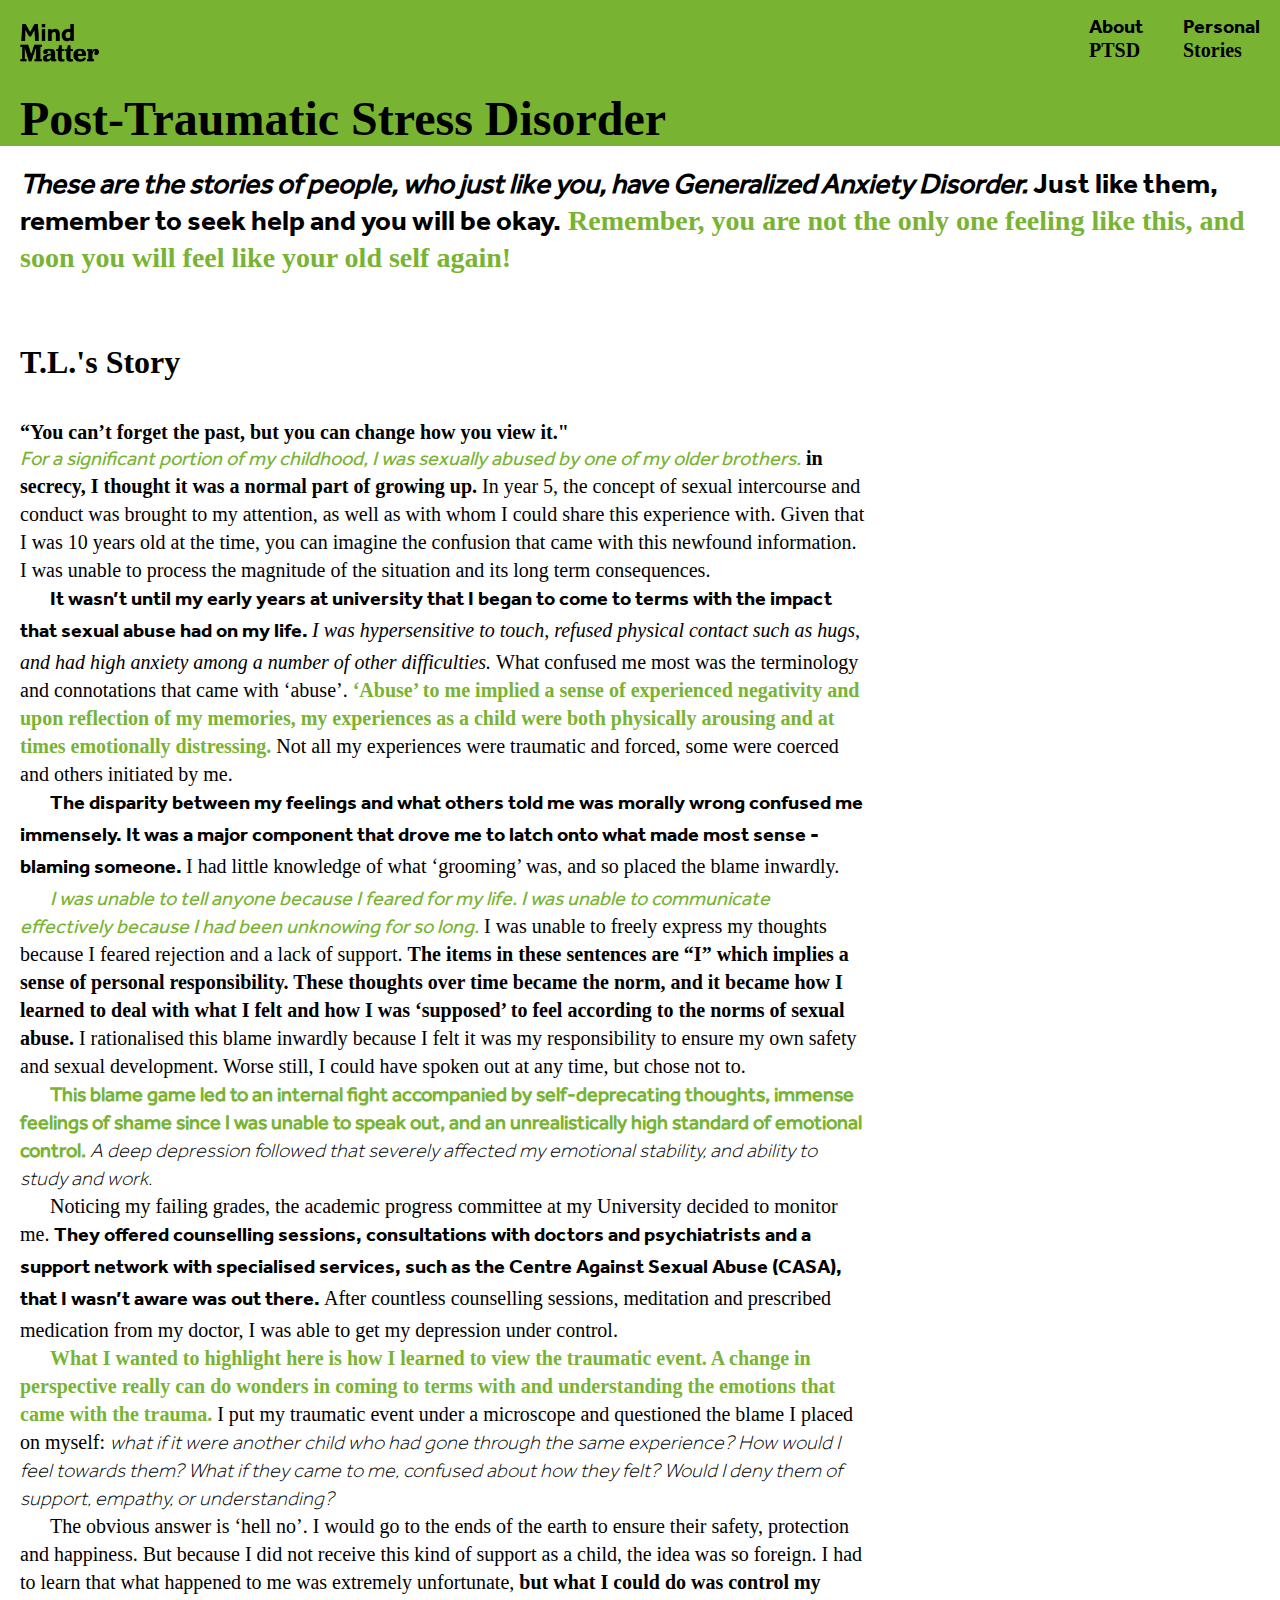
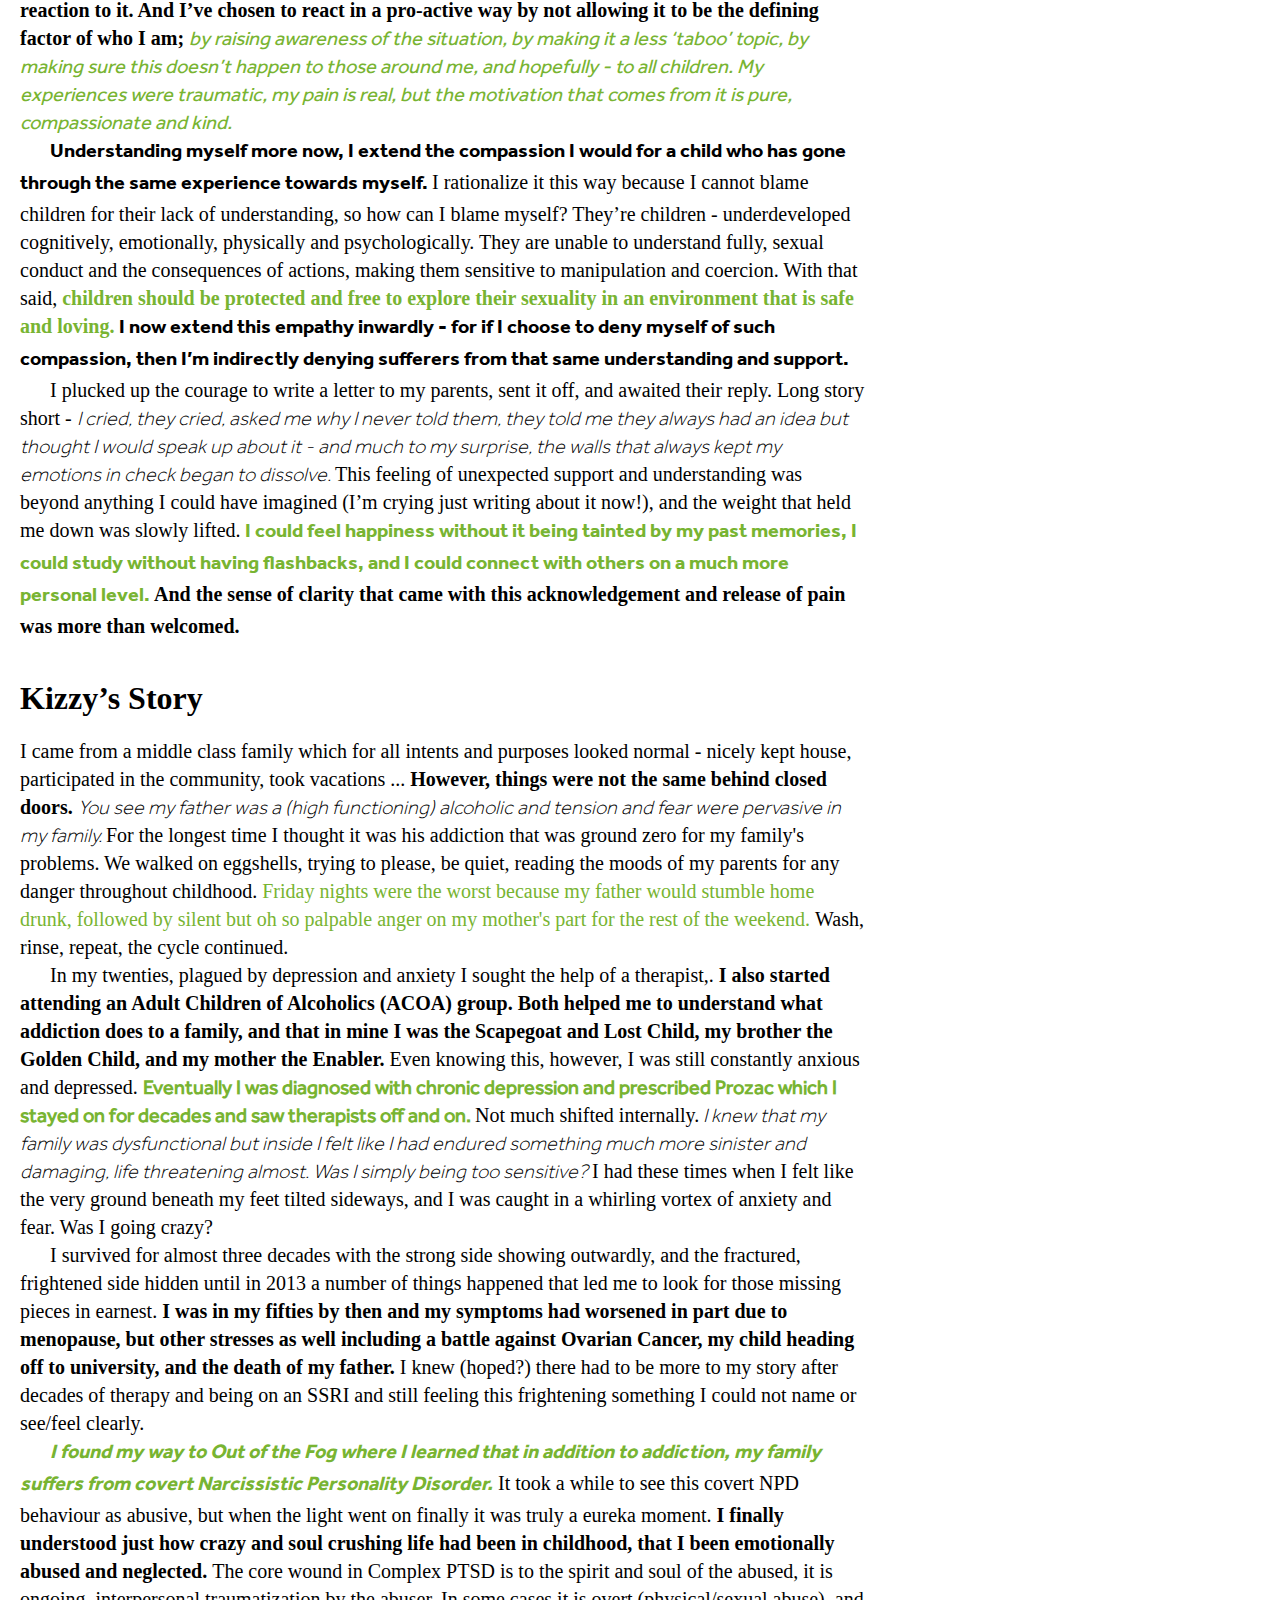
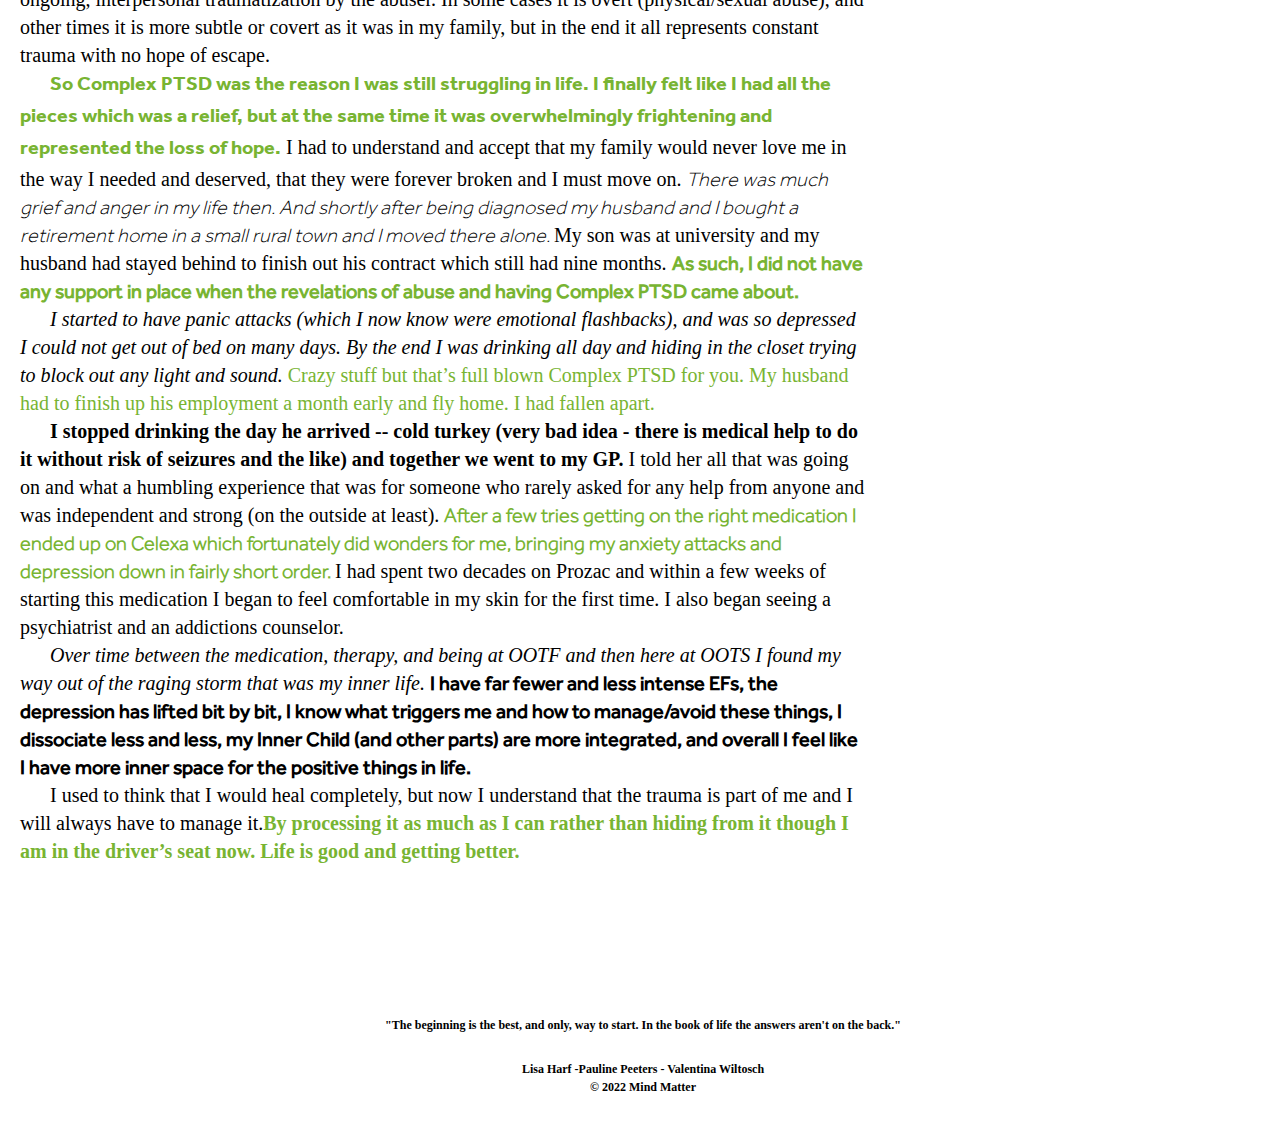
<file: ptsd/stories.html>
<!DOCTYPE html>
<html lang="en">
<head>
  <meta charset="UTF-8">
  <meta http-equiv="X-UA-Compatible" content="IE=edge">
  <meta name="viewport" content="width=device-width, initial-scale=1.0">
  <title> Mind Matter - Post-Traumatic Stress Disorder</title>
  <link rel="stylesheet" href="../style.css">
</head>

<body> 
  <header class="ptsd"> 
    <nav> 
      <a href="../index.html" class="nav-logo"><img src="../logo.png" class="nav-logo-section"></a>
      <a href="../ptsd/index.html"><strong class="text-effra-bold"> About </strong> <strong> PTSD </strong></a> 
      <a href="../ptsd/stories.html"><strong class="text-effra-bold"> Personal </strong> <strong> Stories</strong></a>
    </nav>
    <h1> Post-Traumatic Stress Disorder </h1>
  </header>

  <div class= "article">  
    <h3> <i class="text-effra-regular"> These are the stories of people, who just like you, have Generalized Anxiety Disorder. </i> <strong class="text-effra-bold">Just like them, remember to seek help and you will be okay.</strong> 
      <strong class="text-jubilat-bold-green"> Remember, you are not the only one feeling like this, and soon you will feel like your old self again!</strong> </h3>
  </div>

  <h2> T.L.'s Story </h2>
  <h4> “You can’t forget the past, but you can change how you view it." </h4>
  <p> <i class="text-effra-regular-green"> For a significant portion of my childhood, I was sexually abused by one of my older brothers.</i> <strong>in secrecy, I thought it was a normal part of growing up. </strong>In year 5, the concept of sexual intercourse and conduct was brought to my attention, as well as with whom I could share this experience with. Given that I was 10 years old at the time, you can imagine the confusion that came with this newfound information. I was unable to process the magnitude of the situation and its long term consequences.</p>
  <p> <strong class="text-effra-bold"> It wasn’t until my early years at university that I began to come to terms with the impact that sexual abuse had on my life. </strong> <i> I was hypersensitive to touch, refused physical contact such as hugs, and had high anxiety among a number of other difficulties. </i> What confused me most was the terminology and connotations that came with ‘abuse’. <strong class="text-jubilat-bold-green"> ‘Abuse’ to me implied a sense of experienced negativity and upon reflection of my memories, my experiences as a child were both physically arousing and at times emotionally distressing.</strong> Not all my experiences were traumatic and forced, some were coerced and others initiated by me.</p>
  <p> <strong class="text-effra-bold">The disparity between my feelings and what others told me was morally wrong confused me immensely. It was a major component that drove me to latch onto what made most sense - blaming someone. </strong>I had little knowledge of what ‘grooming’ was, and so placed the blame inwardly. </p>
  <p> <i class="text-effra-regular-green">I was unable to tell anyone because I feared for my life. I was unable to communicate effectively because I had been unknowing for so long.</i> I was unable to freely express my thoughts because I feared rejection and a lack of support. <strong> The items in these sentences are “I” which implies a sense of personal responsibility. These thoughts over time became the norm, and it became how I learned to deal with what I felt and how I was ‘supposed’ to feel according to the norms of sexual abuse. </strong> I rationalised this blame inwardly because I felt it was my responsibility to ensure my own safety and sexual development. Worse still, I could have spoken out at any time, but chose not to.</p>
  <p> <strong class="text-effra-regular-green">This blame game led to an internal fight accompanied by self-deprecating thoughts, immense feelings of shame since I was unable to speak out, and an unrealistically high standard of emotional control. </strong> <i class="text-effra-light">A deep depression followed that severely affected my emotional stability, and ability to study and work.</i></p>
  <p> Noticing my failing grades, the academic progress committee at my University decided to monitor me. <strong class="text-effra-bold"> They offered counselling sessions, consultations with doctors and psychiatrists and a support network with specialised services, such as the Centre Against Sexual Abuse (CASA), that I wasn’t aware was out there. </strong> After countless counselling sessions, meditation and prescribed medication from my doctor, I was able to get my depression under control.</p>
  <p> <strong class="text-jubilat-bold-green">What I wanted to highlight here is how I learned to view the traumatic event. A change in perspective really can do wonders in coming to terms with and understanding the emotions that came with the trauma. </strong> I put my traumatic event under a microscope and questioned the blame I placed on myself: <i class="text-effra-light">what if it were another child who had gone through the same experience? How would I feel towards them? What if they came to me, confused about how they felt? Would I deny them of support, empathy, or understanding? </i></p>
  <p> The obvious answer is ‘hell no’. I would go to the ends of the earth to ensure their safety, protection and happiness. But because I did not receive this kind of support as a child, the idea was so foreign. I had to learn that what happened to me was extremely unfortunate, <strong> but what I could do was control my reaction to it. And I’ve chosen to react in a pro-active way by not allowing it to be the defining factor of who I am; </strong> <i class="text-effra-regular-green">by raising awareness of the situation, by making it a less ‘taboo’ topic, by making sure this doesn’t happen to those around me, and hopefully - to all children. My experiences were traumatic, my pain is real, but the motivation that comes from it is pure, compassionate and kind. </i></p>
  <p> <strong class="text-effra-bold">Understanding myself more now, I extend the compassion I would for a child who has gone through the same experience towards myself. </strong> I rationalize it this way because I cannot blame children for their lack of understanding, so how can I blame myself? They’re children - underdeveloped cognitively, emotionally, physically and psychologically. They are unable to understand fully, sexual conduct and the consequences of actions, making them sensitive to manipulation and coercion. With that said,<strong class="text-jubilat-bold-green"> children should be protected and free to explore their sexuality in an environment that is safe and loving. </strong> <strong class="text-effra-bold">I now extend this empathy inwardly - for if I choose to deny myself of such compassion, then I’m indirectly denying sufferers from that same understanding and support.</strong></p>
  <p> I plucked up the courage to write a letter to my parents, sent it off, and awaited their reply. Long story short - <i class="text-effra-light">I cried, they cried, asked me why I never told them, they told me they always had an idea but thought I would speak up about it - and much to my surprise, the walls that always kept my emotions in check began to dissolve. </i> This feeling of unexpected support and understanding was beyond anything I could have imagined (I’m crying just writing about it now!), and the weight that held me down was slowly lifted.<strong class="text-effra-bold-green"></i> I could feel happiness without it being tainted by my past memories, I could study without having flashbacks, and I could connect with others on a much more personal level. </strong> <strong> And the sense of clarity that came with this acknowledgement and release of pain was more than welcomed.</strong></p>

  <h2> Kizzy’s Story</h2>
  <p> I came from a middle class family which for all intents and purposes looked normal - nicely kept house, participated in the community, took vacations ... <strong> However, things were not the same behind closed doors.</strong> <i class="text-effra-light"> You see my father was a (high functioning) alcoholic and tension and fear were pervasive in my family. </i> For the longest time I thought it was his addiction that was ground zero for my family's problems.  We walked on eggshells, trying to please, be quiet, reading the moods of my parents for any danger throughout childhood.<strong class="text-jubilat-regular-green"> Friday nights were the worst because my father would stumble home drunk, followed by silent but oh so palpable anger on my mother's part for the rest of the weekend. </strong> Wash, rinse, repeat, the cycle continued.</p>
  <p> In my twenties, plagued by depression and anxiety I sought the help of a therapist,. <strong> I also started attending an Adult Children of Alcoholics (ACOA) group.  Both helped me to understand what addiction does to a family, and that in mine I was the Scapegoat and Lost Child, my brother the Golden Child, and my mother the Enabler.</strong>  Even knowing this, however, I was still constantly anxious and depressed. <strong class="text-effra-regular-green"> Eventually I was diagnosed with chronic depression and prescribed Prozac which I stayed on for decades and saw therapists off and on. </strong> Not much shifted internally.<i class="text-effra-light"> I knew that my family was dysfunctional but inside I felt like I had endured something much more sinister and damaging, life threatening almost. Was I simply being too sensitive? </i>I had these times when I felt like the very ground beneath my feet tilted sideways, and I was caught in a whirling vortex of anxiety and fear.  Was I going crazy? </p>
  <p> I survived for almost three decades with the strong side showing outwardly, and the fractured, frightened side hidden until in 2013 a number of things happened that led me to look for those missing pieces in earnest.<strong> I was in my fifties by then and my symptoms had worsened in part due to menopause, but other stresses as well including a battle against Ovarian Cancer, my child heading off to university, and the death of my father.</strong> I knew (hoped?) there had to be more to my story after decades of therapy and being on an SSRI and still feeling this frightening something I could not name or see/feel clearly.</p>
  <p> <i class="text-effra-bold-green">I found my way to Out of the Fog where I learned that in addition to addiction, my family suffers from covert Narcissistic Personality Disorder.</i> It took a while to see this covert NPD behaviour as abusive, but when the light went on finally it was truly a eureka moment.<strong> I finally understood just how crazy and soul crushing life had been in childhood, that I been emotionally abused and neglected. </strong> The core wound in Complex PTSD is to the spirit and soul of the abused, it is ongoing, interpersonal traumatization by the abuser.  In some cases it is overt (physical/sexual abuse), and other times it is more subtle or covert as it was in my family, but in the end it all represents constant trauma with no hope of escape.</p>
  <p> <strong class="text-effra-bold-green"> So Complex PTSD was the reason I was still struggling in life. I finally felt like I had all the pieces which was a relief, but at the same time it was overwhelmingly frightening and represented the loss of hope.</strong> I had to understand and accept that my family would never love me in the way I needed and deserved, that they were forever broken and I must move on. <i class="text-effra-light"> There was much grief and anger in my life then. And shortly after being diagnosed my husband and I bought a retirement home in a small rural town and I moved there alone. </i> My son was at university and my husband had stayed behind to finish out his contract which still had nine months. <strong class="text-effra-regular-green">As such, I did not have any support in place when the revelations of abuse and having Complex PTSD came about.</strong></p>
  <p> <i>I started to have panic attacks (which I now know were emotional flashbacks), and was so depressed I could not get out of bed on many days. By the end I was drinking all day and hiding in the closet trying to block out any light and sound.</i> <strong class="text-jubilat-regular-green"></i>Crazy stuff but that’s full blown Complex PTSD for you. My husband had to finish up his employment a month early and fly home.  I had fallen apart.</strong></p>
  <p> <strong>I stopped drinking the day he arrived -- cold turkey (very bad idea - there is medical help to do it without risk of seizures and the like) and together we went to my GP.</strong> I told her all that was going on and what a humbling experience that was for someone who rarely asked for any help from anyone and was independent and strong (on the outside at least). <strong class="text-effra-light-green"> After a few tries getting on the right medication I ended up on Celexa which fortunately did wonders for me, bringing my anxiety attacks and depression down in fairly short order. </strong>I had spent two decades on Prozac and within a few weeks of starting this medication I began to feel comfortable in my skin for the first time.  I also began seeing a psychiatrist and an addictions counselor. </p>
  <p> <i>Over time between the medication, therapy, and being at OOTF and then here at OOTS I found my way out of the raging storm that was my inner life. </i> <strong class="text-effra-regular"> I have far fewer and less intense EFs, the depression has lifted bit by bit, I know what triggers me and how to manage/avoid these things, I dissociate less and less, my Inner Child (and other parts) are more integrated, and overall I feel like I have more inner space for the positive things in life.</strong></p>
  <p> I used to think that I would heal completely, but now I understand that the trauma is part of me and I will always have to manage it.<strong class="text-jubilat-bold-green">By processing it as much as I can rather than hiding from it though I am in the driver’s seat now. Life is good and getting better.</strong></p>

</body>

<footer>
  <h5> "The beginning is the best, and only, way to start. In the book of life the answers aren't on the back." </h5></br>
  <h5> Lisa Harf -Pauline Peeters - Valentina Wiltosch  </h5>
  <h5> &copy; 2022 Mind Matter </h5>
</footer>

</html>
</file>
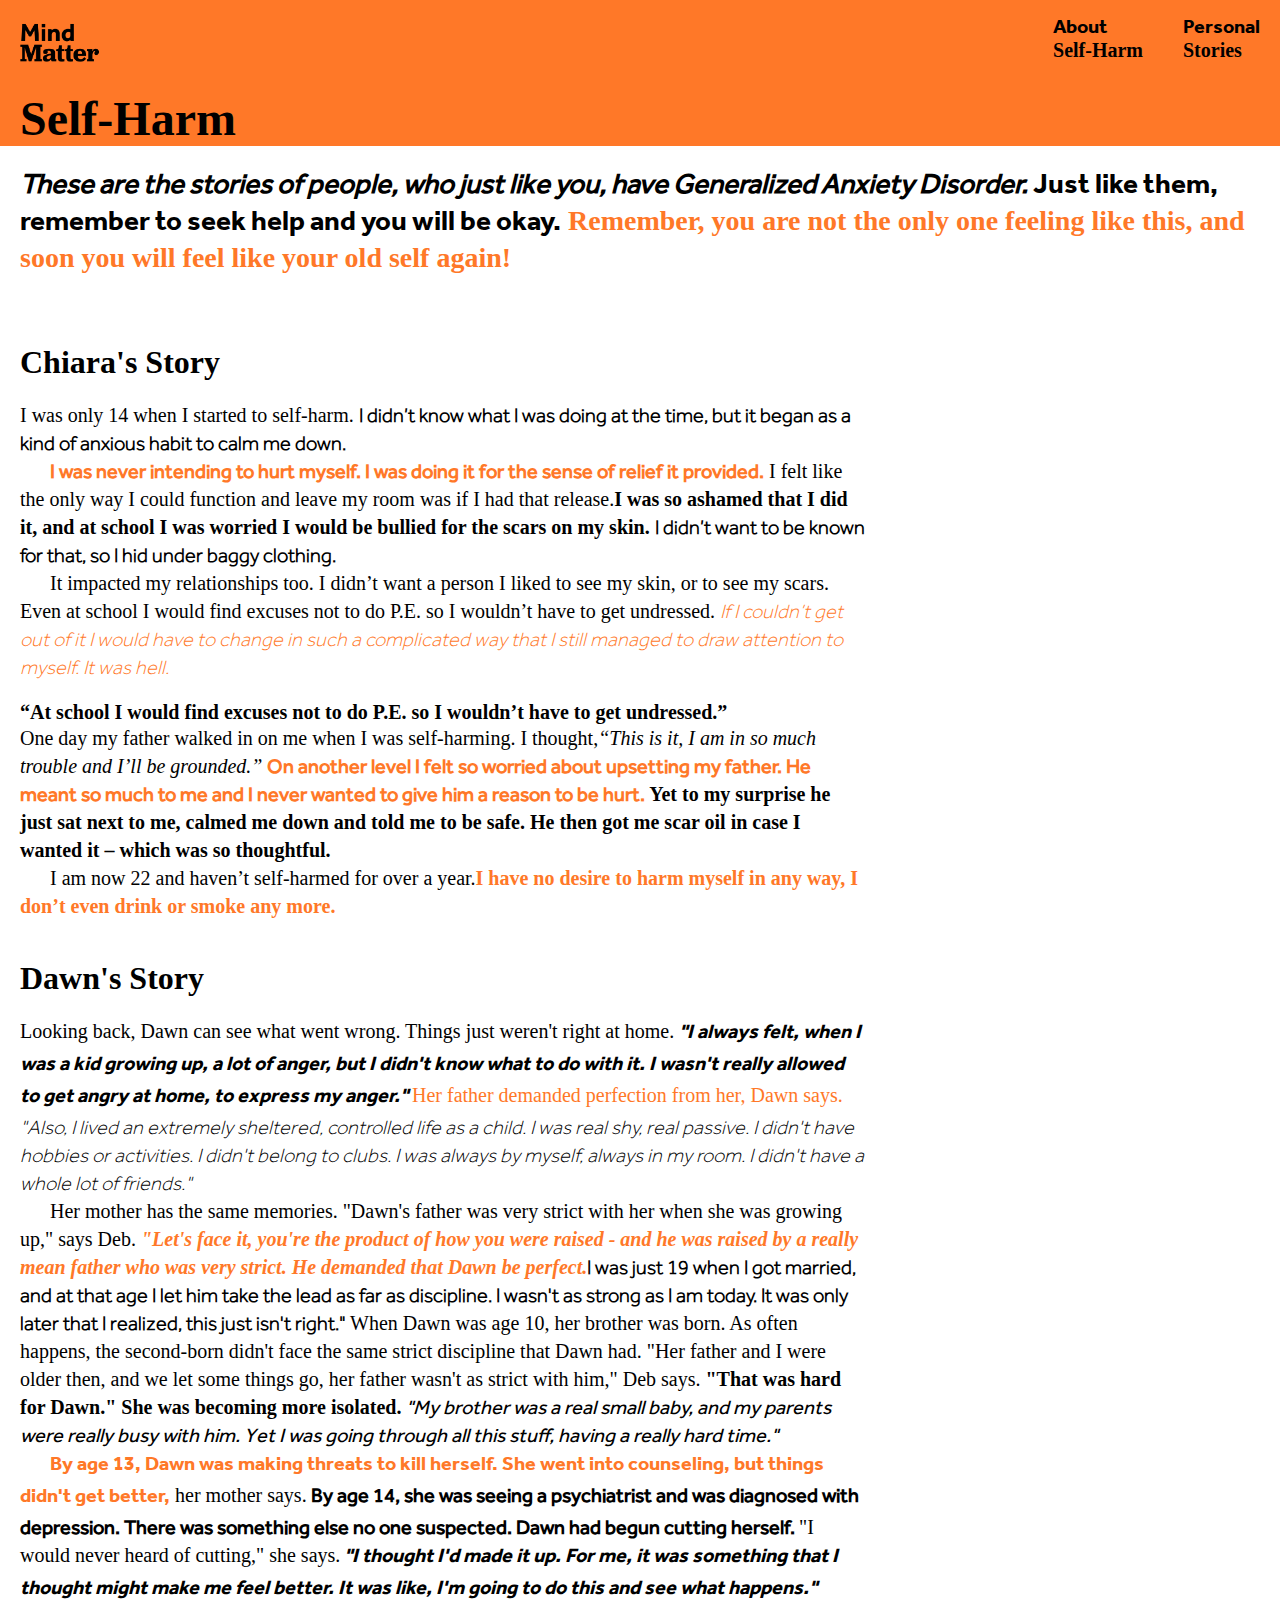
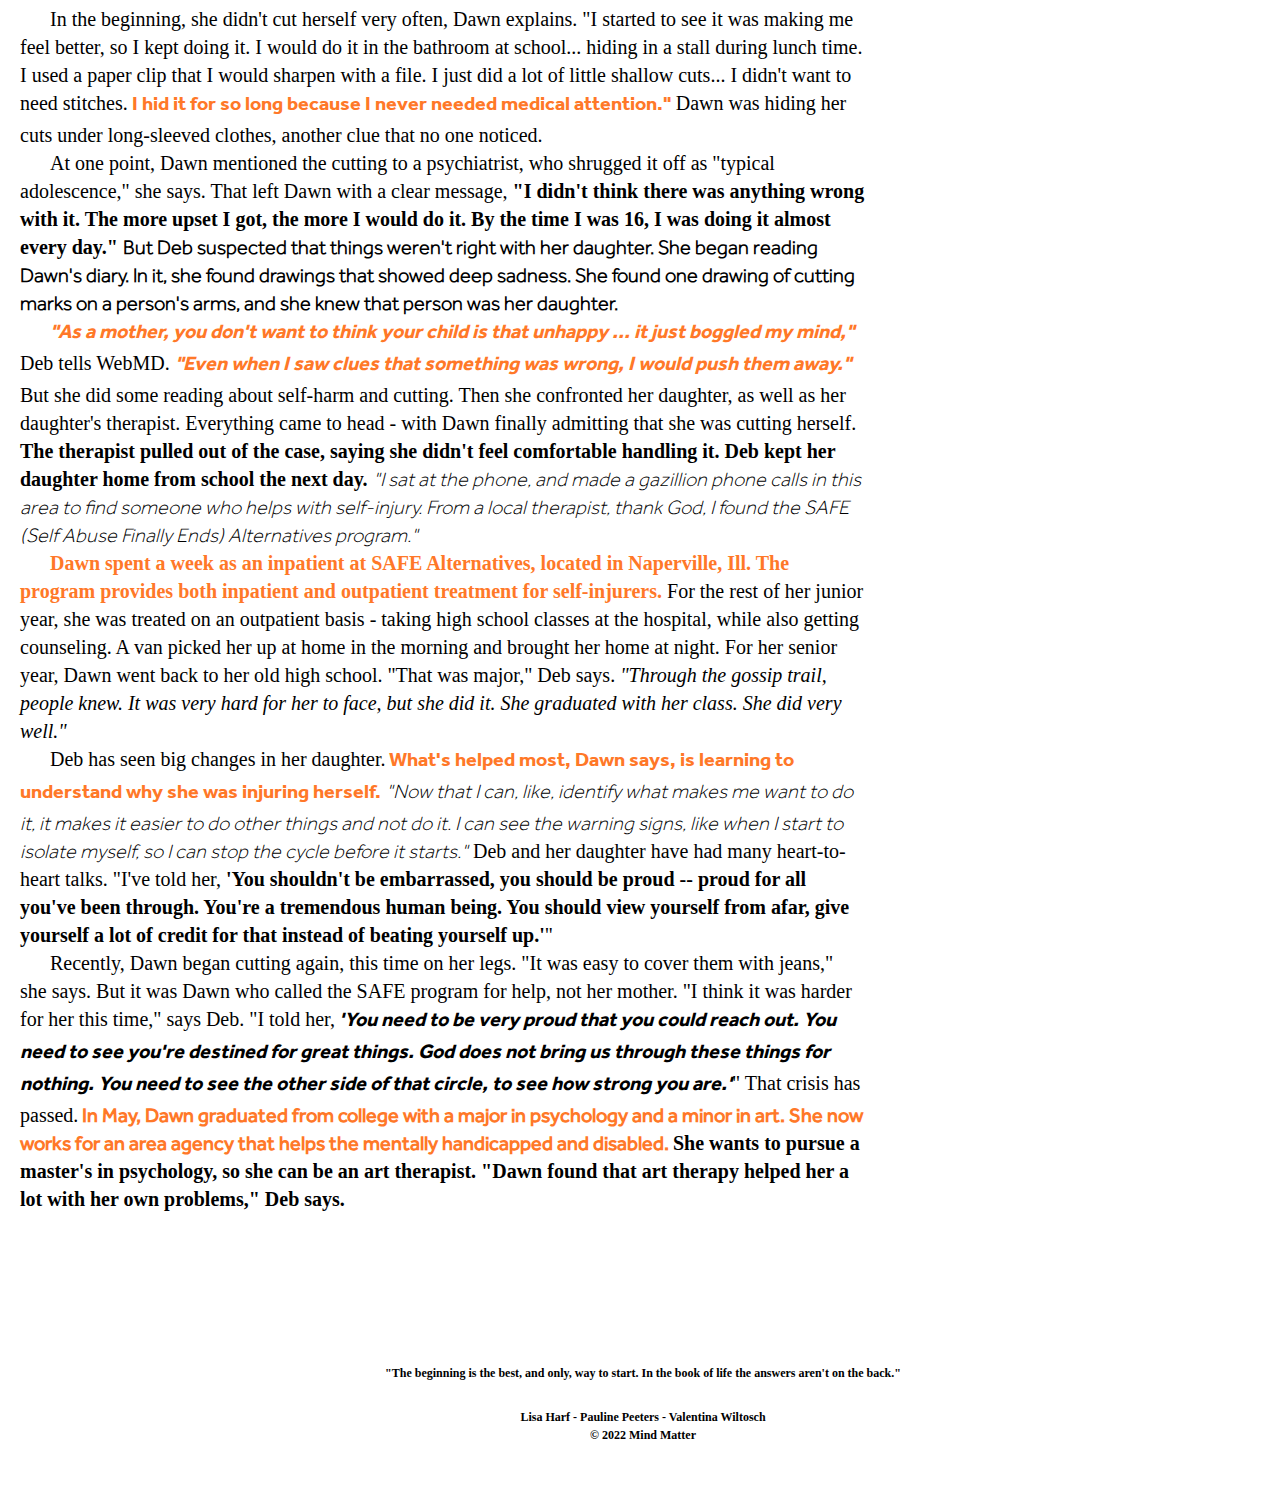
<file: selfharm/stories.html>
<!DOCTYPE html>
<html lang="en">
<head>
  <meta charset="UTF-8">
  <meta http-equiv="X-UA-Compatible" content="IE=edge">
  <meta name="viewport" content="width=device-width, initial-scale=1.0">
  <title> Mind Matter - Self-Harm</title>
  <link rel="stylesheet" href="../style.css">
</head>

<body> 
  <header class="selfharm"> 
    <nav> 
      <a href="../index.html" class="nav-logo"><img src="../logo.png" class="nav-logo-section"></a>
      <a href="../selfharm/index.html"><strong class="text-effra-bold"> About </strong> <strong> Self-Harm</strong> </a> 
      <a href="../selfharm/stories.html"> <strong class="text-effra-bold"> Personal </strong> <strong> Stories </strong></a>
    </nav>
    <h1> Self-Harm </h1>
  </header>

  <div class= "article">  
    <h3> <i class="text-effra-regular"> These are the stories of people, who just like you, have Generalized Anxiety Disorder. </i> <strong class="text-effra-bold">Just like them, remember to seek help and you will be okay.</strong> 
      <strong class="text-jubilat-bold-orange">Remember, you are not the only one feeling like this, and soon you will feel like your old self again!</strong> </h3>
  </div>

  <h2> Chiara's Story </h2>
  <p> I was only 14 when I started to self-harm. <strong class="text-effra-light">I didn’t know what I was doing at the time, but it began as a kind of anxious habit to calm me down.</strong></p>
  <p> <strong class="text-effra-regular-orange">I was never intending to hurt myself. I was doing it for the sense of relief it provided.</strong> I felt like the only way I could function and leave my room was if I had that release.<strong>I was so ashamed that I did it, and at school I was worried I would be bullied for the scars on my skin.</strong> <strong class="text-effra-light">I didn’t want to be known for that, so I hid under baggy clothing.</strong></p>
  <p> It impacted my relationships too. I didn’t want a person I liked to see my skin, or to see my scars. Even at school I would find excuses not to do P.E. so I wouldn’t have to get undressed. <i class="text-effra-light-orange">If I couldn’t get out of it I would have to change in such a complicated way that I still managed to draw attention to myself. It was hell.</i></p>
  <h4> “At school I would find excuses not to do P.E. so I wouldn’t have to get undressed.”</h4>
  <p> One day my father walked in on me when I was self-harming. I thought,<i>“This is it, I am in so much trouble and I’ll be grounded.”</i> <strong class="text-effra-regular-orange">On another level I felt so worried about upsetting my father. He meant so much to me and I never wanted to give him a reason to be hurt.</strong><strong> Yet to my surprise he just sat next to me, calmed me down and told me to be safe. He then got me scar oil in case I wanted it – which was so thoughtful.</strong></p>
  <p> I am now 22 and haven’t self-harmed for over a year.<strong class="text-jubilat-bold-orange">I have no desire to harm myself in any way, I don’t even drink or smoke any more.</strong></p>

  <h2> Dawn's Story </h2>
  <p> Looking back, Dawn can see what went wrong. Things just weren't right at home. <i class="text-effra-bold">"I always felt, when I was a kid growing up, a lot of anger, but I didn't know what to do with it. I wasn't really allowed to get angry at home, to express my anger." </i><strong class="text-jubilat-regular-orange">Her father demanded perfection from her, Dawn says.</strong> <i class="text-effra-light"> "Also, I lived an extremely sheltered, controlled life as a child. I was real shy, real passive. I didn't have hobbies or activities. I didn't belong to clubs. I was always by myself, always in my room. I didn't have a whole lot of friends." </i>  </p>
  <p> Her mother has the same memories. "Dawn's father was very strict with her when she was growing up," says Deb.<i class="text-jubilat-bold-orange"> "Let's face it, you're the product of how you were raised - and he was raised by a really mean father who was very strict. He demanded that Dawn be perfect.</i><strong class="text-effra-light">I was just 19 when I got married, and at that age I let him take the lead as far as discipline. I wasn't as strong as I am today. It was only later that I realized, this just isn't right." </strong> When Dawn was age 10, her brother was born. As often happens, the second-born didn't face the same strict discipline that Dawn had. "Her father and I were older then, and we let some things go, her father wasn't as strict with him," Deb says. <strong> "That was hard for Dawn." She was becoming more isolated. </strong> <i class="text-effra-regular">"My brother was a real small baby, and my parents were really busy with him. Yet I was going through all this stuff, having a really hard time."</i></p>
  <p> <strong class="text-effra-bold-orange">By age 13, Dawn was making threats to kill herself. She went into counseling, but things didn't get better,</strong> her mother says.<strong class="text-effra-regular"> By age 14, she was seeing a psychiatrist and was diagnosed with depression. There was something else no one suspected. Dawn had begun cutting herself. </strong> "I would never heard of cutting," she says.<i class="text-effra-bold"> "I thought I'd made it up. For me, it was something that I thought might make me feel better. It was like, I'm going to do this and see what happens."</i></p>
  <p> In the beginning, she didn't cut herself very often, Dawn explains. "I started to see it was making me feel better, so I kept doing it. I would do it in the bathroom at school... hiding in a stall during lunch time. I used a paper clip that I would sharpen with a file. I just did a lot of little shallow cuts... I didn't want to need stitches.<strong class="text-effra-bold-orange"> I hid it for so long because I never needed medical attention."</strong> Dawn was hiding her cuts under long-sleeved clothes, another clue that no one noticed.</p>
  <p> At one point, Dawn mentioned the cutting to a psychiatrist, who shrugged it off as "typical adolescence," she says. That left Dawn with a clear message, <strong> "I didn't think there was anything wrong with it. The more upset I got, the more I would do it. By the time I was 16, I was doing it almost every day."</strong> <strong class="text-effra-light">But Deb suspected that things weren't right with her daughter. She began reading Dawn's diary. In it, she found drawings that showed deep sadness. She found one drawing of cutting marks on a person's arms, and she knew that person was her daughter.</strong></p>
  <p> <i class="text-effra-bold-orange">"As a mother, you don't want to think your child is that unhappy ... it just boggled my mind," </i> Deb tells WebMD. <i class="text-effra-bold-orange"> "Even when I saw clues that something was wrong, I would push them away." </i> But she did some reading about self-harm and cutting. Then she confronted her daughter, as well as her daughter's therapist. Everything came to head - with Dawn finally admitting that she was cutting herself.<strong> The therapist pulled out of the case, saying she didn't feel comfortable handling it. Deb kept her daughter home from school the next day.</strong> <i class="text-effra-light">"I sat at the phone, and made a gazillion phone calls in this area to find someone who helps with self-injury. From a local therapist, thank God, I found the SAFE (Self Abuse Finally Ends) Alternatives program." </i> </p>
  <p> <strong class="text-jubilat-bold-orange">Dawn spent a week as an inpatient at SAFE Alternatives, located in Naperville, Ill. The program provides both inpatient and outpatient treatment for self-injurers.</strong> For the rest of her junior year, she was treated on an outpatient basis - taking high school classes at the hospital, while also getting counseling. A van picked her up at home in the morning and brought her home at night. For her senior year, Dawn went back to her old high school. "That was major," Deb says. <i>"Through the gossip trail, people knew. It was very hard for her to face, but she did it. She graduated with her class. She did very well."</i></p>
  <p> Deb has seen big changes in her daughter.<strong class="text-effra-bold-orange"> What's helped most, Dawn says, is learning to understand why she was injuring herself.</strong> <i class="text-effra-light">"Now that I can, like, identify what makes me want to do it, it makes it easier to do other things and not do it. I can see the warning signs, like when I start to isolate myself, so I can stop the cycle before it starts."</i> Deb and her daughter have had many heart-to-heart talks. "I've told her, <strong>'You shouldn't be embarrassed, you should be proud -- proud for all you've been through. You're a tremendous human being. You should view yourself from afar, give yourself a lot of credit for that instead of beating yourself up.'</strong>"</p>
  <p> Recently, Dawn began cutting again, this time on her legs. "It was easy to cover them with jeans," she says. But it was Dawn who called the SAFE program for help, not her mother. "I think it was harder for her this time," says Deb. "I told her,<i class="text-effra-bold"> 'You need to be very proud that you could reach out. You need to see you're destined for great things. God does not bring us through these things for nothing. You need to see the other side of that circle, to see how strong you are.'</i>" That crisis has passed.<strong class="text-effra-regular-orange"> In May, Dawn graduated from college with a major in psychology and a minor in art. She now works for an area agency that helps the mentally handicapped and disabled. </strong> <strong>She wants to pursue a master's in psychology, so she can be an art therapist. "Dawn found that art therapy helped her a lot with her own problems," Deb says.</strong></p>

  <footer>
    <h5> "The beginning is the best, and only, way to start. In the book of life the answers aren't on the back." </h5></br>
    <h5> Lisa Harf - Pauline Peeters - Valentina Wiltosch  </h5>
    <h5> &copy; 2022 Mind Matter </h5>
  </footer>

</body>
</file>
<file: style.css>
:root {
  --color-black: #000;
  --color-blue: #2878C8;
  --color-red: #d12d3d;
  --color-orange:#FF7828;
  --color-pink: #df4578;
  --color-blue-green: #1E8278;
  --color-green: #78B432;
  --color-purple: #6E32A0;
  --padding: 20px;
}

@media (max-width: 950px) {
  :root {
    --padding: 10px;    
  }
}

/* JUBILAT FONT */
@font-face {
  font-family: "jubilat-regualr";
  src: url(fonts/JubilatRegular.woff) format('woff');
}

/* EFFRA FONT */
@font-face {
  font-family: "effra-light";
  src: url(fonts/Effra_Std_Lt.woff) format('woff');
}

.text-effra-light {
  font-family: 'effra-light';
}

@font-face {
  font-family: "effra-regular";
  src: url(fonts/Effra_Std_Rg.woff) format('woff');
}

.text-effra-regular {
  font-family: 'effra-regular';
}

@font-face {
  font-family: "effra-bold";
  src: url(fonts/Effra\ Bold.woff) format('woff');
}

.text-effra-bold {
  font-family: 'effra-bold';
}

body {
  margin: 0;

  font-family: 'jubilat-regular';

  font-size: 20px;
  color: var(--color-black);
}

body .article {
  padding-bottom: 20px;
}

/* HOMEPAGE */
.grid {
  margin-top: 0;
  display: grid;

  grid-template-columns: repeat(4, 1fr);
}

@media (max-width: 950px) {
  .grid {
    grid-template-columns: repeat(2, 1fr);
  }
}

@media (max-width: 500px) {
  .grid {
    grid-template-columns: repeat(1, 1fr);
  }
}

.grid > a {
  min-height: 300px;
  padding: var(--padding);
  color: black;
  text-decoration: none;
}

@media (max-width: 950px) {
  .grid > a {
    min-height: 200px;
  }
}

@media (max-width: 500px) {
  .grid > a {
    min-height: 60px; 
  }
}

.grid > a > h2,
.grid > a > h4 {
  margin-left: 0;
}

/* NEW */
.new {
  min-height: 300px;
  padding-top: var(--padding);
  padding-right: var(--padding);
  background-color: var(--color-blue-green);
  color: var(--color-black);
}

@media (max-width: 950px) {
  .new {
    min-height: 200px;
    grid-column: 1 / 3;    
  }
}

@media (max-width: 500px) {
  .new {
    grid-column: 1 / 2;
    grid-row: auto;

    min-height: 60px;
  }
}

/* LOGO */
.logo {
  grid-column: 1 / 3;

  padding: var(--padding);
}

@media (max-width: 500px) {
  .logo {
    grid-column: 1/ 2;
  }
}

.logo-home {
  width: 100%;
}


@media (max-width: 950px) {
  .logo-home {
    width: 50%;
    }
  }  

@media (max-width: 500px) {
.logo-home {
  width: 30%;
  }
}

/* NAVIGATION */
nav {
  padding: 20px;
  display: flex;
  justify-content: flex-end;
} 

nav a {
  margin-left: 40px;
  color: var(--color-black);
  text-decoration: none;
  
  line-height: 1;
}

nav a strong {
  display: block;
}

.nav-logo {
  margin-left: 0;

  max-width: 80px;
  margin-right: auto;
}

.nav-logo-section {
  width: 100%;
  height: auto;
}

a:hover {
  transform: scale(.99, .99);
  text-decoration: none;
}

a:after {
  color: var(--color-black);
  text-decoration: none;
}

/* DEPRESSION */
.red {
  background-color: var(--color-red);
}

.depression {
  background: var(--color-red);

  top: 0;
  width: 100%;
}

.tips-depression {
  padding-top: 0.5px;

  background: var(--color-red);
}

.text-jubilat-regular-red {
  font-family: 'jubilat-regular';

  color: var(--color-red);
  font-weight: 200;
}

.text-jubilat-bold-red {
  font-family: 'jubilat-regular';

  color: var(--color-red);  font-weight: 600;
}

.text-effra-light-red {
  font-family: 'effra-light';
  color: var(--color-red);}

.text-effra-regular-red {
  font-family: 'effra-regular';
  color: var(--color-red);
}

.text-effra-bold-red {
  font-family: 'effra-bold';
  color: var(--color-red);
}

/* GAD */
.blue{
  background-color: var(--color-blue);
}

.gad {
  background: var(--color-blue);

  top: 0;
  width: 100%;
}

.tips-gad {
  padding-top: 0.5px;

  background: var(--color-blue);
}

.text-jubilat-regular-blue {
  font-family: 'jubilat-regular';

  color: var(--color-blue);
  font-weight: 200;

}

.text-jubilat-bold-blue {
  font-family: 'jubilat-regular';

  color: var(--color-blue);
  font-weight: 600;
}

.text-effra-light-blue {
  font-family: 'effra-light';
  color: var(--color-blue);
}

.text-effra-regular-blue {
  font-family: 'effra-regular';
  color: var(--color-blue);
}

.text-effra-bold-blue {
  font-family: 'effra-bold';
  color: var(--color-blue);
}

/* SELF HARM */
.orange {
  background-color: var(--color-orange);
}

.selfharm {
  background: var(--color-orange);

  top: 0;
  width: 100%;
}

.tips-selfharm {
  padding-top: 0.5px;
  
  background: var(--color-orange);
}

.text-jubilat-regular-orange {
  font-family: 'jubilat-regular';

  color: var(--color-orange);
  font-weight: 200;
}

.text-jubilat-bold-orange {
  font-family: 'jubilat-regular';

  color: var(--color-orange);  
  font-weight: 600;
}

.text-effra-light-orange {
  font-family: 'effra-light';
  color: var(--color-orange);}

.text-effra-regular-orange {
  font-family: 'effra-regular';
  color: var(--color-orange);
}

.text-effra-bold-orange {
  font-family: 'effra-bold';
  color: var(--color-orange);
}

/* ANOREXIA */
.pink {
  background-color: var(--color-pink);
}

.anorexia {
  background: var(--color-pink);

  top: 0;
  width: 100%;
}

.tips-anorexia {
  padding-top: 0.5px;

  background: var(--color-pink);
}

.text-jubilat-regular-pink {
  font-family: 'jubilat-regular';

  color: var(--color-pink);
  font-weight: 200;
}

.text-jubilat-bold-pink {
  font-family: 'jubilat-regular';

  color: var(--color-pink);  
  font-weight: 600;
}

.text-effra-light-pink {
  font-family: 'effra-light';
  color: var(--color-pink);}

.text-effra-regular-pink {
  font-family: 'effra-regular';
  color: var(--color-pink);
}

.text-effra-bold-pink {
  font-family: 'effra-bold';
  color: var(--color-pink);
}

/* PTSD */
.green {
  background-color: var(--color-green);
}

.ptsd {
  background: var(--color-green);

  top: 0;
  width: 100%;
}

.tips-ptsd {
  padding-top: 0.5px;
  
  background: var(--color-green);
}

.text-jubilat-regular-green {
  font-family: 'jubilat-regular';

  color: var(--color-green);
  font-weight: 200;
}

.text-jubilat-bold-green {
  font-family: 'jubilat-regular';

  color: var(--color-green);  
  font-weight: 600;
}

.text-effra-light-green {
  font-family: 'effra-light';
  color: var(--color-green);}

.text-effra-regular-green {
  font-family: 'effra-regular';
  color: var(--color-green);
}

.text-effra-bold-green {
  font-family: 'effra-bold';
  color: var(--color-green);
}

/* BULLIMIA */
.purple {
  background-color: var(--color-purple);
}

.bullimia {
  background: var(--color-purple);

  top: 0;
  width: 100%;
}

.tips-bullimia {
  padding-top: 0.5px;
  
  background: var(--color-purple);
}

.text-jubilat-regular-purple {
  font-family: 'jubilat-regular';

  color: var(--color-purple);
  font-weight: 200;
}

.text-jubilat-bold-purple {
  font-family: 'jubilat-regular';

  color: var(--color-purple);  
  font-weight: 600;
}

.text-effra-light-purple {
  font-family: 'effra-light';
  color: var(--color-purple);}

.text-effra-regular-purple {
  font-family: 'effra-regular';
  color: var(--color-purple);
}

.text-effra-bold-purple {
  font-family: 'effra-bold';
  color: var(--color-purple);
}

/* BASIC TEXT */
h1 {
  margin: 0px 0px 0px 20px;

  font-size: 48px;
}

/* large desktops */
@media screen and (min-width: 1720px) and (max-width: 1920px) {
  h1 {
    font-size: 60px;
  }
}

h2 {
  margin: 0px 0px 0px 20px;
  padding-top: 40px;
  padding-bottom: var(--padding);

  font-size: 32px;
}

.grid h2{
  padding-top: var(--padding);
}

/* large desktops */
@media screen and (min-width: 1720px) and (max-width: 1920px) {
  h2 {
    font-size: 48px;
  }
}

h3 {
  margin: 0px 0px 0px 20px;
  padding-top: 20px;
  padding-bottom: 10px;
  
  font-size: 28px;

  grid-column: 2 / 5;
  grid-row: 3 / 4;
}

@media (max-width: 950px) {
  h3 {
    grid-column: 1 / 3;
    grid-row: auto;
  }
}

@media (max-width: 500px) {
  h3 {
    grid-column: 1 / 2;
  }
}

/* large desktops */
@media screen and (min-width: 1720px) and (max-width: 1920px) {
  h3 {
    font-size: 32px;
  }
}

h4 {
  margin: 0px 0px 0px 20px;
  padding-top: 20px;

  font-size: 20px;
}


@media (max-width: 500px) {
    .grid h4 {
     display: none;
    }
}

p {
  margin: 0px 0px 0px 20px;

  width: 66%;

  font-size: 20px;
  line-height: 28px;
}

@media screen and (max-width: 500px) {
  p {
    width: 90%;
  }
}

/* large desktops */
@media screen and (min-width: 1720px) and (max-width: 1920px) {
  p {
    font-size: 28px;
    line-height: 36px;
  }
}

p + p {
  text-indent: 30px;
}

ul {
  margin: 0, 20px, 0, 20px;
  padding-bottom: 20px;

  width: 66%;
  list-style-position: outside;
  
  font-size: 20px;
  line-height: 32px;
}

/* large desktops */
@media screen and (min-width: 1720px) and (max-width: 1920px) {
  ul {
    font-size: 28px;
    line-height: 36px;
  }
}

@media screen and (max-width: 500px) {
  ul {
    width: 90%;
  }
}

/* FOOTER */
h5 {
  margin: 3px;

  text-align: center;
  width: 100%;

  font-size: 12px;
}

footer {
  padding-top: 150px;
  padding-bottom: 50px;

}

/* GAMES */
.nav-games {
  margin-left: 20px;

  color: black;
  font-size: 14px;

  text-decoration: none;
}

/* MANDALAS */
button {
  display: inline;
  
  margin-left: 20px;
  margin-top: 10px;

  height: 25px;
  width: 25px;
  border-radius: 50%;
}

.btn-red {
  color: var(--color-red);
  
  background-color: var(--color-red);
  border: none;
}

.btn-pink {
  color: var(--color-pink);
  
  background-color: var(--color-pink);
  border: none;
}

.btn-orange {
  color: var(--color-orange);
  
  background-color: var(--color-orange);
  border: none;
}

.btn-green {
  color: var(--color-green);
  
  background-color: var(--color-green);
  border: none;
}

.btn-blue-green {
  color: var(--color-blue-green);
  
  background-color: var(--color-blue-green);
  border: none;
}

.btn-blue {
  color: var(--color-blue);
  
  background-color: var(--color-blue);
  border: none;
}

.btn-purple {
  color: var(--color-purple);
  
  background-color: var(--color-purple);
  border: none;
}

/* FILL IN THE BLANKS */
label {
  display: block;
  padding: 20px;
}

.blanks-blue {
  padding-top: 100px;
  padding-right: 20%;
  padding-left: 20%;

  background-color: var(--color-blue);

  text-align: center;
}

.blanks-red {
  padding-top: 100px;
  padding-right: 20%;
  padding-left: 20%;

  background-color: var(--color-red);
  
  text-align: center;
}

.blanks-orange {
  padding-top: 100px;
  padding-right: 20%;
  padding-left: 20%;

  background-color: var(--color-orange);  
 
  text-align: center;
}

.blanks-green {
  padding-top: 100px;
  padding-right: 20%;
  padding-left: 20%;

  background-color: var(--color-green);

  text-align: center;

}

.blanks-pink {
  padding-top: 100px;
  padding-right: 20%;
  padding-left: 20%;

  background-color: var(--color-pink);
 
  text-align: center;
}

.blanks-purple {
  padding-top: 100px;
  padding-right: 20%;
  padding-left: 20%;

  background-color: var(--color-purple);
  
  text-align: center;
}

/* CROSSWORDS */
.crosswords-blue {
  background-color: var(--color-blue);
}

table {
  border-collapse: collapse;
}

td {
  border: 1px solid var(--color-blue);
  width: 20px;
  height: 20px;

  color: white;

  text-align: center;
}

td:empty {
  background-color: var(--color-blue);
}

/* the nr */
sup {
  position: absolute;

  color: black;
}
</file>
